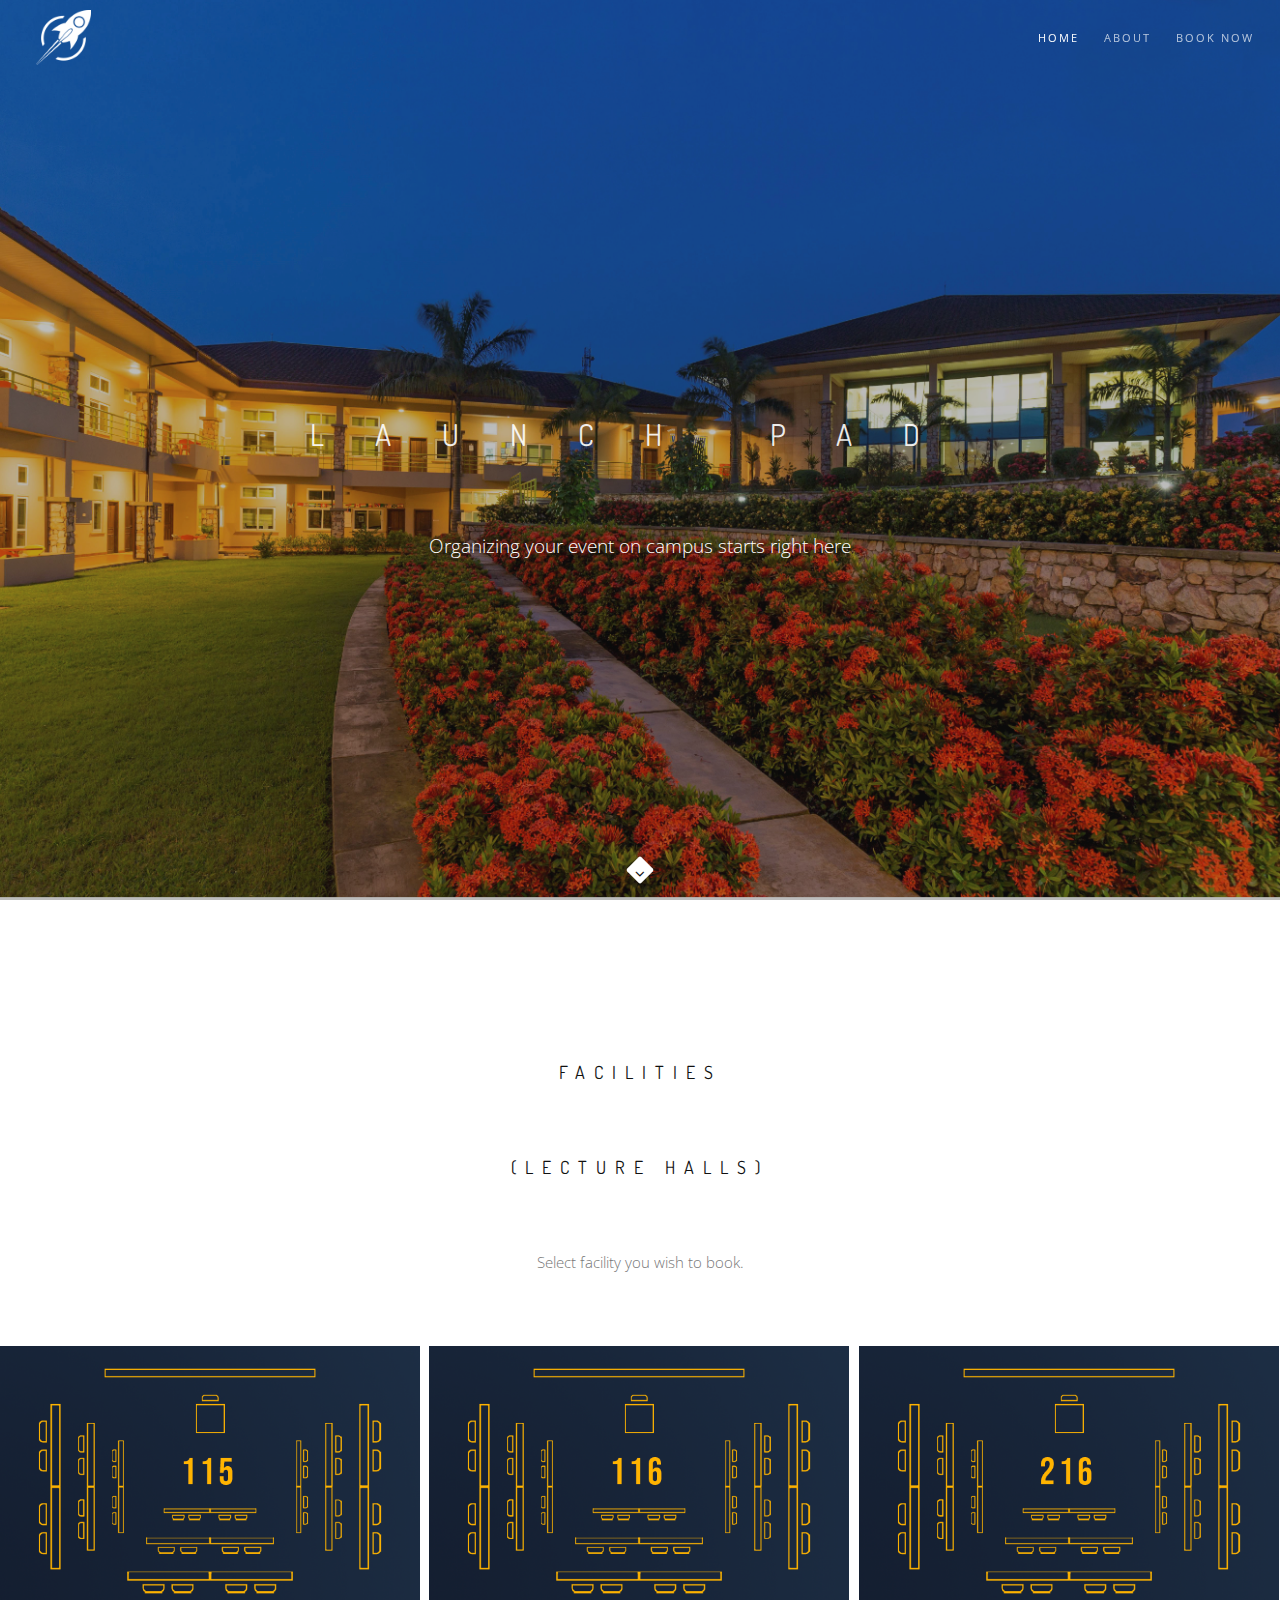
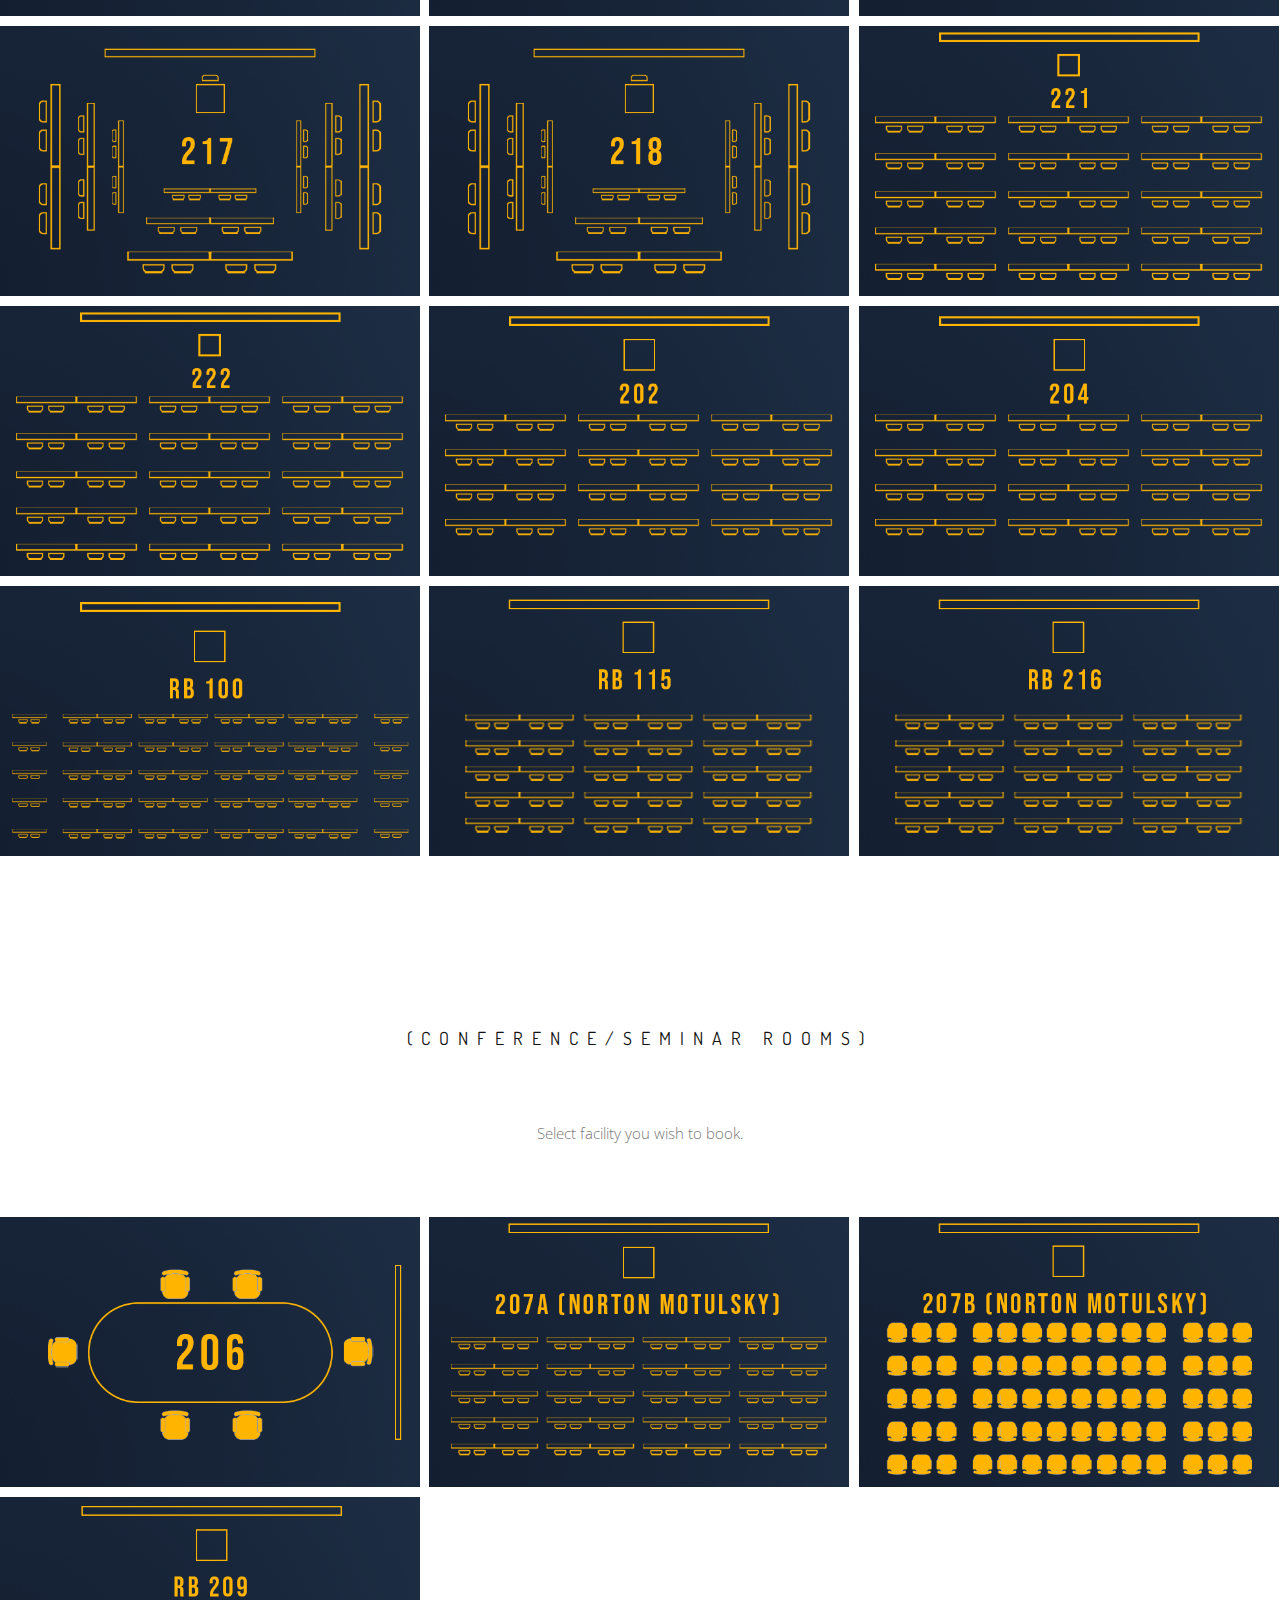
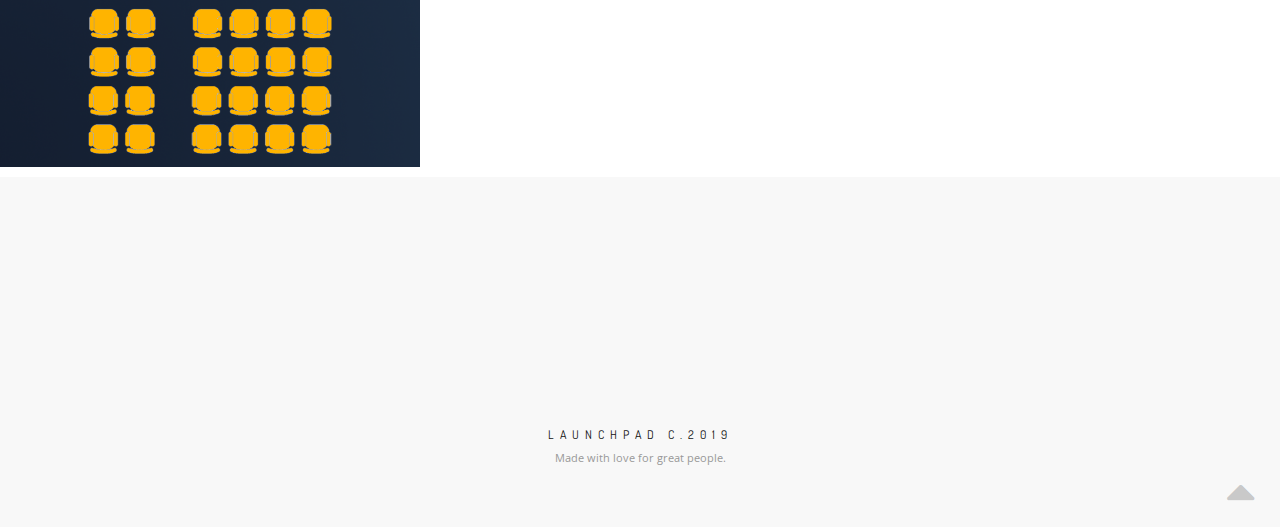
<file: index.html>
<!DOCTYPE html>
<html>
    <head>
        <title>Ashesi Facilities(LaunchPad)</title>
        <meta name="description" content="">
        <meta name="keywords" content="">
        <meta charset="utf-8">
        <meta name="10101" content="10101">
        <!--[if IE]><meta http-equiv='X-UA-Compatible' content='IE=edge,chrome=1'><![endif]-->
        <meta name="viewport" content="width=device-width, initial-scale=1.0, maximum-scale=1.0" />
        
        <!-- Favicons -->
        <link rel="apple-touch-icon" sizes="180x180" href="images/apple-touch-icon.png">
		<link rel="icon" type="image/png" sizes="32x32" href="images/favicon-32x32.png">
		<link rel="icon" type="image/png" sizes="16x16" href="images/favicon-16x16.png">
		<link rel="manifest" href="images/site.webmanifest">
		<link rel="mask-icon" href="images/safari-pinned-tab.svg" color="#5bbad5">
		<link rel="shortcut icon" href="images/favicon.ico">
		<meta name="msapplication-TileColor" content="#da532c">
		<meta name="msapplication-config" content="images/browserconfig.xml">
		<meta name="theme-color" content="#ffffff">
        
        <!-- CSS -->
        <link rel="stylesheet" href="css/bootstrap.min.css">
        <link rel="stylesheet" href="css/style.css">
        <link rel="stylesheet" href="css/style-responsive.css">
        <link rel="stylesheet" href="css/animate.min.css">
        <link rel="stylesheet" href="css/vertical-rhythm.min.css">
        <link rel="stylesheet" href="css/owl.carousel.css">
        <link rel="stylesheet" href="css/magnific-popup.css">        

        
    </head>
    <body class="appear-animate">
        
        <!-- Page Loader -->        
        <div class="page-loader">
            <div class="loader">Loading...</div>
        </div>
        <!-- End Page Loader -->
        
        <!-- Page Wrap -->
        <div class="page" id="top">

            
            <!-- Home Section -->
            <section class="home-section bg-dark-alfa-30 parallax-2" data-background="Courtyard.PNG" id="home">
                <div class="js-height-full">
                    
                    <!-- Hero Content -->
                    <div class="home-content">
                      <div class="home-text">
                            
                            <h1 class="hs-line-1 font-alt mb-80 mb-xs-30 mt-70 mt-sm-0">
                                LAUNCH PAD
                            </h1>
                            
                            <div class="hs-line-6">
                               Organizing your event on campus starts right here
                            </div>
                            
                        </div>
                    </div>
                    <!-- End Hero Content -->
                    
                    <!-- Scroll Down -->
                    <div class="local-scroll">
                        <a href="#about" class="scroll-down"><i class="fa fa-angle-down scroll-down-icon"></i></a>
                    </div>
                    <!-- End Scroll Down -->
                    
                </div>
            </section>
            <!-- End Home Section -->
            
            <!-- Navigation panel -->
            <nav class="main-nav dark transparent stick-fixed">
                <div class="full-wrapper relative clearfix">
                    <!-- Logo ( * your text or image into link tag *) -->
                    <div class="nav-logo-wrap local-scroll">
                        <a href="#top" class="logo">
                            <img src="images/logo-white.png" alt="launchpad Ashesi" />
                        </a>
                    </div>
                    <div class="mobile-nav">
                        <i class="fa fa-bars"></i>
                    </div>
                    <!-- Main Menu -->
                    <div class="inner-nav desktop-nav">
                        <ul class="clearlist scroll-nav local-scroll">
                            <li class="active"><a href="#home">Home</a></li>
                            <li><a href="#about">About</a></li>
                            <li><a href="#facilities">Book Now</a></li>                          
                        </ul>
                    </div>
                </div>
            </nav>
            <!-- End Navigation panel -->
            
            
            
            
            <!-- Portfolio Section -->
            <section class="page-section pb-0" id="facilities">
                <div class="relative">
                    
                    <h2 class="section-title font-alt mb-70 mb-sm-40">
                        Facilities
                    </h2>
                    
                    <h2 class="section-title font-alt mb-70 mb-sm-40">
                        (LECTURE HALLS)
                    </h2>
                    <div class="container">
                        <div class="row">
                            <div class="col-md-8 col-md-offset-2">
                                
                                <div class="section-text align-center mb-70 mb-xs-40">
                                    Select facility you wish to book.
                                </div>
                                
                            </div>
                        </div>
                    </div>
                    
                    <!-- First Facilities Grid -->
                    <ul class="works-grid work-grid-3 work-grid-gut clearfix font-alt hover-white hide-titles" id="work-grid">
                        
                        <!-- 115 -->
                        <li class="work-item mix photography">
                            <a href="booking.php" class="work-ext-link">
                                <div class="work-img">
                                    <img src="images/Facilities/Lecture_Halls/115.png" alt="115" />
                                </div>

                            </a>
                        </li>
                        <!-- End Item -->
                        
                        <!-- 116 -->
                        <li class="work-item mix photography">
                            <a href="booking.php" class="work-ext-link">
                                <div class="work-img">
                                    <img src="images/Facilities/Lecture_Halls/116.png" alt="116" />
                                </div>

                            </a>
                        </li>
                        <!-- End Item -->
                       
                        
                        <!-- 216 -->
                        <li class="work-item mix photography">
                            <a href="booking.php" class="work-ext-link">
                                <div class="work-img">
                                    <img src="images/Facilities/Lecture_Halls/216.png" alt="216" />
                                </div>

                            </a>
                        </li>
                        <!-- End Item -->
                        
                        <!-- 217 -->
                        <li class="work-item mix photography">
                            <a href="booking.php" class="work-ext-link">
                                <div class="work-img">
                                    <img src="images/Facilities/Lecture_Halls/217.png" alt="217" />
                                </div>

                            </a>
                        </li>
                        <!-- End Item -->
                        
                      
                        <!-- 218 -->
                        <li class="work-item mix photography">
                            <a href="booking.php" class="work-ext-link">
                                <div class="work-img">
                                    <img src="images/Facilities/Lecture_Halls/218.png" alt="218" />
                                </div>

                            </a>
                        </li>
                        <!-- End Item -->
       
     					<!-- 221 -->
      					<li class="work-item mix photography">
                            <a href="booking.php" class="work-ext-link">
                                <div class="work-img">
                                    <img src="images/Facilities/Lecture_Halls/221.png" alt="221" />
                                </div>

                            </a>
                        </li>
                        <!-- End Item -->
                                              
                            
                          
                          <!-- 222-->                     
                         <li class="work-item mix photography">
                            <a href="booking.php" class="work-ext-link">
                                <div class="work-img">
                                    <img src="images/Facilities/Lecture_Halls/222.png" alt="222" />
                                </div>

                            </a>
                        </li>
                        <!-- End Item -->
                                               
                                               
                                                                         
                          <!-- 202-->                     
                         <li class="work-item mix photography">
                            <a href="booking.php" class="work-ext-link">
                                <div class="work-img">
                                   
                                    <img src="images/Facilities/Lecture_Halls/202.png" alt="202" />
                                </div>

                            </a>
                        </li>
                        <!-- End Item -->
                                               
                                               
                         <!-- 204-->                     
                         <li class="work-item mix photography">
                            <a href="booking.php" class="work-ext-link">
                                <div class="work-img">
                                   
                                    <img src="images/Facilities/Lecture_Halls/204.png" alt="204" />
                                </div>

                            </a>
                        </li>
                        <!-- End Item -->
                                               
                        <!-- rb100-->                     
                         <li class="work-item mix photography">
                            <a href="booking.php" class="work-ext-link">
                                <div class="work-img">
                                   
                                    <img src="images/Facilities/Lecture_Halls/rb100.png" alt="rb100" />
                                </div>

                            </a>
                        </li>
                        <!-- End Item -->
                                               
                                               
                         <!-- rb115-->                     
                         <li class="work-item mix photography">
                            <a href="booking.php" class="work-ext-link">
                                <div class="work-img">
                                   
                                    <img src="images/Facilities/Lecture_Halls/rb115.png" alt="rb115" />
                                </div>

                            </a>
                        </li>
                        <!-- End Item -->
                                               
                                               
                                               
                         <!-- rb216-->                     
                         <li class="work-item mix photography">
                            <a href="booking.php" class="work-ext-link">
                                <div class="work-img">
                                   
                                    <img src="images/Facilities/Lecture_Halls/rb216.png" alt="rb216" />
                                </div>

                            </a>
                        </li>
                        <!-- End Item -->
                                                
                    </ul>
                    <!-- End Facilities Grid -->
                    
                </div>
            </section>
            <!-- End First Facilities Section -->
            
         
                     <!-- Portfolio Section -->
            <section class="page-section pb-0" id="facilities">
                <div class="relative">
                                  
                    <h2 class="section-title font-alt mb-70 mb-sm-40">
                        (CONFERENCE/SEMINAR ROOMS)
                    </h2>
                    <div class="container">
                        <div class="row">
                            <div class="col-md-8 col-md-offset-2">
                                
                                <div class="section-text align-center mb-70 mb-xs-40">
                                    Select facility you wish to book.
                                </div>
                                
                            </div>
                        </div>
                    </div>
                    
                    <!-- Second Facilities Grid -->
                    <ul class="works-grid work-grid-3 work-grid-gut clearfix font-alt hover-white hide-titles" id="work-grid">
                        
                        <!-- 206 -->
                        <li class="work-item mix photography">
                            <a href="booking.php" class="work-ext-link">
                                <div class="work-img">
                                    <img src="images/Facilities/Seminar/206.png" alt="206" />
                                </div>

                            </a>
                        </li>
                        <!-- End Item -->
                        
                        <!-- 207A -->
                        <li class="work-item mix photography">
                            <a href="booking.php" class="work-ext-link">
                                <div class="work-img">
                                    <img src="images/Facilities/Seminar/207A.png" alt="207A" />
                                </div>

                            </a>
                        </li>
                        <!-- End Item -->
                       
                        
                        <!-- 207B -->
                        <li class="work-item mix photography">
                            <a href="booking.php" class="work-ext-link">
                                <div class="work-img">
                                    <img src="images/Facilities/Seminar/207b.png" alt="207b" />
                                </div>

                            </a>
                        </li>
                        <!-- End Item -->
                        
                        <!-- 209 -->
                        <li class="work-item mix photography">
                            <a href="booking.php" class="work-ext-link">
                                <div class="work-img">
                                    <img src="images/Facilities/Seminar/209.png" alt="209" />
                                </div>

                            </a>
                        </li>
                        <!-- End Item -->
                                                
                    </ul>
                    <!-- End Facilities Grid -->
                    
                </div>
            </section>
            <!-- End First Facilities Section -->
           


            
            <!-- Fo0ter -->
            <footer class="page-section bg-gray-lighter footer pb-60">
                <div class="container">
                    
                    <!-- Footer Logo -->
                    <div class="local-scroll mb-30 wow fadeInUp" data-wow-duration="1.5s">
                        <a href="#top"><img src="images/new logo.png" width="78" height="36" alt="" /></a>
                    </div>
                    <!-- End Footer Logo -->
                    
                    <!-- Social Links -->
                    
                    <!-- End Social Links -->  
                    
                    <!-- Footer Text -->
                    <div class="footer-text">
                        
                        <!-- Copyright -->
                        <div class="footer-copy font-alt">
                             LAUNCHPAD c.2019
                        </div>
                        <!-- End Copyright -->
                        
                        <div class="footer-made">
                            Made with love for great people.
                        </div>
                        
                    </div>
                    <!-- End Footer Text --> 
                    
                 </div>
                 
                 
                 <!-- Top Link -->
                 <div class="local-scroll">
                     <a href="#top" class="link-to-top"><i class="fa fa-caret-up"></i></a>
                 </div>
                 <!-- End Top Link -->
                 
            </footer>
            <!-- End Foter -->
        
        
        </div>
        <!-- End Page Wrap -->
        
        
        <!-- JS -->
        <script type="text/javascript" src="js/jquery-1.11.2.min.js"></script>
        <script type="text/javascript" src="js/jquery.easing.1.3.js"></script>
        <script type="text/javascript" src="js/bootstrap.min.js"></script>        
        <script type="text/javascript" src="js/SmoothScroll.js"></script>
        <script type="text/javascript" src="js/jquery.scrollTo.min.js"></script>
        <script type="text/javascript" src="js/jquery.localScroll.min.js"></script>
        <script type="text/javascript" src="js/jquery.viewport.mini.js"></script>
        <script type="text/javascript" src="js/jquery.countTo.js"></script>
        <script type="text/javascript" src="js/jquery.appear.js"></script>
        <script type="text/javascript" src="js/jquery.sticky.js"></script>
        <script type="text/javascript" src="js/jquery.parallax-1.1.3.js"></script>
        <script type="text/javascript" src="js/jquery.fitvids.js"></script>
        <script type="text/javascript" src="js/owl.carousel.min.js"></script>
        <script type="text/javascript" src="js/isotope.pkgd.min.js"></script>
        <script type="text/javascript" src="js/imagesloaded.pkgd.min.js"></script>
        <script type="text/javascript" src="js/jquery.magnific-popup.min.js"></script>
        <script type="text/javascript" src="http://maps.google.com/maps/api/js?sensor=false&amp;language=en"></script>
        <script type="text/javascript" src="js/gmap3.min.js"></script>
        <script type="text/javascript" src="js/wow.min.js"></script>
        <script type="text/javascript" src="js/masonry.pkgd.min.js"></script>
        <script type="text/javascript" src="js/jquery.simple-text-rotator.min.js"></script>
        <script type="text/javascript" src="js/all.js"></script>
        <script type="text/javascript" src="js/contact-form.js"></script>
        <script type="text/javascript" src="js/jquery.ajaxchimp.min.js"></script>       
        <!--[if lt IE 10]><script type="text/javascript" src="js/placeholder.js"></script><![endif]-->
        
    </body>
</html>
</file>
<file: css/style-responsive.css>
@charset "utf-8";
/*------------------------------------------------------------------
[Responsive Stylesheet]

Project:    Rhythm
Version:    2.6
Last change:   18.04.2016
Primary use:    MultiPurpose Template  
-------------------------------------------------------------------*/


/*------------------------------------------------------------------
[Table of contents]

1. Small desktop
2. Tablet landskape
3. Tablet Portrait
4. Phone
5. Small Phone
6. Max Height 768
-------------------------------------------------------------------*/


/* ==============================
   Small desktop
   ============================== */

@media only screen and (max-width: 1366px) {
	
    	
    .inner-nav ul li {
        margin-left: 25px;
    }
	
}  

@media only screen and (max-width: 1200px) {
	
    .hs-wrap {
        max-width: 540px;
    }
    .hs-line-1 {
        letter-spacing: 40px;
    }
	.hs-line-2{
		font-size: 68px;
	}
    .hs-line-12{
        font-size: 70px;
        letter-spacing: 0.3em;
    }
    .hs-line-13 {
        font-size: 78px;
        letter-spacing: 0.195em;
    }
    
    .alt-service-grid {
        margin-top: -40px;
    } 
    .alt-service-item {
        margin-top: 40px;
        padding-left: 48px;
    }
    .alt-services-title{
        font-size: 14px;
        margin-bottom: 5px;
    }
    .alt-services-image{
        margin-top: 10px;
    }
    
    .work-grid-5 .work-item{
        width: 25%;
    }
    
    .mod-breadcrumbs-mini{
        text-align: right;
    }
    
}
@media only screen and (max-width: 1199px) {
    
    .tpl-alt-tabs{
        font-size: 13px;
        letter-spacing: 0.2em;
    }
    .tpl-alt-tabs > li{
        width: 170px;
    }
    
    .split-section-wrapper {
        padding: 0 50px;
    }
    
}

/* ==============================
   Tablet landskape
   ============================== */

@media only screen and (max-width: 1024px) {
	
	.hs-wrap {
        max-width: 480px;
		padding-top: 37px;
		padding-bottom: 43px;
    }
    
    .hs-line-1 {
        letter-spacing: 30px;
    }
	.hs-line-2{
		font-size: 60px;
	}

    .hs-line-9 {
        font-size: 71px;
    } 
    .hs-line-10 {
        padding: 10px 14px;
        letter-spacing: 1px;
    }
    .hs-line-10 > span {
        margin: 0 1px;
    }
    
    .benefit-item {
        width: 300px;
        padding: 15px 32px;
    }

    .page-section{
        padding: 120px 0;
        
    }
    .page-section, .home-section, .small-section{
        background-attachment: scroll;
    }
	
    .owl-pagination {
        bottom: 25px;
    }
    .section-bot-image {
        margin: 120px 0 -120px;
    }
	
    
    .lp-item {
        width: 50%;
    }
    .lp-item:nth-child(4n + 5){ 
        clear: none; 
    }
    .lp-item:nth-child(2n + 3) {        
        clear:left;
    }
    .lp-title, .lp-author{
        font-size: 13px;
    }

}
  
@media only screen and (max-width: 992px) {
    
    .hs-line-1 {
        letter-spacing: 23px;
    }
    .hs-line-13 {
        letter-spacing: 0.17em;
    }
    
    .mod-breadcrumbs:not(.align-center):not(.mod-breadcrumbs-mini){
        text-align: left !important;
    }
    
    .tpl-alt-tabs > li{
        width: 200px;
    }
  	
	.split-section-headings,
	.split-section-headings.left,
	.split-section-headings.right,
	.split-section-content,
	.split-section-content.left,
	.split-section-content.right{
		float: none !important;
		width: auto;
	}
	
	.split-section-headings .section-title{
		font-size: 35px;
		letter-spacing: 5px;
	}
	
    .banner-text {
        text-align: center;
    } 
    
    .banner-image {
        margin: 40px 0;
    }

	.team-item-name{
		font-size: 13px;
	}
	
    .features-icon {
        font-size: 64px;
    } 
	.features-title {
        font-size: 20px;
    }
	.features-descr{
		font-size: 14px;
	}
	
	.work-item,
	.work-grid-3 .work-item,
    .container .work-grid-3 .work-item,
    .work-grid-5 .work-item{
        width: 50%;
    }
     
    
    .blog-item-date {
        border:none;
    }
	
    
    .countdown > li{
        margin: 0 20px;
    }
    .countdown-number{
        width: 74px;
        height: 74px;
        font-size: 24px;
        line-height: 64px;
    }
    .countdown-number > b{
        bottom: 18px;
    }   
	
}
  
  
/* ==============================
   Tablet Portrait
   ============================== */
  
@media only screen and (max-width: 768px) {

	.hs-wrap {
        max-width: 400px;
    }
	.hs-line-2{
		font-size: 50px;
	}
    
    .hs-line-7 {
        font-size: 50px;
    }
	
	.page-section {
        padding: 80px 0;
    }	
    .small-section {
        padding: 50px 0;
    }
    .small-title{
        font-size: 18px;
    }
	
	.owl-pagination {
        bottom: 17px;
    }
	
	.section-bot-image {
        margin: 70px 0 -70px;
    }
    
	
    .tpl-minimal-tabs > li {
        padding: 0 5px;
    }
	
		
	.benefit-item{
		width: 264px;
	}
	
	.count-descr{
		margin-bottom: 30px;
	}	
    
	.alt-service-grid{
	margin-top: -30px;
    }
    .alt-service-item {
        margin-top: 30px;
    }

	.works-filter a{
		padding-left: 10px;
		padding-right: 10px;
		margin: 4px;
	}
	
    .blog-item {
        margin-bottom: 50px;
    }
	.blog-item-date{
		top: 0;
		left: -100px;
	}
	.blog-item-title{
		font-size: 20px;
	}
    .blog-item-title .small{
        font-size: 15px;
    }
	.blog-item-body{
		font-size: 14px;
	}
    .blog-media{
        margin-bottom: 15px;
    }
    .blog-item-body .small{
		font-size: 13px;
	}

    
    #map-canvas{
        height: 300px;
    }
    
    .fm-logo-wrap{
        top: 17px;
        left: 17px;
    }
    .fm-button{
        top: 17px;
        right: 17px;
    }

}

@media only screen and (max-width: 767px) {
	
	.hs-wrap {
        max-width: 320px;
		padding-top: 27px;
		padding-bottom: 33px;
    }
    .hs-line-1 {
        font-size: 24px;
    }
	.hs-line-2{
		font-size: 36px;
	}	
	.hs-line-3 {
        font-size: 13px;
    }
	.hs-image{
		display: none;
	}
    
    .hs-wrap-1{
        max-width: 240px;
    }	
    .hs-line-5{
        font-size: 44px;
        letter-spacing: 0.28em;
    }
    .hs-line-6{
        font-size: 16px;
    }
    .hs-line-7{
        font-size: 32px;
    }
	
    .hs-line-9{
        font-size: 48px;
    } 
    .hs-line-10 {
        padding: 5px 8px;
        font-size: 11px;
        letter-spacing: 1px;
    }
    .hs-line-10 > span {
        margin: 0;
    }
    
    .hs-line-11{
        font-size: 24px;
    }
    
    .hs-line-12{
        font-size: 44px;
    }
    .hs-line-13{
        font-size: 60px;
        letter-spacing: 0.1em;
    }
    .hs-line-14{
        font-size: 24px;
        letter-spacing: 0.3em;
    }
    .hs-line-15{
        font-size: 32px;
    }
    
    .team-item{
        max-width: 370px;
        margin-left: auto;
        margin-right: auto;
    }
    
    .alt-features-grid {
        margin-top: -30px;
    } 
    .alt-features-item {
        margin-top: 30px;
    }

	.benefit-item{
		width: 230px;
		padding: 0;
	}
	
	.benefit-item:hover:after{
		display: none;
	}
	
	.wide-heading {
        font-size: 32px;
		letter-spacing: 2px;
    }
	
	.works-filter a{
		padding-left: 10px;
		padding-right: 10px;
		margin: 4px;
		width: 46%;
		font-size: 11px;
	}	
	
	.blog-item-date{
		width: auto;
		position: relative;
		top: auto;
		left: auto;
		padding: 0;
		text-align: left;
	}
	.date-num{
		display: inline !important;
		margin: 0 5px 10px 0;
	}
    .sidebar {
        margin-top: 50px;
    } 
    
    blockquote p {
        font-size: 20px;
    }
    
    blockquote footer {
        margin-top: 0;
        font-size: 12px;
    }   

    .banner-content {
        text-align: center;
    } 
    .banner-image {
        text-align: center;
    }
    
    
    .cf-left-col,
    .cf-right-col{
        width: auto;
        margin-right: 0;
        float: none;
    }
	
    .section-more,
    .section-more.left,
    .section-more.right{
        float: none !important;
        display: block;
    }
    
    .big-icon{
        width: 60px;
        height: 60px;
        line-height: 56px;
        font-size: 24px;
        margin-bottom: 0;
    }
    
    .blog-slide-info{
        padding: 10px;
    }
    .blog-slide-title{
        font-size: 12px;
    }
    .blog-slide-data{
        display: none;
    }
    
    .top-bar{
        min-height: 0;
    }
    .top-links{
        float: none !important;
        padding: 5px 0;
        text-align: center;
    }
    .top-links li,
    .top-links li:last-child{
        float: none;
        border:none;
        display: inline-block;
    }
    .top-links li a{
        display: inline-block;
        min-width: 0;
        height: auto;
        line-height: 1;
        padding: 0 5px;
    }
    .top-links li a:hover,
    .top-bar.dark .top-links li a:hover{
        background: none;
    }
    
    .side-panel{
        padding-bottom: 20px;
    }
    .sp-logo-wrap{
        max-width: 100px;
        margin: 0 auto;
    }
    .sp-logo-wrap .logo{
        padding: 20px 0 0 0;
    }
    .sp-menu-links a{
        padding-top: 10px;
        padding-bottom: 10px;
    }
    .sp-social-links{
        width: auto;
        position: static;
        padding-bottom: 10px;
    }
    
    .countdown > li{
        margin: 0 10px 20px;
    }
    .countdown-number{
        width: 44px;
        height: 44px;
        font-size: 20px;
        line-height: 44px;
    }
    .countdown-number > b{
        bottom: -20px;
        font-size: 9px;
        color: rgba(255,255,255, .85);
    } 
    .text-mobile {
        font-size: 110%;
        line-height: 1.2;
    }
}


/* ==============================
   Phone
   ============================== */
  
@media only screen and (max-width: 480px) {
    
    .btn-mod.btn-large {
        padding: 8px 15px;
        font-size: 13px;
    }
    .form input[type="text"].input-lg,
    .form input[type="email"].input-lg,
    .form input[type="number"].input-lg,
    .form input[type="url"].input-lg,
    .form input[type="search"].input-lg,
    .form input[type="tel"].input-lg,
    .form input[type="password"].input-lg,
    .form input[type="date"].input-lg,
    .form input[type="color"].input-lg,
    .form select.input-lg{
        height: 38px;
    }
	.hs-line-1 {
        font-size: 20px;
        letter-spacing: 18px;
    }
	.hs-line-2{
		font-size: 28px;
	}
    .hs-line-6 {
        font-size: 15px;
    }
    .hs-line-7 {
        font-size: 28px;
    }
    .hs-line-8 {
        font-size: 12px;
    } 
    .hs-line-9 {
        font-size: 42px;
    } 
    .hs-line-11 {
        font-size: 20px;
        letter-spacing: 0.2em;
    } 
    .hs-line-12 {
        font-size: 32px;
    }
    .hs-line-13 {
        font-size: 30px;
        letter-spacing: 0.1em;
    }
    
    .hs-line-15{
        font-size: 24px;
    }
   
   .scroll-down {
        bottom: 10px;
		height: 34px;
		line-height: 34px;
    }
    .scroll-down-icon {
        width: 22px;
        margin-left: -11px;
    }	
	.scroll-down span{
		display: none;
	}
	
	.nav-bar-compact{
		top: 0;
		left: 0;
	}
	
	
	.page-section {
        padding: 60px 0;
    }
    .small-section {
        padding: 30px 0;
    }
	
	.owl-pagination {
        bottom: 10px;
    }	
    
    .owl-prev, .owl-next {
    	display: none;
    }
    .owl-page {
        padding-left: 8px;
        padding-right: 8px;
    }
	
	.section-bot-image {
        margin: 50px 0 -50px;
    }
	
    .section-title,
	.split-section-headings .section-title,
	.wide-heading {
        font-size: 24px;
		letter-spacing: 2px;
    }	
    .section-heading,
	.sub-heading{
        font-size: 15px;
    } 
	.section-text {
        font-size: 15px;
        line-height: 1.7;
    }
	
	.tpl-minimal-tabs > li {
        padding: 0;
    }
    .tpl-minimal-tabs > li > a {
        padding: 6px 10px 5px;
    }
    .tpl-alt-tabs{
        font-size: 12px;
        letter-spacing: 0.1em;
    }
    .tpl-alt-tabs > li{
        width: 120px;
    }
    .alt-tabs-icon{
        font-size: 32px;
    }
	
    .work-container {
        padding: 30px 0;
    }
	.margin-bot{
        margin-bottom: 30px;
    }
	
	.section-text, 
	.text{
		line-height: 1.7;
	}
		
	.count-number{
		font-size: 32px;
	}
	.count-title{
		font-size: 12px;
	}

	
    .works-filter a{
		width: 100%;
        margin-left: 0;
        margin-right: 0;
	}	
	
	.work-item,
    .work-grid-2 .work-item,
	.work-grid-3 .work-item,
    .container .work-grid-3 .work-item,
    .work-grid-5 .work-item {
        width: 100%;
    }	
    
	.work-full-text{
		margin-top: 30px;
	}
	.work-full-title{
		font-size: 20px;
	}
	
	.blog-container {
        margin-top: 30px;
        margin-bottom: 30px;
    }
    
    .blog-item-title{
        font-size: 16px;
    }

	.blog-item-q p{
		font-size: 16px;
	}
	.comment-avatar{
		width: 30px;
		margin-top: 7px;
	}
    
    .comment-item{
        font-size: 13px;
    }
	
	.separ-space{
		display: block;
		height: 10px;
	}
    
    
    .bot-menu-item{
        font-size: 16px;
    }
    
    #map-canvas {
        height: 300px;
    }
    
   .fixed-height-small{
        min-height: 300px;
    }
    .fixed-height-medium{
        min-height: 350px;
    }
    .fixed-height-large{
        min-height: 400px;
    }
    
    .tpl-tabs > li{
        display: block;
        float: none;
        width: 100%;
    }
    .tpl-tabs > li.active a{
        background: #f5f5f5 !important;
    }
    
    .fm-menu-links a{
        font-size: 14px;
    }
}


/* ==============================
   Small Phone
   ============================== */
  
@media only screen and (max-width: 319px) {
	
  	.nav-social-links{
  		display: none;
  	}
}


/* ==============================
   Max Height 768
   ============================== */

@media only screen and (max-height: 767px) {

    .sp-social-links {
        padding-bottom: 10px;
        position: static;
        width: auto;
    }
}


/* ==============================
   IOS Background Fix
   ============================== */
  
.mobile .page-section, .mobile .home-section, .mobile .small-section{
    background-attachment: scroll;
}
</file>
<file: css/style.css>
@charset "utf-8";

@import "font-awesome.min.css";
@import "et-line.css";
@import url(http://fonts.googleapis.com/css?family=Open+Sans:400italic,700italic,400,300,700);
@import url(http://fonts.googleapis.com/css?family=Dosis:300,400,700);


/* ==============================
   Common styles
   ============================== */
  
.align-center{ text-align:center !important; }
.align-left{ text-align:left !important;}
.align-right{ text-align:right !important; }
.left{float:left !important;}
.right{float:right !important;}
.relative{position:relative;}
.hidden{display:none;}
.inline-block{display:inline-block;}
.white{ color: #fff !important; }
.black{ color: #111 !important; }
.color{ color: #e41919 !important; }
.glass{ opacity: .5; };
.image-fullwidth img{
    width: 100%;
}





#page-container {
  position: relative;
  min-height: 100vh;
}

#content-wrap {
  padding-bottom: 2.5rem;    /* Footer height */
}

#footer {
  position: absolute;
  bottom: 0;
  width: 100%;
          /* Footer height */
}
.stick-fixed{
	position: fixed !important;
	top: 0;
	left: 0;
}
.round{
    -webkit-border-radius: 2px !important;
    -moz-border-radius: 2px !important;
    border-radius: 2px !important;
}

::-moz-selection{ color: #fff; background:#000; }
::-webkit-selection{ color: #fff;	background:#000; }
::selection{ color: #fff;	background:#000; }

.animate, .animate *{
	-webkit-transition: all 0.27s cubic-bezier(0.000, 0.000, 0.580, 1.000);  
    -moz-transition: all 0.27s cubic-bezier(0.000, 0.000, 0.580, 1.000); 
    -o-transition: all 0.27s cubic-bezier(0.000, 0.000, 0.580, 1.000);
    -ms-transition: all 0.27s cubic-bezier(0.000, 0.000, 0.580, 1.000); 
    transition: all 0.27s cubic-bezier(0.000, 0.000, 0.580, 1.000);
}
.no-animate, .no-animate *{
	-webkit-transition: 0 none !important;  
    -moz-transition: 0 none !important;  
	 -ms-transition: 0 none !important;
    -o-transition: 0 none !important;    
    transition:0 none !important;  
}

.shadow{
    -webkit-box-shadow: 0px 3px 50px rgba(0, 0, 0, .15);
    -moz-box-shadow: 0px 3px 50px rgba(0, 0, 0, .15);
    box-shadow: 0px 3px 50px rgba(0, 0, 0, .15);
}
.white-shadow{
    -webkit-box-shadow: 0px 0px 200px rgba(255, 255, 255, .2);
    -moz-box-shadow: 0px 0px 200px rgba(255, 255, 255, .2);
    box-shadow: 0px 0px 200px rgba(255, 255, 255, .2);
}

.clearlist, .clearlist li {
    list-style: none;
    padding: 0;
    margin: 0;
    background: none;
}

.full-wrapper {
    margin: 0 2%;
}
.container-fluid{
    max-width: 1170px;
    margin: 0 auto;
    padding: 0 20px;
    
    -webkit-box-sizing: border-box;
    -moz-box-sizing: border-box;
    box-sizing: border-box;
}

html{
	overflow-y: scroll;
    -ms-overflow-style: scrollbar;
}
html, body{
	height: 100%;
	-webkit-font-smoothing: antialiased;
}
.page{
	overflow: hidden;
}

.body-masked{
	display: none;
	width: 100%;
	height: 100%;
	position: fixed;
	top: 0;
	left: 0;
	background: #fff url(../images/loader.gif) no-repeat center center;
	z-index: 100000;	
}

.mask-delay{
	-webkit-animation-delay: 0.75s;
	-moz-animation-delay: 0.75s;
	animation-delay: 0.75s;
}
.mask-speed{
	-webkit-animation-duration: 0.25s !important;
	-moz-animation-duration: 0.25s !important;
	animation-duration: 0.25s !important;
} 
iframe{
    border: none;
}
a, b, div, ul, li{
	-webkit-tap-highlight-color: rgba(0,0,0,0); 
	-webkit-tap-highlight-color: transparent; 
	-moz-outline-: none;
}
a:focus,
a:active{
	-moz-outline: none;
	outline: none;
}
img:not([draggable]), embed, object, video{
    max-width: 100%;
    height: auto;
}



/* ==============================
   Page loader
   ============================== */


.page-loader{
 	display:block;
	width: 100%;
	height: 100%;
	position: fixed;
	top: 0;
	left: 0;
	background: #fefefe;
	z-index: 100000;	
}

.loader{
  width: 50px;
  height: 50px;
  position: absolute;
  top: 50%;
  left: 50%;
  margin: -25px 0 0 -25px;
  font-size: 10px;
  text-indent: -12345px;
  border-top: 1px solid rgba(0,0,0, 0.08);
  border-right: 1px solid rgba(0,0,0, 0.08);
  border-bottom: 1px solid rgba(0,0,0, 0.08);
  border-left: 1px solid rgba(0,0,0, 0.5);
  
  -webkit-border-radius: 50%;
  -moz-border-radius: 50%;
  border-radius: 50%;
  
   -webkit-animation: spinner 700ms infinite linear;
   -moz-animation: spinner 700ms infinite linear;
   -ms-animation: spinner 700ms infinite linear;
   -o-animation: spinner 700ms infinite linear;
   animation: spinner 700ms infinite linear;
  
  z-index: 100001;
}

@-webkit-keyframes spinner {
  0% {
    -webkit-transform: rotate(0deg);
    -moz-transform: rotate(0deg);
    -ms-transform: rotate(0deg);
    -o-transform: rotate(0deg);
    transform: rotate(0deg);
  }

  100% {
    -webkit-transform: rotate(360deg);
    -moz-transform: rotate(360deg);
    -ms-transform: rotate(360deg);
    -o-transform: rotate(360deg);
    transform: rotate(360deg);
  }
}

@-moz-keyframes spinner {
  0% {
    -webkit-transform: rotate(0deg);
    -moz-transform: rotate(0deg);
    -ms-transform: rotate(0deg);
    -o-transform: rotate(0deg);
    transform: rotate(0deg);
  }

  100% {
    -webkit-transform: rotate(360deg);
    -moz-transform: rotate(360deg);
    -ms-transform: rotate(360deg);
    -o-transform: rotate(360deg);
    transform: rotate(360deg);
  }
}

@-o-keyframes spinner {
  0% {
    -webkit-transform: rotate(0deg);
    -moz-transform: rotate(0deg);
    -ms-transform: rotate(0deg);
    -o-transform: rotate(0deg);
    transform: rotate(0deg);
  }

  100% {
    -webkit-transform: rotate(360deg);
    -moz-transform: rotate(360deg);
    -ms-transform: rotate(360deg);
    -o-transform: rotate(360deg);
    transform: rotate(360deg);
  }
}

@keyframes spinner {
  0% {
    -webkit-transform: rotate(0deg);
    -moz-transform: rotate(0deg);
    -ms-transform: rotate(0deg);
    -o-transform: rotate(0deg);
    transform: rotate(0deg);
  }

  100% {
    -webkit-transform: rotate(360deg);
    -moz-transform: rotate(360deg);
    -ms-transform: rotate(360deg);
    -o-transform: rotate(360deg);
    transform: rotate(360deg);
  }
}



/* ==============================
   Typography
   ============================== */

body{
	color: #111;
	font-size: 14px;
	font-family: "Open Sans", arial, sans-serif;
	line-height: 1.6;	
	-webkit-font-smoothing: antialiased;
}

a{
	color: #111;
	text-decoration: underline;
}
a:hover{
	color: #888;
	text-decoration: underline;
}

h1,h2,h3,h4,h5,h6{
    margin-bottom: 1.3em;
	line-height: 1.4;
	font-weight: 400;
   
}
h1{
	font-size: 32px;
}
h2{
	font-size: 28px;
}
h6{
    font-weight: 700;
}
p{
	margin: 0 0 2em 0;
}
ul, ol{
    margin: 0 0 1.5em 0;
}
blockquote{
	margin: 3em 0 3em 0;
    padding: 0;
	border: none;
	background: none;
    font-style: normal;
	line-height: 1.7;
	color: #777;
}
blockquote p{
	margin-bottom: 1em;
	font-size: 24px;
    font-weight: 300;
	font-style: normal;
	line-height: 1.6;
}
blockquote footer{    
	font-size: 11px;
    font-weight: 400;
    text-transform: uppercase;
    letter-spacing: 2px;
}
dl dt{
	margin-bottom: 5px;
}
dl dd{
	margin-bottom: 15px;
}
pre{
	background-color: #f9f9f9;
	border-color: #ddd;

}
hr{
	background-color: rgba(255,255,255, .08);
}
hr.white{
    border-color: rgba(255,255,255, .35);
    background: rgba(255,255,255, .35);
}
hr.black{
    border-color:rgba(0,0,0, .85);
    background: rgba(0,0,0, .85);
}
.uppercase{
	text-transform: uppercase;
	letter-spacing: 1px;
}
.font-alt{
    font-family: Dosis, arial, sans-serif;
    text-transform: uppercase;
    letter-spacing: 0.2em;
}
.serif{
	font-family: "Times New Roman", Times, serif;
	font-style: italic;
    font-weight: normal;
}
.normal{
	font-weight: normal;
}
.strong{
    font-weight: 700 !important;
}
.lead{
    margin: 1em 0 2em 0;
    font-size: 140%;
    line-height: 1.6;
}
.text{		
	font-size: 16px;
	font-weight: 300;
	color: #5f5f5f;
	line-height: 1.8;
}
.text h1,
.text h2,
.text h3,
.text h4,
.text h5,
.text h6{
	color: #111;
}

.dropcap{
    float: left;
    font-size: 3em;
    line-height: 1;
    padding: 2px 8px 2px 0;    
}


.big-icon{
	display: block;
	width: 90px;
	height: 90px;
	margin: 0 auto 20px;
	border: 3px solid #fff;
	text-align: center;
	line-height: 88px;
	font-size: 32px;
	color: rgba(255,255,255, .97);
	
	-webkit-border-radius: 50%;
	-moz-border-radius: 50%;
	border-radius: 50%;
	
	-webkit-transition: all 0.27s cubic-bezier(0.000, 0.000, 0.580, 1.000);  
    -moz-transition: all 0.27s cubic-bezier(0.000, 0.000, 0.580, 1.000); 
    -o-transition: all 0.27s cubic-bezier(0.000, 0.000, 0.580, 1.000);
    -ms-transition: all 0.27s cubic-bezier(0.000, 0.000, 0.580, 1.000); 
    transition: all 0.27s cubic-bezier(0.000, 0.000, 0.580, 1.000);
}
.big-icon .fa-play{
	position: relative;
	left: 4px;
}
.big-icon.big-icon-rs{
    border: none;
    width: auto;
    height: auto;
    font-size: 96px;
}

.big-icon-link{
	display: inline-block;
	text-decoration: none;
}
.big-icon-link:hover{
    border-color: transparent !important;
}
.big-icon-link:hover .big-icon{
	border-color: #fff;
	color: #fff;
	
	-webkit-transition: 0 none !important;  
    -moz-transition: 0 none !important;  
	 -ms-transition: 0 none !important;
    -o-transition: 0 none !important;    
    transition:0 none !important;  
}
.big-icon-link:active .big-icon{
	-webkit-transform: scale(0.99);
	-moz-transform: scale(0.99);
	-o-transform: scale(0.99);
	-ms-transform: scale(0.99);
	transform: scale(0.99);
}

.wide-heading{
	display: block;
	margin-bottom: 10px;
	font-size: 48px;
	font-weight: 400;
	letter-spacing: 0.4em;	
	text-align: center;
	text-transform: uppercase;
	opacity: .9;
	
	-webkit-transition: all 0.27s cubic-bezier(0.000, 0.000, 0.580, 1.000);  
    -moz-transition: all 0.27s cubic-bezier(0.000, 0.000, 0.580, 1.000); 
    -o-transition: all 0.27s cubic-bezier(0.000, 0.000, 0.580, 1.000);
    -ms-transition: all 0.27s cubic-bezier(0.000, 0.000, 0.580, 1.000); 
    transition: all 0.27s cubic-bezier(0.000, 0.000, 0.580, 1.000);
}

.big-icon-link:hover,
.big-icon-link:hover .wide-heading{
	color: #fff;
	text-decoration: none;
}
.sub-heading{
	font-size: 16px;
	font-style: italic;
	text-align: center;
	line-height: 1.3;
	color: rgba(255,255,255, .75);
}

.big-icon.black{
    color: #000;
    border-color: rgba(0,0,0, .75);
}
.big-icon-link:hover .big-icon.black{
    color: #000;
    border-color: #000;
}
.wide-heading.black{
    color: rgba(0,0,0, .87);
}
.big-icon-link.black:hover,
.big-icon-link:hover .wide-heading.black{
	color: #000;
	text-decoration: none;
}
.sub-heading.black{
	color: rgba(0,0,0, .75);
}



/* ==============================
   Buttons
   ============================== */
  
.btn-mod,
a.btn-mod{
    -webkit-box-sizing: border-box;
	-moz-box-sizing: border-box;
	box-sizing: border-box;
	padding: 4px 13px;
  	color: #fff;
  	background: rgba(34,34,34, .9);
	border: 2px solid transparent;
	font-size: 11px;
	font-weight: 400;
	text-transform: uppercase;
	text-decoration: none;
	letter-spacing: 2px;
    
	-webkit-border-radius: 0;
	-moz-border-radius: 0;
	border-radius: 0;
    
    -webkit-box-shadow: none;
    -moz-box-shadow: none;
    box-shadow: none;
	
	-webkit-transition: all 0.2s cubic-bezier(0.000, 0.000, 0.580, 1.000);  
    -moz-transition: all 0.2s cubic-bezier(0.000, 0.000, 0.580, 1.000); 
    -o-transition: all 0.2s cubic-bezier(0.000, 0.000, 0.580, 1.000);
    -ms-transition: all 0.2s cubic-bezier(0.000, 0.000, 0.580, 1.000); 
    transition: all 0.2s cubic-bezier(0.000, 0.000, 0.580, 1.000);
}
.btn-mod:hover,
.btn-mod:focus,
a.btn-mod:hover,
a.btn-mod:focus{
	font-weight: 400;
	color: rgba(255,255,255, .85);
  	background: rgba(0,0,0, .7);
	text-decoration: none;
    outline: none;
    border-color: transparent;    
    -webkit-box-shadow: none;
    box-shadow: none;
}
.btn-mod:active{
	cursor: pointer !important;
    outline: none !important;
}

.btn-mod.btn-small{
    height: auto;
  	padding: 6px 17px;
	font-size: 11px;
    letter-spacing: 1px;
} 
.btn-mod.btn-medium{
    height: auto;
  	padding: 8px 37px;
	font-size: 12px;
} 
.btn-mod.btn-large{
    height: auto;
  	padding: 12px 45px;
	font-size: 13px;
} 

.btn-mod.btn-glass{
  	color: rgba(255,255,255, .75);
  	background: rgba(0,0,0, .40);
}
.btn-mod.btn-glass:hover,
.btn-mod.btn-glass:focus{
  	color: rgba(255,255,255, 1);
  	background: rgba(0,0,0, 1);
}

.btn-mod.btn-border{
  	color: #151515;
	border: 2px solid #151515;
  	background: transparent;
}
.btn-mod.btn-border:hover,
.btn-mod.btn-border:focus{
  	color: #fff;
	border-color: transparent;
  	background: #000;
}

.btn-mod.btn-border-c{
  	color: #e41919;
	border: 2px solid #e41919;
  	background: transparent;
}
.btn-mod.btn-border-c:hover,
.btn-mod.btn-border-c:focus{
  	color: #fff;
	border-color: transparent;
  	background: #e41919;
}

.btn-mod.btn-border-w{
  	color: #fff;
	border: 2px solid rgba(255,255,255, .75);
  	background: transparent;
}
.btn-mod.btn-border-w:hover,
.btn-mod.btn-border-w:focus{
  	color: #111;
	border-color: transparent;
  	background: #fff;
}

.btn-mod.btn-w{
  	color: #111;
  	background: rgba(255,255,255, .8);
}
.btn-mod.btn-w:hover,
.btn-mod.btn-w:focus{
  	color: #111;
  	background: #fff;
}

.btn-mod.btn-w-color{
  	color: #e41919;
  	background: #fff;
}
.btn-mod.btn-w-color:hover,
.btn-mod.btn-w-color:focus{
	color: #151515;
  	background: #fff;
}

.btn-mod.btn-gray{
  	color: #777;
  	background: #e5e5e5;
}
.btn-mod.btn-gray:hover,
.btn-mod.btn-gray:focus{
  	color: #444;
  	background: #d5d5d5;
}

.btn-mod.btn-color{
  	color: #fff;
  	background: #e41919;
}
.btn-mod.btn-color:hover,
.btn-mod.btn-color:focus{
  	color: #fff;
  	background: #e41919;
    opacity: .85;
}

.btn-mod.btn-circle{
	-webkit-border-radius: 30px;
	-moz-border-radius: 30px;
	border-radius: 30px;
}
.btn-mod.btn-round{
	-webkit-border-radius: 2px;
	-moz-border-radius: 2px;
	border-radius: 2px;
}
.btn-icon{
	position: relative;
    border: none;
    overflow: hidden;
}
.btn-icon.btn-small{
	overflow: hidden;
}
.btn-icon > span{
	width: 100%;
	height: 50px;
	line-height: 50px;
	margin-top: -25px;
	position: absolute;
	top: 50%;
	left: 0;
	color: #777;
	font-size: 48px;
	opacity: .2;
	
	-webkit-transition: all 0.2s cubic-bezier(0.000, 0.000, 0.580, 1.000);  
    -moz-transition: all 0.2s cubic-bezier(0.000, 0.000, 0.580, 1.000); 
    -o-transition: all 0.2s cubic-bezier(0.000, 0.000, 0.580, 1.000);
    -ms-transition: all 0.2s cubic-bezier(0.000, 0.000, 0.580, 1.000); 
    transition: all 0.2s cubic-bezier(0.000, 0.000, 0.580, 1.000);
}
.btn-icon:hover > span{
	opacity: 0;
    
    -webkit-transform: scale(2);
    -moz-transform: scale(2);
    -o-transform: scale(2);
    -ms-transform: scale(2);
    transform: scale(2);
}
.btn-icon > span.white{
    color: #fff;
}
.btn-icon > span.black{
    color: #000;
}
.btn-full{
	width: 100%;
}


/* ==============================
   Forms fields
   ============================== */

.form input[type="text"],
.form input[type="email"],
.form input[type="number"],
.form input[type="url"],
.form input[type="search"],
.form input[type="tel"],
.form input[type="password"],
.form input[type="date"],
.form input[type="color"],
.form select{
    display: inline-block;
	height: 27px;
    vertical-align: middle;
	font-size: 11px;
	font-weight: 400;
	text-transform: uppercase;
	letter-spacing: 1px;
	color: #777;
	border: 1px solid rgba(0,0,0, .1);
    padding-left: 7px;
    padding-right: 7px;
    
    -webkit-border-radius: 0;
    -moz-border-radius: 0;
    border-radius: 0;
	
	-webkit-box-shadow: none;
	-moz-box-shadow: none;
	box-shadow: none;
    
    -moz-box-sizing: border-box;
	-webkit-box-sizing: border-box;
	box-sizing: border-box;
    
    -webkit-transition: all 0.2s cubic-bezier(0.000, 0.000, 0.580, 1.000);  
    -moz-transition: all 0.2s cubic-bezier(0.000, 0.000, 0.580, 1.000); 
    -o-transition: all 0.2s cubic-bezier(0.000, 0.000, 0.580, 1.000);
    -ms-transition: all 0.2s cubic-bezier(0.000, 0.000, 0.580, 1.000); 
    transition: all 0.2s cubic-bezier(0.000, 0.000, 0.580, 1.000);
}
.form select{
    font-size: 12px;
}
.form select[multiple]{
    height: auto;
}
.form input[type="text"]:hover,
.form input[type="email"]:hover,
.form input[type="number"]:hover,
.form input[type="url"]:hover,
.form input[type="search"]:hover,
.form input[type="tel"]:hover,
.form input[type="password"]:hover,
.form input[type="date"]:hover,
.form input[type="color"]:hover,
.form select:hover{
	border-color: rgba(0,0,0, .2);
}
.form input[type="text"]:focus,
.form input[type="email"]:focus,
.form input[type="number"]:focus,
.form input[type="url"]:focus,
.form input[type="search"]:focus,
.form input[type="tel"]:focus,
.form input[type="password"]:focus,
.form input[type="date"]:focus,
.form input[type="color"]:focus,
.form select:focus{
	color: #111;
	border-color: rgba(0,0,0, .7);
    
	-webkit-box-shadow: 0 0 3px rgba(0,0,0, .3);
	-moz-box-shadow: 0 0 3px rgba(0,0,0, .3);
	box-shadow: 0 0 3px rgba(0,0,0, .3);
    outline: none;
}
.form input[type="text"].input-lg,
.form input[type="email"].input-lg,
.form input[type="number"].input-lg,
.form input[type="url"].input-lg,
.form input[type="search"].input-lg,
.form input[type="tel"].input-lg,
.form input[type="password"].input-lg,
.form input[type="date"].input-lg,
.form input[type="color"].input-lg,
.form select.input-lg{
	height: 46px;
    padding-left: 15px;
    padding-right: 15px;
    font-size: 13px;
}
.form input[type="text"].input-md,
.form input[type="email"].input-md,
.form input[type="number"].input-md,
.form input[type="url"].input-md,
.form input[type="search"].input-md,
.form input[type="tel"].input-md,
.form input[type="password"].input-md,
.form input[type="date"].input-md,
.form input[type="color"].input-md,
.form select.input-md{
	height: 37px;
    padding-left: 13px;
    padding-right: 13px;
    font-size: 12px;
}
.form input[type="text"].input-sm,
.form input[type="email"].input-sm,
.form input[type="number"].input-sm,
.form input[type="url"].input-sm,
.form input[type="search"].input-sm,
.form input[type="tel"].input-sm,
.form input[type="password"].input-sm,
.form input[type="date"].input-sm,
.form input[type="color"].input-sm,
.form select.input-sm{
	height: 31px;
    padding-left: 10px;
    padding-right: 10px;
}
.form textarea{
	font-size: 12px;
	font-weight: 400;
	text-transform: uppercase !important;
	letter-spacing: 1px;
	color: #777;
	border-color: rgba(0,0,0, .1);
    outline: none;
	
	-webkit-box-shadow: none;
	-moz-box-shadow: none;
	box-shadow: none;
    
    -webkit-border-radius: 0;
    -moz-border-radius: 0;
    border-radius: 0;
}
.form textarea:hover{
	border-color: rgba(0,0,0, .2);
}
.form textarea:focus{
	color: #111;
	border-color: rgba(0,0,0, .7);
	-webkit-box-shadow: 0 0 3px rgba(21,21,21, .3);
	-moz-box-shadow: 0 0 3px rgba(21,21,21, .3);
	box-shadow: 0 0 3px rgba(21,21,21, .3);
}

.form .form-group{
	margin-bottom: 10px;
}

.form input.error{
    border-color: #e41919;
}
.form div.error{
    margin-top: 20px;
    padding: 13px 20px;
    text-align: center;
    background: rgba(228,25,25, .75);
    color: #fff;
}
.form div.success{
    margin-top: 20px;
    padding: 13px 20px;
    text-align: center;
    background: rgba(50,178,95, .75);
    color: #fff;
}

.form-tip{
    font-size: 11px;
    color: #aaa;
}
.form-tip .fa{
    font-size: 12px;
}


/* ==============================
   Home sections
   ============================== */
  
/*
 * Header common styles
 */

.home-section{
	width: 100%;
	display: block;	
	position: relative;
    overflow: hidden;
	background-repeat: no-repeat;
    background-attachment: fixed;
	background-position: center center;
	-webkit-background-size: cover;
	-moz-background-size: cover;
	-o-background-size: cover;
	background-size: cover;
}

.home-content{
	display: table;
	width: 100%;
	height: 100%;
	text-align: center;
}


/* Home content */

.home-content{
	position: relative;
}
.home-text{
	display: table-cell;
	height: 100%;
	vertical-align: middle;
}

/* Scroll down icon */

@-webkit-keyframes scroll-down-anim {
	0%{ bottom: 2px; }
	50%{ bottom: 7px; }
	100%{ bottom: 2px; }
}
@-moz-keyframes scroll-down-anim {
	0%{ bottom: 2px; }
	50%{ bottom: 7px; }
	100%{ bottom: 2px; }
}
@-o-keyframes scroll-down-anim {
	0%{ bottom: 2px; }
	50%{ bottom: 7px; }
	100%{ bottom: 2px; }
}
@keyframes scroll-down-anim {
	0%{ bottom: 2px; }
	50%{ bottom: 7px; }
	100%{ bottom: 2px; }
}

.scroll-down{
	width: 40px;
	height: 40px;
	margin-left: -20px;
	position: absolute;
	bottom: 20px;
	left: 50%;
    text-align: center;
    text-decoration: none;
    
    -webkit-transition: all 500ms cubic-bezier(0.250, 0.460, 0.450, 0.940); 
    -moz-transition: all 500ms cubic-bezier(0.250, 0.460, 0.450, 0.940); 
    -o-transition: all 500ms cubic-bezier(0.250, 0.460, 0.450, 0.940); 
    transition: all 500ms cubic-bezier(0.250, 0.460, 0.450, 0.940); 

}

.scroll-down:before{
    display: block;
    content: "";
	width: 20px;
	height: 20px;
    margin: 0 0 0 -10px;
	position: absolute;
	bottom: 0;
	left: 50%;
    background: #fff;
    
    -webkit-border-radius: 2px;
    -moz-border-radius: 2px;
    border-radius: 2px;
    
    -webkit-transform: rotate(45deg);
    -moz-transform: rotate(45deg);
    -o-transform: rotate(45deg);
    -ms-transform: rotate(45deg);
    transform: rotate(45deg);
    
    -webkit-transition: all 500ms cubic-bezier(0.250, 0.460, 0.450, 0.940); 
    -moz-transition: all 500ms cubic-bezier(0.250, 0.460, 0.450, 0.940); 
    -o-transition: all 500ms cubic-bezier(0.250, 0.460, 0.450, 0.940); 
    transition: all 500ms cubic-bezier(0.250, 0.460, 0.450, 0.940);
    
    z-index: 1;
}

.scroll-down:hover:before{
    opacity: .6;
}


.scroll-down-icon{
    display: block;
    width: 10px;
    height: 10px;
    margin-left: -5px;
    position: absolute;
    left: 50%;
    bottom: 4px;
	color: #111;
    font-size: 15px;

	-webkit-animation: scroll-down-anim 1s infinite;
    -moz-animation: scroll-down-anim 1s infinite;
    -o-animation: scroll-down-anim 1s infinite;
    animation: scroll-down-anim 1s infinite; 
    
   
   z-index: 2;
}


/*
 * HTML5 BG VIdeo
 */

.bg-video-wrapper{
    position: absolute;
    width: 100%;
    height: 100%;
    top: 0px;
    left: 0px;
    z-index: 0;
} 
.bg-video-overlay{
    position: absolute;
    width: 100%;
    height: 100%;
    top: 0px;
    left: 0px;
}
.bg-video-wrapper video{
    max-width: inherit;
    height: inherit;
    z-index: 0;
} 



/* 
 * Headings styles
 */


.hs-wrap{
	max-width: 570px;
	margin: 0 auto;
	padding: 47px 30px 53px;
	position: relative;
	text-align: center;    
    
	-moz-box-sizing: border-box;
	-webkit-box-sizing: border-box;
	box-sizing: border-box;
	
	border: 1px solid rgba(255,255,255, .5);
}

.hs-wrap-1{
	max-width: 350px;
	margin: 0 auto;
	position: relative;
    text-align: center;
	
	-moz-box-sizing: border-box;
	-webkit-box-sizing: border-box;
	box-sizing: border-box;
}

.hs-line-1{
    margin-top: 0;
	position: relative;
    text-transform: uppercase;
	font-size: 30px;
    font-weight: 400;
	letter-spacing: 51px;
	color: #fff;
    opacity: .9;
}
.hs-line-2{
    margin-top: 0;
	position: relative;
	font-size: 72px;
	font-weight: 400;
	text-transform: uppercase;
	letter-spacing: 0.085em;
	line-height: 1.3;
	color: rgba(255,255,255, .85);
}
.hs-line-3{
    margin-top: 0;
	position: relative;
	font-size: 13px;
	font-weight: 700;
	text-transform: uppercase;
	letter-spacing: 2px;
	color: rgba(255,255,255, .7);
}

.hs-line-4{
    margin-top: 0;
    position: relative;
	font-size: 14px;
	font-weight: 400;
	text-transform: uppercase;
	letter-spacing: 3px;
	color: rgba(255,255,255, .85);
}
.hs-line-5{
    margin-top: 0;
    position: relative;
	font-size: 62px;
	font-weight: 400;
    line-height: 1.2;
	text-transform: uppercase;
	letter-spacing: 0.32em;
	opacity: .85;
}
.hs-line-6{
    margin-top: 0;
    position: relative;
	font-size: 19px;
	font-weight: 300;
    line-height: 1.2;
	opacity: 80;
  
}
.hs-line-6.no-transp{
    opacity: 1;
}
.hs-line-7{
    margin-top: 0;
    position: relative;
	font-size: 64px;
	font-weight: 800;
    text-transform: uppercase;
    letter-spacing: 2px;
    line-height: 1.2;
}
.hs-line-8{
    margin-top: 0;
    position: relative;
	font-size: 16px;
	font-weight: 400;
    letter-spacing: 0.3em;
    line-height: 1.2;
    opacity: .75;
}
.hs-line-8.no-transp{
    opacity: 1;
}

.hs-line-9{
    margin-top: 0;
    position: relative;
	font-size: 96px;
	font-weight: 800;
    text-transform: uppercase;
    letter-spacing: 2px;
    line-height: 1.2;
}
.hs-line-10{
    margin-top: 0;
    display: inline-block;
    position: relative;
    padding: 15px 24px;
    background: rgba(0,0,0, .75);
	font-size: 12px;
	font-weight: 400;
	text-transform: uppercase;
	letter-spacing: 2px;
	color: rgba(255,255,255, .85);
}
.hs-line-10 > span{
    margin: 0 10px;
}
.hs-line-10.highlight{
    background: #e41919;
    opacity: .65;
}
.hs-line-10.transparent{
    background: none;
    color: #aaa;
    padding: 0;
}
.hs-line-11{
    margin-top: 0;
    position: relative;
	font-size: 30px;
    font-weight: 400;
	text-transform: uppercase;
	letter-spacing: 0.5em;
    line-height: 1.8;
    opacity: .9;
}
.hs-line-12{
    margin-top: 0;
    position: relative;
	font-size: 80px;
	font-weight: 400;
    line-height: 1.2;
	text-transform: uppercase;
	letter-spacing: 0.4em;
}
.hs-line-13{
    margin-top: 0;
    position: relative;
	font-size: 96px;
	font-weight: 400;
    line-height: 1;
	text-transform: uppercase;
	letter-spacing: 0.3em;
}
.hs-line-14{
    margin-top: 0;
    position: relative;
	font-size: 48px;
	font-weight: 400;
    line-height: 1.4;
	text-transform: uppercase;
	letter-spacing: 0.7em;
}
.hs-line-15{
    margin-top: 0;
    position: relative;
    font-size: 36px;
    font-weight: 400;
    text-transform: uppercase;
    letter-spacing: 0.2em;
    line-height: 1.3;
}
.no-transp{
    opacity: 1 !important;
}

.fullwidth-galley-content{
    position: absolute;
    top: 0;
    left: 0;
    width: 100%;
    z-index: 25;
}

/* ==============================
   Top bar
   ============================== */
  
.top-bar{
    min-height: 40px;
    background: #fbfbfb;
    border-bottom: 1px solid rgba(0,0,0, .05);
    font-size: 11px;
    letter-spacing: 1px;
}

/*
 * Top links
 */

.top-links{
    list-style: none;
    margin: 0;
    padding: 0;
    text-transform: uppercase;
}
.top-links li{
    float: left;
    border-left: 1px solid rgba(0,0,0, .05);
}
.top-links li:last-child{
    border-right: 1px solid rgba(0,0,0, .05);
}
.top-links li .fa{
    font-size: 14px;
    position: relative;
    top: 1px;
}
.top-links li .tooltip{
    text-transform: none;
    letter-spacing: normal;
    z-index: 2003;
    
}
.top-links li a{
    display: block;
    min-width: 40px;
    height: 40px;
    line-height: 40px;
    padding: 0 10px;
    text-decoration: none;
    text-align: center;
    color: #999;
    
    -webkit-box-sizing: border-box;
	-moz-box-sizing: border-box;
	box-sizing: border-box;
    
    -webkit-transition: all 0.1s cubic-bezier(0.000, 0.000, 0.580, 1.000);  
    -moz-transition: all 0.1s cubic-bezier(0.000, 0.000, 0.580, 1.000); 
    -o-transition: all 0.1s cubic-bezier(0.000, 0.000, 0.580, 1.000);
    -ms-transition: all 0.1s cubic-bezier(0.000, 0.000, 0.580, 1.000); 
    transition: all 0.1s cubic-bezier(0.000, 0.000, 0.580, 1.000);
}
.top-links li a:hover{
    color: #555;
    background-color: rgba(0,0,0, .02);
}

/*
 * Top bar dark
 */

.top-bar.dark{
    background-color: #333;
    border-bottom: none;
}
.top-bar.dark .top-links li,
.top-bar.dark .top-links li:last-child{
    border-color: rgba(255,255,255, .07);
}
.top-bar.dark .top-links li a{
    color: #aaa;
}
.top-bar.dark .top-links li a:hover{
    color: #ccc;
    background-color: rgba(255,255,255, .05);
}


/* ==============================
   Classic menu bar
   ============================== */


/* Logo (in navigation panel)*/

.nav-logo-wrap{
	float: left;
	margin-right: 20px;
}
.nav-logo-wrap .logo{
	display: table-cell;
	vertical-align: middle;
	max-width: 118px;
    height: 75px;
    
    -webkit-transition: all 0.27s cubic-bezier(0.000, 0.000, 0.580, 1.000);  
    -moz-transition: all 0.27s cubic-bezier(0.000, 0.000, 0.580, 1.000); 
    -o-transition: all 0.27s cubic-bezier(0.000, 0.000, 0.580, 1.000);
    -ms-transition: all 0.27s cubic-bezier(0.000, 0.000, 0.580, 1.000); 
    transition: all 0.27s cubic-bezier(0.000, 0.000, 0.580, 1.000);
}
.nav-logo-wrap .logo img{
	max-height: 100%;
}
.nav-logo-wrap .logo:before,
.nav-logo-wrap .logo:after{
	display: none;
}
.logo,
a.logo:hover{
    font-family: Dosis, arial, sans-serif;
	font-size: 18px;
	font-weight: 400 !important;
	text-transform: uppercase;
    letter-spacing: 0.2em;
	text-decoration: none;
	color: rgba(0,0,0, .9);
}

/*
 * Desktop nav
 */

.main-nav{
	width: 100%;
	height: 75px !important;
	position: relative;
	top: 0;
	left: 0;
	text-align: left;
	background: rgba(255,255,255, .97);
	
	-webkit-box-shadow: 0 1px 0 rgba(0,0,0,.05);
	-moz-box-shadow: 0 1px 0 rgba(0,0,0,.05);
	box-shadow:  0 1px 0 rgba(0,0,0,.05);
	
	z-index: 1030;
    
    -webkit-transition: height 0.27s cubic-bezier(0.000, 0.000, 0.580, 1.000);  
    -moz-transition: height 0.27s cubic-bezier(0.000, 0.000, 0.580, 1.000); 
    -o-transition: height 0.27s cubic-bezier(0.000, 0.000, 0.580, 1.000);
    -ms-transition: height 0.27s cubic-bezier(0.000, 0.000, 0.580, 1.000); 
    transition: height 0.27s cubic-bezier(0.000, 0.000, 0.580, 1.000);
}


.small-height{
    height: 55px !important;
}
.small-height .inner-nav ul li a{
	height: 55px !important;
	line-height: 55px !important;
}
.inner-nav{
	display: inline-block;
	position: relative;
	float: right;
}
.inner-nav ul{
	float: right;
	margin: auto;
	font-size: 11px;
	font-weight: 400;
	letter-spacing: 1px;
	text-transform: uppercase;
	text-align: center;
	line-height: 1.3;
}
.inner-nav ul li {
    float: left;
    margin-left: 30px;
    position: relative;
}
.inner-nav ul li a{
	color: #777;
    letter-spacing: 2px;
	display: inline-block;
	-moz-box-sizing: border-box;
    -webkit-box-sizing: border-box;
	box-sizing: border-box;
	text-decoration: none;
	
	-webkit-transition: all 0.27s cubic-bezier(0.000, 0.000, 0.580, 1.000);  
    -moz-transition: all 0.27s cubic-bezier(0.000, 0.000, 0.580, 1.000); 
    -o-transition: all 0.27s cubic-bezier(0.000, 0.000, 0.580, 1.000);
    -ms-transition: all 0.27s cubic-bezier(0.000, 0.000, 0.580, 1.000); 
    transition: all 0.27s cubic-bezier(0.000, 0.000, 0.580, 1.000);
}
.inner-nav ul > li:first-child > a{

}  
.inner-nav ul li a:hover,
.inner-nav ul li a.active{
	color: #000;
	text-decoration: none;
}



/* Menu sub */

.mn-sub{
	display: none;
	width: 200px;
	position: absolute;
	top: 100%;
	left: 0;
	padding: 0;
	background: rgba(30,30,30, .97);
}
.mn-sub li{
	display: block;
	width: 100%;
	margin: 0 !important;
}
.inner-nav ul li .mn-sub li a{
	display: block;
	width: 100%;
	height: auto !important;
    line-height: 1.3 !important;
	position: relative;
	-moz-box-sizing: border-box;
	box-sizing: border-box;
	margin: 0;
	padding: 11px 15px;
    font-size: 13px;
	text-align: left;
    text-transform: none;    
	border-left: none;
	border-right: none;
    letter-spacing: 0;
	color: #b0b0b0 !important;
	cursor: pointer;
}

.mobile-on .mn-has-multi > li:last-child > a{
    border-bottom: 1px solid rgba(255,255,255, .065) !important;
}

.mn-sub li a:hover,
.inner-nav ul li .mn-sub li a:hover,
.mn-sub li a.active{
	background: rgba(255,255,255, .09);
	color: #f5f5f5 !important;
}

.mn-sub li ul{
    left: 100%;
	right: auto;
	top: 0;
    border-left: 1px solid rgba(255,255,255, .07);
}
.inner-nav > ul > li:last-child .mn-sub,
.inner-nav li .mn-sub.to-left{
	left: auto;
	right: 0;
}
.inner-nav li:last-child .mn-sub li ul,
.inner-nav li .mn-sub li ul.to-left{
	left: auto;
	right: 100%;
	top: 0;
    border-left: none;
    border-right: 1px solid rgba(255,255,255, .07);
}
.mobile-on .inner-nav li:last-child .mn-sub li ul{
	left: auto;
	right: auto;
	top: 0;
}

.mn-wrap{
    padding: 8px;
}

/* Menu sub multi */

.mn-has-multi{
    width: auto !important;
    padding: 15px;
    text-align: left;
    white-space: nowrap;
}
.mn-sub-multi{
    width: 190px !important;
    overflow: hidden;
    white-space: normal;
    float: none !important;
    display: inline-block !important;
    vertical-align: top;
}
.mn-sub-multi > ul{
    width: auto;
    margin: 0;
    padding: 0;
    float: none;
}
.mn-group-title{
    font-weight: 700;
    text-transform: uppercase;
    color: #fff !important;
}
.mn-group-title:hover{
    background: none !important;
}

.mobile-on .mn-sub-multi > ul{
    left: auto;
    right: auto;
    border: none;
}
.mobile-on .mn-sub-multi{
    display: block;
    width: 100% !important;
}


.mobile-on .mn-sub-multi > ul > li:last-child > a{
    border: none !important;
}
.mobile-on .mn-sub > li:last-child > a{
    border: none !important;
}
.mobile-on .mn-sub-multi:last-child > ul{
    border-bottom: none !important;
}

/*
 * Mobile nav
 */

.mobile-on .desktop-nav{
	display: none;
	width: 100%;
	position: absolute;
	top: 100%;
	left: 0;
	padding: 0 15px;
    
	z-index: 100;	
}
.mobile-on .full-wrapper .desktop-nav{
    padding: 0;
}


.mobile-on .desktop-nav ul{
	width: 100%;
    float: none;
	background: rgba(18,18,18, .97);
    position: relative;
    overflow-x: hidden;
}
.mobile-on .desktop-nav > ul{
    overflow-y: auto;
}
.mobile-on .desktop-nav ul li{
	display: block;
	float: none !important;
    overflow: hidden;
}
.mobile-on .desktop-nav ul li ul{
	padding: 0;
    border-bottom: 1px solid rgba(255,255,255, .1);
}
.mobile-on .desktop-nav ul li a{
	display: block;
	width: 100%;
	height: 38px !important;
	line-height: 38px !important;
	position: relative;
    -webkit-box-sizing: border-box;
	-moz-box-sizing: border-box;
	box-sizing: border-box;
	padding: 0 10px;
	text-align: left;
	border-left: none;
	border-right: none;
	border-bottom: 1px solid rgba(255,255,255, .065);
	color: #999;
    letter-spacing: 1px;
	cursor: pointer;
}
.mobile-on .desktop-nav ul li a:hover,
.mobile-on .desktop-nav ul li a.active{
	background: rgba(255,255,255, .03);
	color: #ddd;
}

/* Menu sub */

.mobile-on .mn-has-sub > .fa{
	display: block;
	width: 18px;
	height: 18px;
	font-size: 14px;
	line-height: 16px;
	position: absolute;
	top: 50%;
	right: 10px;
	margin-top: -8px;
	text-align: center;
	border: 1px solid rgba(255,255,255, .1);
	
	-webkit-border-radius: 50%;
	-moz-border-radius: 50%;
	border-radius: 50%;
}
.mobile-on .js-opened > .mn-has-sub > .fa{
    border-color: rgba(255,255,255, .4);
    line-height: 14px;
}
.mobile-on .inner-nav li{
	margin: 0 !important;
}
.mobile-on .mn-sub{
	display: none;
	opacity: 0;
	position: relative;
    left: 0 !important;
    right: 0;
    top: 0;
    bottom: 0;
    border-left: none !important;
    border-right: none !important;
    border-top: none ;
	z-index: 10;
}
.mobile-on .mn-sub li{
	padding-left: 10px;
}


.inner-nav li.js-opened .mn-sub{
	opacity: 1;
}


.mobile-nav{
	display: none;
	float: right;
	vertical-align: middle;
	font-size: 11px;
	font-weight: 400;
	text-transform: uppercase;
	border-left: 1px solid rgba(0,0,0, .05);
	border-right: 1px solid rgba(0,0,0, .05);
	cursor: pointer;
	
	-webkit-user-select: none;  
	-moz-user-select: none;     
	-ms-user-select: none;     
	-o-user-select: none;
	user-select: none;
	
	-webkit-transition: all 0.27s cubic-bezier(0.000, 0.000, 0.580, 1.000);  
    -moz-transition: all 0.27s cubic-bezier(0.000, 0.000, 0.580, 1.000); 
    -o-transition: all 0.27s cubic-bezier(0.000, 0.000, 0.580, 1.000);
    -ms-transition: all 0.27s cubic-bezier(0.000, 0.000, 0.580, 1.000); 
    transition: all 0.27s cubic-bezier(0.000, 0.000, 0.580, 1.000);
	
	-webkit-transition-property: background, color;
    -moz-transition-property: background, color;
    -o-transition-property: background, color;
    transition-property:  background, color;
}
.mobile-nav:hover,
.mobile-nav.active{
	background: #fff;
	color: #777;
}
.mobile-nav:active{
	-webkit-box-shadow: 0 0 35px rgba(0,0,0,.05) inset;
	-moz-box-shadow: 0 0 35px rgba(0,0,0,.05) inset;
	box-shadow: 0 0 35px rgba(0,0,0,.05) inset;
}
.no-js .mobile-nav{
	width: 55px;
	height: 55px;
}
.mobile-on .mobile-nav{
	display: table;
}
.mobile-nav .fa{
	height: 100%;
	display: table-cell;
	vertical-align: middle;
	text-align: center;
	font-size: 21px;
}

/* Menu sub multi */

.mobile-on .mn-has-multi{
    width: auto;
    padding: 0;
    text-align: left;
    white-space: normal;
    
}
.mobile-on .mn-sub{
    width: 100%;
    float: none;
    position: relative;
    overflow-x: hidden;
}

/*
 * Dark panel style
 */

.main-nav.dark{
	background-color: rgba(10,10,10, .95);
    
	-webkit-box-shadow: none;
	-moz-box-shadow: none;
	box-shadow:  none;
}
.main-nav.dark .inner-nav ul > li > a{
	color: rgba(255,255,255, .7);
}
.main-nav.dark .inner-nav ul > li > a:hover,
.main-nav.dark .inner-nav ul > li > a.active{
	color: #fff;
}

.main-nav.dark .mobile-nav{
	background-color: transparent;
	border-color: transparent;
	color: rgba(255,255,255, .9);
}
.main-nav.dark .mobile-nav:hover,
.main-nav.dark .mobile-nav.active{
	color: #fff;
}

.main-nav.mobile-on.dark .inner-nav{
	border-top: 1px solid rgba(100,100,100, .4);
}

.main-nav.dark .logo,
.main-nav.dark a.logo:hover{
	font-size: 18px;
	font-weight: 800;
	text-transform: uppercase;
	text-decoration: none;
	color: rgba(255,255,255, .9);
}

.main-nav.dark .mn-sub{    
    -webkit-box-shadow: none;
	-moz-box-shadow: none;
	box-shadow:  none;
}

.main-nav.dark .mn-soc-link{
    border: 1px solid rgba(255,255,255, .2);
}
.main-nav.dark .mn-soc-link:hover{
    border: 1px solid rgba(255,255,255, .3);
}

/*
 * Transparent panel style
 */

.main-nav.transparent{
    background: transparent !important;
}
.main-nav.js-transparent{
    -webkit-transition: all 0.27s cubic-bezier(0.000, 0.000, 0.580, 1.000);  
    -moz-transition: all 0.27s cubic-bezier(0.000, 0.000, 0.580, 1.000); 
    -o-transition: all 0.27s cubic-bezier(0.000, 0.000, 0.580, 1.000);
    -ms-transition: all 0.27s cubic-bezier(0.000, 0.000, 0.580, 1.000); 
    transition: all 0.27s cubic-bezier(0.000, 0.000, 0.580, 1.000);
}


/* 
 * Centered menu 
 */

.mn-centered{
    text-align: center;
}
.mn-centered .inner-nav{
    float: none;
}
.mn-centered .inner-nav > ul{
    float: none;
    display: inline-block;
    margin-left: auto;
    margin-right: auto;
}
.mn-centered .inner-nav > ul > li:first-child{
    margin-left: 0;
}
.mn-centered .mobile-nav{
    float: none;
    margin-left: auto;
    margin-right: auto;
}

/* 
 * Aligned left menu 
 */

.mn-align-left{

}
.mn-align-left .inner-nav{
    float: none;
    width: 100%;
}
.mn-align-left .inner-nav > ul{
    float: none;
    margin-left: auto;
    margin-right: auto;
}
.mn-align-left .inner-nav > ul > li:first-child{
    margin-left: 0;
}
.mn-align-left .mobile-nav{
    float: none;
    margin-left: auto;
    margin-right: auto;
}

/*
 * Menu social links
 */

.mn-soc-link{
    width: 34px;
    height: 34px;
    line-height: 33px;
    text-align: center;
    font-size: 12px;
    
    display: inline-block;
    border: 1px solid rgba(0,0,0, .1);
    
    -webkit-border-radius: 50%;
    -moz-border-radius: 50%;
    border-radius: 50%;
    
    -webkit-transition: all 0.27s cubic-bezier(0.000, 0.000, 0.580, 1.000);  
    -moz-transition: all 0.27s cubic-bezier(0.000, 0.000, 0.580, 1.000); 
    -o-transition: all 0.27s cubic-bezier(0.000, 0.000, 0.580, 1.000);
    -ms-transition: all 0.27s cubic-bezier(0.000, 0.000, 0.580, 1.000); 
    transition: all 0.27s cubic-bezier(0.000, 0.000, 0.580, 1.000);
}
.mn-soc-link:hover{
    border: 1px solid rgba(0,0,0, .25);
}
.main-nav .tooltip{
    font-size: 12x;
    text-transform: none;
    letter-spacing: 0;
}


/* ==============================
   Fullscreen menu
   ============================== */
 
 .fm-logo-wrap{
    position: absolute;
    top: 30px;
    left: 30px;
    height: 54px;
    z-index: 1030;
}
.fm-logo-wrap .logo{
    display: block;
    max-width: 200px;
    position: relative;
    top: 50%;  
    
    -webkit-transform: translateY(-50%);
    -moz-transform: translateY(-50%);
	-o-transform: translateY(-50%);
	-ms-transform: translateY(-50%);
    transform: translateY(-50%);
    
    -webkit-transition: all 0.27s cubic-bezier(0.000, 0.000, 0.580, 1.000);  
    -moz-transition: all 0.27s cubic-bezier(0.000, 0.000, 0.580, 1.000); 
    -o-transition: all 0.27s cubic-bezier(0.000, 0.000, 0.580, 1.000);
    -ms-transition: all 0.27s cubic-bezier(0.000, 0.000, 0.580, 1.000); 
    transition: all 0.27s cubic-bezier(0.000, 0.000, 0.580, 1.000);
} 
  
.fm-button{
    display: block;
    position: fixed;
    top: 30px;
    right: 30px;
    width: 54px;
    height: 54px;
    background: #111;
    opacity: .85;
    text-indent: -12345px;
    z-index: 1030;
    
    -webkit-border-radius: 50%;
    -moz-border-radius: 50%;
    border-radius: 50%;
    
    -webkit-transition: opacity 0.27s cubic-bezier(0.000, 0.000, 0.580, 1.000);  
    -moz-transition: opacity 0.27s cubic-bezier(0.000, 0.000, 0.580, 1.000); 
    -o-transition: opacity 0.27s cubic-bezier(0.000, 0.000, 0.580, 1.000);
    -ms-transition: opacity 0.27s cubic-bezier(0.000, 0.000, 0.580, 1.000); 
    transition: opacity 0.27s cubic-bezier(0.000, 0.000, 0.580, 1.000);
}
.fm-button:hover{
    opacity: 1;
}
.fm-button span{
    display: block;
    width: 22px;
    height: 2px;
    background: #fff;
    position: absolute;
    top: 50%;
    left: 50%;
    margin: -1px 0 0 -11px;
    
    -webkit-transition: all 0.07s cubic-bezier(0.000, 0.000, 0.580, 1.000);  
    -moz-transition: all 0.07s cubic-bezier(0.000, 0.000, 0.580, 1.000); 
    -o-transition: all 0.07s cubic-bezier(0.000, 0.000, 0.580, 1.000);
    -ms-transition: all 0.07s cubic-bezier(0.000, 0.000, 0.580, 1.000); 
    transition: all 0.07s cubic-bezier(0.000, 0.000, 0.580, 1.000);
}
.fm-button span:before,
.fm-button span:after{
    content: "";
    display: block;
    width: 100%;
    height: 2px;
    background: #fff;
    position: absolute;
    top: -6px;
    left: 0;

    -webkit-transition: top 0.07s cubic-bezier(0.000, 0.000, 0.580, 1.000), bottom 0.07s cubic-bezier(0.000, 0.000, 0.580, 1.000), -webkit-transform 0.2s cubic-bezier(0.000, 0.000, 0.580, 1.000) 0.07s;
    -moz-transition: top 0.07s cubic-bezier(0.000, 0.000, 0.580, 1.000), bottom 0.07s cubic-bezier(0.000, 0.000, 0.580, 1.000), -moz-transform 0.2s cubic-bezier(0.000, 0.000, 0.580, 1.000) 0.07s;
    -o-transition: top 0.07s cubic-bezier(0.000, 0.000, 0.580, 1.000), bottom 0.07s cubic-bezier(0.000, 0.000, 0.580, 1.000), -o-transform 0.2s cubic-bezier(0.000, 0.000, 0.580, 1.000) 0.07s;
    -ms-transition: top 0.07s cubic-bezier(0.000, 0.000, 0.580, 1.000), bottom 0.07s cubic-bezier(0.000, 0.000, 0.580, 1.000), -ms-transform 0.2s cubic-bezier(0.000, 0.000, 0.580, 1.000) 0.07s;
    transition: top 0.07s cubic-bezier(0.000, 0.000, 0.580, 1.000), bottom 0.07s cubic-bezier(0.000, 0.000, 0.580, 1.000), transform 0.2s cubic-bezier(0.000, 0.000, 0.580, 1.000) 0.07s;
}
.fm-button span:after{
    top: auto;
    bottom: -6px;
}

/* Active menu button */

.fm-button.active{
    background: #222;
    z-index: 2001;
}
.fm-button.active span{
    background: transparent;
}
.fm-button.active span:before{ 
    top: 0;   
    -webkit-transform: rotate(45deg);
    -moz-transform: rotate(45deg);
	-o-transform: rotate(45deg);
	-ms-transform: rotate(45deg);
    transform: rotate(45deg);
}
.fm-button.active span:after{    
    bottom: 0;
    -webkit-transform: rotate(-45deg);
    -moz-transform: rotate(-45deg); 
	-o-transform: rotate(-45deg);
	-ms-transform: rotate(-45deg);
    transform: rotate(-45deg);
}

/* Menu wrapper */

.fm-wrapper{
    display: none;
    width: 100%;
    height: 100%;
    position: fixed;
    top: 0;
    left: 0;
    padding: 50px 30px;
    overflow-x: hidden;
    overflow-y: auto;
    background: rgba(10,10,10, .97);
    z-index: 2000;
    
    -moz-box-sizing: border-box;
	-webkit-box-sizing: border-box;
	box-sizing: border-box;
}
.fm-wrapper-sub{
    display: table;
    width: 100%;
    height: 100%;
    opacity: 0;
    
    -webkit-transform: translateY(30px);
    -moz-transform: translateY(30px);
	-o-transform: translateY(30px);
	-ms-transform: translateY(30px);
    transform: translateY(30px);
    
    -webkit-transition: all 0.1s cubic-bezier(0.000, 0.000, 0.580, 1.000);  
    -moz-transition: all 0.1s cubic-bezier(0.000, 0.000, 0.580, 1.000); 
    -o-transition: all 0.1s cubic-bezier(0.000, 0.000, 0.580, 1.000);
    -ms-transition: all 0.1s cubic-bezier(0.000, 0.000, 0.580, 1.000); 
    transition: all 0.1s cubic-bezier(0.000, 0.000, 0.580, 1.000);
}
.fm-wrapper-sub.js-active{
    opacity: 1;
    -webkit-transform: translateY(0);
    -moz-transform: translateY(0);
	-o-transform: translateY(0);
	-ms-transform: translateY(0);
    transform: translateY(0);
}

.fm-wrapper-sub-sub{
    display: table-cell;
    text-align: center;
    vertical-align: middle;
}
.fm-menu-links,
.fm-menu-links ul{
	margin: 0;
	padding: 10px 0;
	line-height: 1.3;
    text-align: center;
}
.fm-menu-links ul.fm-sub{
	padding: 0;
}
.fm-menu-links a{
	display: block;
	position: relative;
	margin: 0;
	padding: 15px 20px;
	color: #999;
	font-size: 17px;
    letter-spacing: 2px;
	font-weight: 400;
	text-transform: uppercase;
	text-decoration: none;
	cursor: pointer;
    
    -webkit-tap-highlight-color: rgba(255,255,255, .1); 
	
	-webkit-transition: all 0.27s cubic-bezier(0.000, 0.000, 0.580, 1.000);  
    -moz-transition: all 0.27s cubic-bezier(0.000, 0.000, 0.580, 1.000); 
    -o-transition: all 0.27s cubic-bezier(0.000, 0.000, 0.580, 1.000);
    -ms-transition: all 0.27s cubic-bezier(0.000, 0.000, 0.580, 1.000); 
    transition: all 0.27s cubic-bezier(0.000, 0.000, 0.580, 1.000);
	
	z-index: 11;
}
.no-touch .fm-menu-links a:hover,
.fm-menu-links a:active,
.fm-menu-links li.js-opened > a{
	color: #d5d5d5;
	text-decoration: none;
}
.fm-menu-links li{
	margin: 0;
	padding: 0;
	position: relative;
	overflow: hidden;
}

.fm-menu-links li > a:active,
.fm-menu-links li.active > a,
.fm-menu-links li a.active{
    color: #f5f5f5;
}
.fm-menu-links li.js-opened:before{
	display: none;
}
.no-touch .fm-menu-links li.js-opened > a:hover,
.fm-menu-links li.js-opened > a:active{
	color: #fff;
}

.fm-has-sub{
	
}
.fm-has-sub .fa{
	font-size: 14px;
}
.js-opened > .fm-has-sub > .fa{
    color: #fff;
}
.fm-sub{
	display: none;
	opacity: 0;
	position: relative;
}
.fm-sub > li > a{
	padding-left: 20px;
    padding-right: 20px;
	padding-top: 5px;
	padding-bottom: 5px;
	font-size: 13px;
    font-weight: 400;
}

.fm-menu-links li.js-opened .fm-sub{
	opacity: 1;
}
.fm-search{
    width: 320px;
}
.fm-search input.search-field{
    background: transparent;
    color: #555;
    text-align: center;
    border: none;
    border-bottom: 1px solid rgba(255,255,255, .2);
}
.fm-search input.search-field:hover{
    border: none;
    border-bottom: 1px solid rgba(255,255,255, .4);
}
.fm-search input.search-field:focus{
    color: #999;
    border-color: rgba(255,255,255, .7);
}
.fm-search .search-button:hover{
    color: #fff;
}


/* Social links */

.fm-social-links{
	padding: 10px;
	font-size: 14px;
    text-align: center;
}
.fm-social-links > a{
	display: inline-block;
    margin: 0 2px;
	width: 34px;
	height: 34px;
	line-height: 34px;
    border: 1px solid rgba(255,255,255, .15);
	text-align: center;	
	text-decoration: none;
	color: #555;
    
    -webkir-border-radius: 50%; 
    -moz-border-radius: 50%; 
    border-radius: 50%; 
    
    -webkit-transition: all 0.27s cubic-bezier(0.000, 0.000, 0.580, 1.000);  
    -moz-transition: all 0.27s cubic-bezier(0.000, 0.000, 0.580, 1.000); 
    -o-transition: all 0.27s cubic-bezier(0.000, 0.000, 0.580, 1.000);
    -ms-transition: all 0.27s cubic-bezier(0.000, 0.000, 0.580, 1.000); 
    transition: all 0.27s cubic-bezier(0.000, 0.000, 0.580, 1.000);
}
.fm-social-links > a:hover{
    border-color: rgba(255,255,255, .3);
	color: #999;
}


/* ==============================
   Sections styles
   ============================== */

/*
 * Common
 */

.page-section,
.small-section{
	width: 100%;
	display: block;	
	position: relative;
    overflow: hidden;
    background-attachment: fixed;
	background-repeat: no-repeat;
	background-position: center center;
    
	-webkit-background-size: cover;
	-moz-background-size: cover;
	-o-background-size: cover;
	background-size: cover;
    
    -webkit-box-sizing: border-box;
	-moz-box-sizing: border-box;
	box-sizing: border-box;
    
	padding: 140px 0;
}
.small-section{
	padding: 70px 0;
}
.small-title{
    padding: 0;
    margin: 0 0 30px 0;
    text-transform: uppercase;
    font-size: 18px;
    font-weight: 300;
    letter-spacing: 0.3em;
}
.section-icon{
    margin-bottom: 7px;
    text-align: center;
    font-size: 32px;
}
.small-title .serif{
    text-transform: none;
    font-weight: 400;
}
.small-title.white{
    color: #fff;
}
.bg-scroll{
	background-attachment: scroll !important;
}
.bg-pattern{
	background-repeat: repeat;
	background-size: auto;
}
.bg-pattern-over:before,
.bg-pattern-over .YTPOverlay:after{
    content: " ";
	width: 100%;
	height: 100%;
	position: absolute;
	top: 0;
	left: 0;
    background-repeat: repeat;
	background-size: auto;
	background-image: url(../images/pattern-bg-2.png);
}
.bg-gray{
	background-color: #f4f4f4;
}
.bg-gray-lighter{
	background-color: #f8f8f8;
}
.bg-dark,
.bg-dark-lighter,
.bg-dark-alfa-30,
.bg-dark-alfa-50,
.bg-dark-alfa-70,
.bg-dark-alfa-90,
.bg-dark-alfa,
.bg-color,
.bg-color-lighter,
.bg-color-alfa-30,
.bg-color-alfa-50,
.bg-color-alfa-70,
.bg-color-alfa-90,
.bg-color-alfa{
	color: #fff;
}
.bg-dark a,
.bg-dark-lighter a,
.bg-dark-alfa-30 a,
.bg-dark-alfa-50 a,
.bg-dark-alfa-70 a,
.bg-dark-alfa-90 a,
.bg-dark-alfa a,
.bg-color a,
.bg-colorlighter a,
.bg-color-alfa-30 a,
.bg-color-alfa-50 a,
.bg-color-alfa-70 a,
.bg-color-alfa-90 a,
.bg-color-alfa a{
	color: rgba(255,255,255, .8);
    padding-bottom: 3px;
    
    -webkit-transition: all 0.27s cubic-bezier(0.000, 0.000, 0.580, 1.000);  
    -moz-transition: all 0.27s cubic-bezier(0.000, 0.000, 0.580, 1.000); 
    -o-transition: all 0.27s cubic-bezier(0.000, 0.000, 0.580, 1.000);
    -ms-transition: all 0.27s cubic-bezier(0.000, 0.000, 0.580, 1.000); 
    transition: all 0.27s cubic-bezier(0.000, 0.000, 0.580, 1.000);
}

.bg-dark a:hover,
.bg-dark-lighter a:hover,
.bg-dark-alfa-30 a:hover,
.bg-dark-alfa-50 a:hover,
.bg-dark-alfa-70 a:hover,
.bg-dark-alfa-90 a:hover,
.bg-dark-alfa a:hover,
.bg-color a:hover,
.bg-color-lighter a:hover,
.bg-color-alfa-30 a:hover,
.bg-color-alfa-50 a:hover,
.bg-color-alfa-70 a:hover,
.bg-color-alfa-90 a:hover,
.bg-color-alfa a:hover{
	color: rgba(255,255,255, 1);
    text-decoration: none;
}

.bg-color .text,
.bg-color-lighter .text,
.bg-color-alfa-30 .text,
.bg-color-alfa-50 .text,
.bg-color-alfa-70 .text,
.bg-color-alfa-90 .text,
.bg-color-alfa .text,
.bg-color .section-text,
.bg-color-lighter .section-text,
.bg-color-alfa-30 .section-text,
.bg-color-alfa-50 .section-text,
.bg-color-alfa-70 .section-text,
.bg-color-alfa-90 .section-text,
.bg-color-alfa .section-text{
	color: rgba(255,255,255, .75);
}

.bg-color .white,
.bg-color-lighter .whitet,
.bg-color-alfa-30 .white,
.bg-color-alfa-50 .white,
.bg-color-alfa-70 .white,
.bg-color-alfa-90 .white,
.bg-color-alfa .white{
	color: #fff;
}


.bg-dark{
	background-color: #111;
}
.bg-dark-lighter{
	background-color: #252525;
}
.bg-dark-alfa:before,
.bg-dark-alfa .YTPOverlay:before{
	content: " ";
	width: 100%;
	height: 100%;
	position: absolute;
	top: 0;
	left: 0;
	background: rgba(17,17,17, .97);
}
.bg-dark-alfa-30:before,
.bg-dark-alfa-30 .YTPOverlay:before{
	content: " ";
	width: 100%;
	height: 100%;
	position: absolute;
	top: 0;
	left: 0;
	background: rgba(34,34,34, .3);
}
.bg-dark-alfa-50:before,
.bg-dark-alfa-50 .YTPOverlay:before{
	content: " ";
	width: 100%;
	height: 100%;
	position: absolute;
	top: 0;
	left: 0;
	background: rgba(34,34,34, .5);
}
.bg-dark-alfa-70:before,
.bg-dark-alfa-70 .YTPOverlay:before{
	content: " ";
	width: 100%;
	height: 100%;
	position: absolute;
	top: 0;
	left: 0;
	background: rgba(17,17,17, .7);
}
.bg-dark-alfa-90:before,
.bg-dark-alfa-90 .YTPOverlay:before{
	content: " ";
	width: 100%;
	height: 100%;
	position: absolute;
	top: 0;
	left: 0;
	background: rgba(3,3,3, .9);
}
.bg-light-alfa:before{
	content: " ";
	width: 100%;
	height: 100%;
	position: absolute;
	top: 0;
	left: 0;
	background: rgba(252,252,252, .97);
}
.bg-light-alfa-30:before,
.bg-light-alfa-30 .YTPOverlay:before{
	content: " ";
	width: 100%;
	height: 100%;
	position: absolute;
	top: 0;
	left: 0;
	background: rgba(252,252,252, .30);
}
.bg-light-alfa-50:before,
.bg-light-alfa-50 .YTPOverlay:before{
	content: " ";
	width: 100%;
	height: 100%;
	position: absolute;
	top: 0;
	left: 0;
	background: rgba(252,252,252, .50);
}
.bg-light-alfa-70:before,
.bg-light-alfa-70 .YTPOverlay:before{
	content: " ";
	width: 100%;
	height: 100%;
	position: absolute;
	top: 0;
	left: 0;
	background: rgba(252,252,252, .7);
}
.bg-light-alfa-90:before,
.bg-light-alfa-90 .YTPOverlay:before{
	content: " ";
	width: 100%;
	height: 100%;
	position: absolute;
	top: 0;
	left: 0;
	background: rgba(252,252,252, .9);
}
.bg-color{
    background-color: #e41919;
}
.bg-color-alfa:before,
.bg-color-alfa .YTPOverlay:before{
	content: " ";
	width: 100%;
	height: 100%;
	position: absolute;
	top: 0;
	left: 0;
	background: #e41919;
    opacity: .97;
}
.bg-color-alfa-30:before,
.bg-color-alfa-30 .YTPOverlay:before{
	content: " ";
	width: 100%;
	height: 100%;
	position: absolute;
	top: 0;
	left: 0;
	background: #e41919;
    opacity: .3;
}
.bg-color-alfa-50:before,
.bg-color-alfa-50 .YTPOverlay:before{
	content: " ";
	width: 100%;
	height: 100%;
	position: absolute;
	top: 0;
	left: 0;
	background: #e41919;
    opacity: .5;
}
.bg-color-alfa-70:before,
.bg-color-alfa-70 .YTPOverlay:before{
	content: " ";
	width: 100%;
	height: 100%;
	position: absolute;
	top: 0;
	left: 0;
	background: #e41919;
    opacity: .7;
}
.bg-color-alfa-90:before,
.bg-color-alfa-90 .YTPOverlay:before{
	content: " ";
	width: 100%;
	height: 100%;
	position: absolute;
	top: 0;
	left: 0;
	background: #e41919;
    opacity: .9;
}

.bg-orange{ background-color: #f47631 !important; }
.bg-yellow{  background-color: #ffce02 !important; }
.bg-cyan{ background-color: #27c5c3 !important; }
.bg-green{ background-color: #58bf44 !important; }
.bg-blue{ background-color: #43a5de !important; }
.bg-purple{ background-color: #375acc !important; }
.bg-red{ background-color: #e13939 !important; }

.section-title {
    margin-bottom: 15px;
    font-size: 18px;
    font-weight: 400;
    text-transform: uppercase;
    text-align: center;
    letter-spacing: 0.5em;
    line-height: 1.4;
}
.section-more{
    margin-top: 7px;
    color: #999;
    font-size: 11px;
    font-weight: 400;
    letter-spacing: 0.4em;
    text-decoration: none;
    
    -webkit-transition: all 0.27s cubic-bezier(0.000, 0.000, 0.580, 1.000);  
    -moz-transition: all 0.27s cubic-bezier(0.000, 0.000, 0.580, 1.000); 
    -o-transition: all 0.27s cubic-bezier(0.000, 0.000, 0.580, 1.000);
    -ms-transition: all 0.27s cubic-bezier(0.000, 0.000, 0.580, 1.000); 
    transition: all 0.27s cubic-bezier(0.000, 0.000, 0.580, 1.000);
}
.section-more:hover{
    text-decoration: none;
    color: #000;
 
}
.section-more .fa{
    font-size: 12px;
}

.section-heading {
    margin-bottom: 15px;
    font-size: 24px;
    font-weight: 400;
    text-transform: uppercase;
    text-align: center;
    letter-spacing: 0.5em;
    line-height: 1.3;
}
.section-line{
	width: 55px;
	height: 1px;
	margin: 30px auto;
	background: #111;
}
.section-text{
	font-size: 15px;
	font-weight: 300;
	color: #777;
	line-height: 1.7;
}
.section-text blockquote{
    margin-top: -5px;
}
.section-bot-image{
	margin: 140px 0 -140px;
	text-align: center;
    -webkit-backface-visibility: hidden;
    -webkit-transform: translateZ(0); 
}

/* Breadcrumbs */

.mod-breadcrumbs{
    margin-top: -5px;
    font-size: 11px;
    font-weight: 400;
    letter-spacing: 0.4em;
    text-decoration: none;
    text-transform: uppercase;
    
    -webkit-transition: all 0.27s cubic-bezier(0.000, 0.000, 0.580, 1.000);  
    -moz-transition: all 0.27s cubic-bezier(0.000, 0.000, 0.580, 1.000); 
    -o-transition: all 0.27s cubic-bezier(0.000, 0.000, 0.580, 1.000);
    -ms-transition: all 0.27s cubic-bezier(0.000, 0.000, 0.580, 1.000); 
    transition: all 0.27s cubic-bezier(0.000, 0.000, 0.580, 1.000);
}
.mod-breadcrumbs span{
    opacity: .65;
}
.mod-breadcrumbs a{
    text-decoration: none;

}
.mod-breadcrumbs a:hover{
    text-decoration: none; 
}
.mod-breadcrumbs .fa{
    font-size: 12px;
}
.mod-breadcrumbs-mini{
    text-align: left;
}

.home-bot-image{
	width: 100%;
    position: absolute;
    bottom:0;
    left: 0;
	text-align: center;
}

.fixed-height-large,
.fixed-height-medium,
.fixed-height-small{
    -webkit-box-sizing: border-box;
	-moz-box-sizing: border-box;
	box-sizing: border-box;
}

.fixed-height-large{
    min-height: 800px;
}
.fixed-height-medium{
    min-height: 700px;
}
.fixed-height-small{
    min-height: 600px;
}


/*
 * Split section
 */

.split-section{
    width: 100%;
    display: block;    
    position: relative;
    overflow: hidden;
    background-attachment: fixed;
    background-repeat: no-repeat;
    background-position: center center;
    -webkit-background-size: cover;
    -moz-background-size: cover;
    -o-background-size: cover;
    background-size: cover;
}
.split-section-headings{    
    width: 50%;
    position: relative;
    overflow: hidden;
    text-align: center;
    
    -webkit-background-size: cover;
    -moz-background-size: cover;
    -o-background-size: cover;
    background-size: cover;
}
.ssh-table{
    width: 100%;
    min-height: 500px;
    display: table;
}
.ssh-cell{
    display: table-cell;    
    padding-left: 10px;
    padding-right: 10px;
    vertical-align: middle;
    
    -webkit-background-size: cover;
    -moz-background-size: cover;
    -o-background-size: cover;
    background-size: cover;
}

.split-section-content{
    width: 50%;
    position: relative;
    overflow: hidden;
    
    -webkit-background-size: cover;
    -moz-background-size: cover;
    -o-background-size: cover;
    background-size: cover;
}
.split-section-wrapper{
    padding: 0 80px;
}


/* ==============================
   Alternative services
   ============================== */

.alt-service-grid{
	margin-top: -60px;
}
.alt-services-image{
    text-align: center;   
}
.alt-services-image > img{
    display: block;
    width: 100%;
}
.alt-service-item{
	margin: 60px 0 0 0;
	position: relative;
	padding-left: 55px;
	padding-top: 3px;
	font-size: 13px;
    font-weight: 300;
	color: #999;
    
    -webkit-transform: perspective(500px) rotateX(0deg) rotateY(0deg) rotateZ(0deg);
    -moz-transform: perspective(500px) rotateX(0deg) rotateY(0deg) rotateZ(0deg);
    -o-transform: perspective(500px) rotateX(0deg) rotateY(0deg) rotateZ(0deg);
    -ms-transform: perspective(500px) rotateX(0deg) rotateY(0deg) rotateZ(0deg);
    transform: perspective(500px) rotateX(0deg) rotateY(0deg) rotateZ(0deg);
    
    -webkit-transition: all 0.3s cubic-bezier(0.000, 0.000, 0.580, 1.000);  
    -moz-transition: all 0.3s cubic-bezier(0.000, 0.000, 0.580, 1.000); 
    -o-transition: all 0.3s cubic-bezier(0.000, 0.000, 0.580, 1.000);
    -ms-transition: all 0.3s cubic-bezier(0.000, 0.000, 0.580, 1.000); 
    transition: all 0.3s cubic-bezier(0.000, 0.000, 0.580, 1.000);
}
.alt-service-icon{
	width: 40px;
	height: 40px;
	position: absolute;
	top: 0;
	left: 0;
	line-height: 40px;
	text-align: center;
	font-size: 28px;
	color: #111;
    
    -webkit-transition: all 0.17s cubic-bezier(0.000, 0.000, 0.580, 1.000);  
    -moz-transition: all 0.17s cubic-bezier(0.000, 0.000, 0.580, 1.000); 
    -o-transition: all 0.17s cubic-bezier(0.000, 0.000, 0.580, 1.000);
    -ms-transition: all 0.17s cubic-bezier(0.000, 0.000, 0.580, 1.000); 
    transition: all 0.17s cubic-bezier(0.000, 0.000, 0.580, 1.000);
}
.alt-services-title{
	margin: 0 0 10px 0;
	padding: 0;
	font-size: 15px;
	font-weight: 400;
	color: #111;
}



/* ==============================
   Team
   ============================== */

.team-grid{
	
}
.team-item{
	
}
.team-item-image{
	position: relative;
	overflow: hidden;
}
.team-item-image img{
    width: 100%;
}
.team-item-image:after{
	content: " ";
	display: block;
	width: 100%;
	height: 100%;
	position: absolute;
	top: 0;
	left: 0;
	background: transparent;
	
	z-index: 1;
	
	-webkit-transition: all 0.27s cubic-bezier(0.000, 0.000, 0.580, 1.000);  
    -moz-transition: all 0.27s cubic-bezier(0.000, 0.000, 0.580, 1.000); 
    -o-transition: all 0.27s cubic-bezier(0.000, 0.000, 0.580, 1.000);
    -ms-transition: all 0.27s cubic-bezier(0.000, 0.000, 0.580, 1.000); 
    transition: all 0.27s cubic-bezier(0.000, 0.000, 0.580, 1.000);
}

.team-item-detail{
	opacity: 0;
	width: 100%;
	position: absolute;
	top: 50%;
	left: 0;
	padding: 20px 23px 55px;
	font-size: 14px;
    font-weight: 300;
	color: #777;
	text-align: center;
	z-index: 2;
	
	-webkit-transform: translateY(-50%);
    -moz-transform: translateY(-50%);
    transform: translateY(-50%);
	
	-webkit-background-size: cover;
	-moz-background-size: cover;
	-o-background-size: cover;
	background-size: cover;
	
	-webkit-transition: all 0.27s cubic-bezier(0.000, 0.000, 0.580, 1.000);  
    -moz-transition: all 0.27s cubic-bezier(0.000, 0.000, 0.580, 1.000); 
    -o-transition: all 0.27s cubic-bezier(0.000, 0.000, 0.580, 1.000);
    -ms-transition: all 0.27s cubic-bezier(0.000, 0.000, 0.580, 1.000); 
    transition: all 0.27s cubic-bezier(0.000, 0.000, 0.580, 1.000);
}

.team-item-descr{
    color: #777;
    text-align:center;
    -webkit-transition: all 0.27s cubic-bezier(0.000, 0.000, 0.580, 1.000);  
    -moz-transition: all 0.27s cubic-bezier(0.000, 0.000, 0.580, 1.000); 
    -o-transition: all 0.27s cubic-bezier(0.000, 0.000, 0.580, 1.000);
    -ms-transition: all 0.27s cubic-bezier(0.000, 0.000, 0.580, 1.000); 
    transition: all 0.27s cubic-bezier(0.000, 0.000, 0.580, 1.000);
}

.team-item-name {
    margin-top: 23px;
    font-size: 15px;
    text-transform: uppercase;
    letter-spacing: 0.4em;
}
.team-item-role{
	margin-top: 4px;
	font-size: 12px;
	text-transform: uppercase;
    letter-spacing: 0.4em;
    color: #aaa;
}
.team-social-links{
	font-size: 14px;
	cursor: pointer;
}
.team-social-links a{
	display: inline-block;
	padding: 3px 7px;
	color: rgba(0,0,0, .4);
	
	-webkit-transition: all 0.27s cubic-bezier(0.000, 0.000, 0.580, 1.000);  
    -moz-transition: all 0.27s cubic-bezier(0.000, 0.000, 0.580, 1.000); 
    -o-transition: all 0.27s cubic-bezier(0.000, 0.000, 0.580, 1.000);
    -ms-transition: all 0.27s cubic-bezier(0.000, 0.000, 0.580, 1.000); 
    transition: all 0.27s cubic-bezier(0.000, 0.000, 0.580, 1.000);
}



/* Hover state */
.no-mobile .team-item:hover .team-item-image:after{
	background: rgba(255,255,255, .93);
}
.no-mobile .team-item:hover .team-item-detail{
	opacity: 1;
}
.no-mobile .team-item:hover .team-item-descr{	
	color: #111;
}
.no-mobile .team-social-links a:hover{
	color: rgba(0,0,0, .75);
}

/* Mobile touch */
.team-item.js-active .team-item-image:after{
	background: rgba(255,255,255, .93);
}
.team-item.js-active .team-item-detail{
	opacity: 1;
}
.team-item.js-active .team-item-descr{	
	color: #111;
}
.team-item.js-active .team-social-links a:hover{
	color: rgba(0,0,0, .75);
}


/* ==============================
   Features
   ============================== */

.features-item{
	padding: 15px;
	text-align: center;
	
	-webkit-background-size: cover;
	-moz-background-size: cover;
	-o-background-size: cover;
	background-size: cover;
}
.features-icon{
	font-size: 48px;
	line-height: 1.3;
	color: rgba(255,255,255, .9);
}
.features-title{
	margin-bottom: 3px;
	font-size: 18px;
	font-weight: 400;
	text-transform: uppercase;
	color: rgba(255,255,255, .9);
}

.features-descr{
	font-size: 15px;
    font-weight: 300;
	color: rgba(255,255,255, .75);
}

.features-icon.black{
	color: rgba(0,0,0, .9);
}
.features-title.black{
	color: rgba(0,0,0, .9);
}
.features-descr.black{
	color: rgba(0,0,0, .75);
}



/* ==============================
   Alt features
   ============================== */

.alt-features-grid{
    margin-top: -70px;
}
.alt-features-item{
    margin-top: 70px;
}
.alt-features-icon{
    padding-top: 10px;
    font-size: 48px;
    line-height: 1.3;
    color: #111;
}
.alt-features-icon img{
    width: 100%;
}
.alt-features-title{
    margin-bottom: 21px;
    font-size: 14px;
    font-weight: 400;
    text-transform: uppercase;
    letter-spacing: 0.4em;
}
.alt-features-descr {
    color: #777;
    font-size: 14px;
    font-weight: 300;
    line-height: 1.86
}


/* ==============================
   Benefits
   ============================== */

.benefits-grid{
	margin: 0 0 -40px -20px;
	text-align: center;
	vertical-align: top;
}
.benefit-item{
	display: inline-block;
	width: 264px;
	margin: 0 0 40px 20px;
	padding: 15px;
	position: relative;
	overflow: hidden;
	-webkit-box-sizing: border-box;
	-moz-box-sizing: border-box;
	box-sizing: border-box;
	vertical-align: top;
	cursor: default;
}
.benefit-number{
	width: 100%;
	position: absolute;
	top: 0;
	left: -50px;
	font-size: 120px;
	font-weight: 700;
	text-align: center;
	line-height: 1;
	color: rgba(0,0,0, .025);
	
	-webkit-transition: all 0.27s cubic-bezier(0.000, 0.000, 0.580, 1.000);  
    -moz-transition: all 0.27s cubic-bezier(0.000, 0.000, 0.580, 1.000); 
    -o-transition: all 0.27s cubic-bezier(0.000, 0.000, 0.580, 1.000);
    -ms-transition: all 0.27s cubic-bezier(0.000, 0.000, 0.580, 1.000); 
    transition: all 0.27s cubic-bezier(0.000, 0.000, 0.580, 1.000);
}
.benefit-icon{
	position: relative;
	margin-bottom: 6px;
	font-size: 32px;
}
.benefit-title{
	position: relative;
	margin: 0 0 17px 0;
	padding: 0;
	font-size: 14px;
	text-transform: uppercase;
}
.benefits-descr{
	position: relative;
	font-size: 13px;
    font-weight: 300;
	color: #777;
}

.benefit-item:after{
	content: " ";
	display: block;
	width: 100%;
	height: 100%;
	position: absolute;
	bottom: 0;
	left: 0;
	background: rgba(0,0,0, .015);	
	opacity: 0;	
	
    -webkit-transition: all 0.37s cubic-bezier(0.000, 0.000, 0.580, 1.000);  
    -moz-transition: all 0.27s cubic-bezier(0.000, 0.000, 0.580, 1.000); 
    -o-transition: all 0.27s cubic-bezier(0.000, 0.000, 0.580, 1.000);
    -ms-transition: all 0.27s cubic-bezier(0.000, 0.000, 0.580, 1.000); 
    transition: all 0.27s cubic-bezier(0.000, 0.000, 0.580, 1.000);
    
    -webkit-transform: scale(0.5);
    -moz-transform: scale(0.5);
    -o-transform: scale(0.5);
    -ms-transform: scale(0.5);
    transform: scale(0.5);
}
.benefit-item:hover:after{
	opacity: 1;	
	-webkit-transform: none;
	-moz-transform: none;
	-o-transform: none;
	-ms-transform: none;
	transform: none;
}
.benefit-item:hover .benefit-number{
	color: rgba(0,0,0, .035);
	-webkit-transform: scale(0.75);
	-moz-transform: scale(0.75);
	-o-transform: scale(0.75);
	-ms-transform: scale(0.75);
	transform: scale(0.75);
}

  

/* ==============================
   Counters
   ============================== */

.count-wrapper{
    padding: 40px 20px;
    border: 1px solid rgba(0,0,0, .09);
}
.count-number{
	font-size: 48px;
	font-weight: 300;
	line-height: 1.3;
	text-align: center;
}
.count-descr{
    color: #999;
	font-size: 11px;
	text-align:center;
}
.count-descr .fa{
    font-size: 14px;
}

.count-title{
	margin-top: -1px;
	font-size: 13px;
}
.count-separator{
	height: 30px;
	clear: both;
	float: none;
	overflow: hidden;
}



/* ==============================
   Portfolio
   ============================== */


/*
 * Works filter
 */

.works-filter{
	list-style: none;
	padding: 0;
	margin: 0 0 45px 0;
	font-size: 13px;
	text-transform: uppercase;
	text-align: center;
	letter-spacing: 0.4em;
	color: #555;
	cursor: default;
}
.works-filter a{
	display: inline-block;
	margin: 0 27px;
	color: #999;
	text-decoration: none;
	
	-webkit-transition: all 0.37s cubic-bezier(0.000, 0.000, 0.580, 1.000);  
    -moz-transition: all 0.27s cubic-bezier(0.000, 0.000, 0.580, 1.000); 
    -o-transition: all 0.27s cubic-bezier(0.000, 0.000, 0.580, 1.000);
    -ms-transition: all 0.27s cubic-bezier(0.000, 0.000, 0.580, 1.000); 
    transition: all 0.27s cubic-bezier(0.000, 0.000, 0.580, 1.000);
	
	cursor: pointer;
}
.works-filter a:hover{
	color: #111;
	text-decoration: none;
}
.works-filter a.active{
	color: #111;
	cursor: default;
}
.works-filter a.active:hover{
	color: #111;
}


/*
 * Works grid 
 */

.works-grid{
	list-style: none;
	margin: 0;
	padding: 0;
}
.work-item{
	width: 25%;
	float: left;
	margin: 0;
    
	-webkit-box-sizing: border-box;
	-moz-box-sizing: border-box;
	box-sizing: border-box;
}
.work-grid-2 .work-item{
	width: 50%;
}
.work-grid-3 .work-item{
	width: 33.333%;
}
.container .work-grid-3 .work-item{
	width: 33.2%;
}
.work-grid-5 .work-item{
	width: 20%;
}

.works-grid.work-grid-gut{
    margin: 0 0 0 -10px;
}
.works-grid.work-grid-gut .work-item{
    padding: 0 0 10px 10px;
}

.work-item > a{
	display: block;	
	padding: 0 0 84px 0;
	position: relative;
	-moz-box-sizing: border-box;
	box-sizing: border-box;
	text-decoration: none;
}
.work-item a,
.work-item a:hover{
	color: #111;
	border: none;
}
.work-img{
	position: relative;
	overflow: hidden;
}
.work-img img{
	width: 100%;
	display: block;
	overflow: hidden;
}
.work-intro{
	width: 100%;
	height: 84px;
	padding: 20px 20px 0 20px;
    
	-webkit-sizing: border-box;
	-moz-box-sizing: border-box;
	box-sizing: border-box;
    
	position: absolute;
	bottom: 0;
	left: 0;
	text-align: center;
	overflow: hidden;
	color: crimson;
}
.work-title{
	margin: 0 0 8px 0;
	padding: 0;
	font-size: 13px;
    font-weight: 400;
	text-transform: uppercase;
	letter-spacing: 0.2em;
	line-height: 1.2;
	color: crimson;
}
.work-descr{	
	font-size: 11px;
	text-align: center;
    text-transform: uppercase;
	color: crimson;
	line-height: 1.2;
}
.works-grid.hide-titles .work-item > a{
	overflow: hidden;	
	padding: 0;
}
.works-grid.hide-titles .work-item .work-intro{
	opacity: 0;
	bottom: -94px;
}
.works-grid.hide-titles .work-item:hover .work-intro{
	
}



/* Work item hover state */

.work-intro{
	-webkit-transition: all 0.27s cubic-bezier(0.300, 0.100, 0.580, 1.000);  
    -moz-transition: all 0.27s cubic-bezier(0.300, 0.100, 0.580, 1.000); 
    -o-transition: all 0.27s cubic-bezier(0.300, 0.100, 0.580, 1.000);
    -ms-transition: all 0.27s cubic-bezier(0.300, 0.100, 0.580, 1.000); 
    transition: all 0.27s cubic-bezier(0.300, 0.100, 0.580, 1.000);
}

.work-item:hover .work-intro{
	/*bottom: auto;*/
	/*top: 50%;*/
	color: #fff;
	
	-webkit-transform: translateY(-99px);
    -moz-transform: translateY(-99px);
    transform: translateY(-99px);	
	
	z-index: 3; 
}
.work-item:hover .work-title{
	color: #ccc;
}
.work-item:hover .work-descr{
	color:crimson;
}
.work-item .work-img:after{
	content: " ";
	display: block;
	width: 100%;
	height: 100%;
	position: absolute;
	top: 0;
	left: 0;
	background: rgba(250,250,250, 0);
	
	-webkit-transition: all 0.27s cubic-bezier(0.300, 0.100, 0.580, 1.000);  
    -moz-transition: all 0.27s cubic-bezier(0.300, 0.100, 0.580, 1.000); 
    -o-transition: all 0.27s cubic-bezier(0.300, 0.100, 0.580, 1.000);
    -ms-transition: all 0.27s cubic-bezier(0.300, 0.100, 0.580, 1.000); 
    transition: all 0.27s cubic-bezier(0.300, 0.100, 0.580, 1.000);
	
	
	
}
.work-item:hover .work-img:after{	
	background: rgba(20,20,20, .85);
}

.works-grid.hover-color .work-item:hover .work-intro,
.works-grid.hover-color .work-item:hover .work-title,
.works-grid.hover-color .work-item:hover .work-descr{
	color: #fff;
}
.works-grid.hover-color .work-item:hover .work-img:after{	
	background: #e41919;
	opacity: .73;
}
.works-grid.hover-white .work-item:hover .work-intro,
.works-grid.hover-white .work-item:hover .work-title,
.works-grid.hover-white .work-item:hover .work-descr{
	color: #fff;
}
.works-grid.hover-white .work-item:hover .work-img:after{
	color: 
 
}

.work-item .work-img > img{
	-webkit-transition: all 0.3s cubic-bezier(0.300, 0.100, 0.580, 1.000);  
    -moz-transition: all 0.3s cubic-bezier(0.300, 0.100, 0.580, 1.000); 
    -o-transition: all 0.3s cubic-bezier(0.300, 0.100, 0.580, 1.000);
    -ms-transition: all 0.3s cubic-bezier(0.300, 0.100, 0.580, 1.000); 
    transition: all 0.3s cubic-bezier(0.300, 0.100, 0.580, 1.000);
}

.work-item:hover .work-img > img{
	-webkit-transform: scale(1.05);
	-moz-transform: scale(1.05);
	-o-transform: scale(1.05);
	-ms-transform: scale(1.05);
	transform: scale(1.05);
}

/*
 * Works full view
 */

.work-full{
	display: none;
	width: 100%;
	height: 100%;
	background: #fff;
	z-index: 10000;
}
.work-full-load{
	padding-top: 60px;
}
.work-loader{
	position: fixed;
	left: 0;
	top: 0;
	width: 100%;
	height: 100%;
	background: #fff;
	z-index: 10001;
}
.work-loader:after{
	display: block;
	content: " ";
	width: 16px;
	height: 16px;
	position: absolute;
	left: 50%;
	top: 50%;
	margin: -8px 0 0 -8px;
	background: url(../images/loader.gif) no-repeat;
}

/* Work navigation */

.work-navigation{
	width: 100%;
	background: #fff;	
	font-size: 11px;
	text-transform: uppercase;
	letter-spacing: 2px;	
    
    z-index: 99;
}
.work-navigation .fa{
	font-size: 12px;
	vertical-align: middle;
}
.work-navigation .fa-times{
	font-size: 16px;
	margin-top: -2px;
}
.work-navigation a{
	display: block;
	float: left;
	width: 33.33333%;
	overflow: hidden;
	vertical-align: middle;
	text-decoration: none;
	white-space: nowrap;
	cursor: default;
}
.work-navigation a,
.work-navigation a:visited{ 
	color: #555; 
}
.work-navigation a:hover{ 
	color: #111; 
}
.work-navigation a span{
	display: inline-block;
	height: 60px;
	line-height: 59px;
	padding: 0 4%;
	background: #fff;
    cursor: pointer;
	
	-webkit-transition: all 0.3s ease-out;
	-moz-transition: all 0.3s ease-out;
	-o-transition: all 0.3s ease-out;
	-ms-transition: all 0.3s ease-out;
	transition: all 0.3s ease-out;
}
.work-navigation span:hover{
	background: #f7f7f7;
}
.work-back-link{
	margin: 20px 0 0;
	display: block;
	background: #fff;
	font-size: 11px;
	text-transform: uppercase;
	letter-spacing: 1px;
	color: #151515; 
}
.work-prev{
	text-align: left;
}
.work-all{
	text-align: center;
}
.work-next{
	text-align: right;
}
.work-container{
	padding: 50px 0;
}
.work-full-title{
	margin: 0 0 10px 0;
	padding: 0;
	font-size: 24px;
	font-weight: 700;
	text-transform: uppercase;
	text-align: center;
	letter-spacing: 1px;
}
.work-full-media{
	margin-top: 30px;
}

.work-full-media img{
	max-width: 100%;
	height: auto;
}
.work-full-text{
	text-align: left;
	font-size: 13px;
	color: #777;
}
.work-full-text h6{ 
	margin-top: 5px;
}
.work-detail{
    font-weight: 400;
}
.work-detail p:last-child{
	margin-bottom: 0;
}
.work-full-detail{
	font-size: 11px;
	color: #777;
	letter-spacing: 1px;
	text-transform: uppercase;
}
.work-full-detail p{ 
	padding: 4px 0;
    margin: 0;
    border-top: 1px solid rgba(0,0,0, .05);
}
.work-full-detail p:last-child{
    border-bottom: 1px solid rgba(0,0,0, .05);
}
.work-full-detail p strong{ 
	width: 100px;
    display: inline-block;
}
.work-full-action{
	margin-top: 30px;
	padding-top: 30px;
	border-top: 1px solid #eaeaea;
	text-align: center;
}



/* ==============================
   Banner section
   ============================== */

.banner-section{
    overflow: visible;
    border-bottom: 1px solid transparent;
}
.banner-heading{
	margin-top: 0;
	margin-bottom: 20px;
	font-size: 18px;
	font-weight: 300;
    letter-spacing: 0.3em;
	text-transform: uppercase;
	color: rgba(255,255,255, 0.9);
}

.banner-decription{
    margin-bottom: 35px;
	font-size: 15px;	
    font-weight: 300;
	color: rgba(255,255,255, .7);
}

.banner-image{
    margin: -40px 0 0 0;
	text-align: right;
}
.banner-image img{
    
}


/* ==============================
   Testimonial
   ============================== */

.testimonial{
    margin: 0;
    padding: 0;
    background: none;
    border: none;
    text-align: center;
    font-family: "Open Sans", arial, sans-serif;
	font-size: 18px;
	font-style: normal;
    font-weight: 300;
	letter-spacing: 0;
    opacity: .85;
}
.testimonial p{
    font-size: 18px;
}
.testimonial-author{

}

/*
 * Logotypes
 */

.logo-item{
    height: 80px;
    text-align: center;
    opacity: .75;
    
    -webkit-transition: all 0.27s cubic-bezier(0.300, 0.100, 0.580, 1.000);  
    -moz-transition: all 0.27s cubic-bezier(0.300, 0.100, 0.580, 1.000); 
    -o-transition: all 0.27s cubic-bezier(0.300, 0.100, 0.580, 1.000);
    -ms-transition: all 0.27s cubic-bezier(0.300, 0.100, 0.580, 1.000); 
    transition: all 0.27s cubic-bezier(0.300, 0.100, 0.580, 1.000);
    
}
.logo-item:hover{
    opacity: 1;
}
.logo-item img{
    position: relative;
    top: 50%;
    
    -webkit-transform: translateY(-50%);
    -moz-transform: translateY(-50%);
	-o-transform: translateY(-50%);
	-ms-transform: translateY(-50%);
    transform: translateY(-50%);
}



/* ==============================
   Post previews
   ============================== */

.post-grid{
    
}
.post-prev-img{
    margin-bottom: 23px;
    position: relative;
}
.post-prev-img a{
    -webkit-transition: all 0.2s cubic-bezier(0.300, 0.100, 0.580, 1.000);  
    -moz-transition: all 0.2s cubic-bezier(0.300, 0.100, 0.580, 1.000); 
    -o-transition: all 0.2s cubic-bezier(0.300, 0.100, 0.580, 1.000);
    -ms-transition: all 0.2s cubic-bezier(0.300, 0.100, 0.580, 1.000); 
    transition: all 0.2s cubic-bezier(0.300, 0.100, 0.580, 1.000);
}
.post-prev-img a:hover{
    opacity: .85;
}
.post-prev-img img{
    width: 100%;
}
.post-prev-title{
    margin-bottom: 6px;
    font-size: 15px;
    text-transform: uppercase;
    letter-spacing: 0.2em;
}
.post-prev-title a{
    color: #777;
    text-decoration: none;
    
    -webkit-transition: all 0.27s cubic-bezier(0.300, 0.100, 0.580, 1.000);  
    -moz-transition: all 0.27s cubic-bezier(0.300, 0.100, 0.580, 1.000); 
    -o-transition: all 0.27s cubic-bezier(0.300, 0.100, 0.580, 1.000);
    -ms-transition: all 0.27s cubic-bezier(0.300, 0.100, 0.580, 1.000); 
    transition: all 0.27s cubic-bezier(0.300, 0.100, 0.580, 1.000);
}
.post-prev-title a:hover{
    color: #111;
}
.post-prev-info,
.post-prev-info a{
    margin-bottom: 15px;
    font-size: 11px;
    text-decoration: none;
    color: #aaa;
    
    -webkit-transition: all 0.27s cubic-bezier(0.300, 0.100, 0.580, 1.000);  
    -moz-transition: all 0.27s cubic-bezier(0.300, 0.100, 0.580, 1.000); 
    -o-transition: all 0.27s cubic-bezier(0.300, 0.100, 0.580, 1.000);
    -ms-transition: all 0.27s cubic-bezier(0.300, 0.100, 0.580, 1.000); 
    transition: all 0.27s cubic-bezier(0.300, 0.100, 0.580, 1.000);
}
.post-prev-info a:hover{
    color: #111;
}
.post-prev-text{
    margin-bottom: 22px;
    color: #777;
    font-size: 15px;
    font-weight: 300;
    line-height: 1.75;
}



/* ==============================
   Newsletter
   ============================== */

.newsletter-label{
    margin-bottom: 15px;
    font-size: 16px;
    font-weight: 400;
    text-transform: uppercase;
    letter-spacing: 0.3em;
}
.form input.newsletter-field{
    max-width: 293px;
}
.form input.newsletter-field:hover{
    
}
.form input.newsletter-field:focus{
    
}

.form input.newsletter-field::-webkit-input-placeholder{
    color: #777;
}
.form input.newsletter-field:focus::-webkit-input-placeholder{
    color: #111;
}

.form input.newsletter-field:-moz-placeholder{
    color: #777;
}
.form input.newsletter-field:focus:-moz-placeholder{
    color: #111;
}

.form input.newsletter-field::-moz-placeholder{
    color: #777;
}
.form input.newsletter-field:focus::-moz-placeholder{
    color: #111;
}

.form input.newsletter-field:-ms-input-placeholder{
    color: #777;
}
.form input.newsletter-field:focus:-ms-input-placeholder{
    color: #111;
}


/* ==============================
   Contact section
   ============================== */

.contact-item{
    position: relative;
    padding-left: 44px;
    color: #444;
    
    -webkit-transition: all 0.27s cubic-bezier(0.300, 0.100, 0.580, 1.000);  
    -moz-transition: all 0.27s cubic-bezier(0.300, 0.100, 0.580, 1.000); 
    -o-transition: all 0.27s cubic-bezier(0.300, 0.100, 0.580, 1.000);
    -ms-transition: all 0.27s cubic-bezier(0.300, 0.100, 0.580, 1.000); 
    transition: all 0.27s cubic-bezier(0.300, 0.100, 0.580, 1.000);
}
.contact-item a{
    color: #444;
    text-decoration: none;    
}

.contact-item a:hover{
    color: #000;
    text-decoration: none;
}

.ci-icon{
    width: 23px;
    height: 23px;
    position: absolute;
    top: 10px;
    left: 3px;
    color: #fff;
    text-align: center;
    line-height: 23px;
}
.ci-icon:before{
    content: " ";
    width: 100%;
    height: 100%;
    display: block;
    position: absolute;
    top: 0;
    left: 0;
    background: #111;
    
    -webkit-border-radius: 2px;
    -moz-border-radius: 2px;
    border-radius: 2px;
    
    -webkit-transform: rotate(45deg);
    -moz-transform: rotate(45deg);
    -o-transform: rotate(45deg);
    -ms-transform: rotate(45deg);
    transform: rotate(45deg);
    
}
.ci-icon i,
.ci-icon span{
    position: relative;
}
.ci-title{
    margin-bottom: 1px;
    color: #777;    
    font-size: 12px;
    font-weight: 400;
    text-transform: uppercase;
    letter-spacing: 0.3em;
}
.ci-text{
    font-size: 15px;
    font-weight: 300;
}

/*
 * Contact form
 */

.cf-left-col{
    width: 49.4%;
    float: left;
    margin-right: 1.2%;
}
.cf-right-col{
    width: 49.4%;
    float: left;
}
.contact-form .form-group{
    margin-bottom: 10px;
}



/* ==============================
   Google maps 
   ============================== */

.google-map{
    position: relative;
	background: #111;
}
#map-canvas{    
	height: 410px;
    position: relative;
	background-color: #111 !important;
    z-index: 1;
}
.gm-style-cc{
	display: none !important;
}
.gm-style-iw div{
	color: #777;
}
.map-section{
    width: 100%;
    height: 100%;
    position: absolute;
    bottom: 0;
    left: 0;
    padding: 0 !important;
    background: rgba(17,17,17, .93);
    z-index: 2;
    cursor: pointer;
    
    -webkit-transition: all 0.27s cubic-bezier(0.300, 0.100, 0.580, 1.000);  
    -moz-transition: all 0.27s cubic-bezier(0.300, 0.100, 0.580, 1.000); 
    -o-transition: all 0.27s cubic-bezier(0.300, 0.100, 0.580, 1.000);
    -ms-transition: all 0.27s cubic-bezier(0.300, 0.100, 0.580, 1.000); 
    transition: all 0.27s cubic-bezier(0.300, 0.100, 0.580, 1.000);
}
.map-section:hover{
    background: rgba(17,17,17, .90);
}
.map-toggle{
    width: 200px;
    height: 100px;
    position: absolute;
    top: 50%;
    left: 50%;
    margin: -50px 0 0 -100px;
    color: #fff;
    text-align: center;
}
.mt-icon{
    width: 27px;
    height: 27px;
    line-height: 27px;
    margin: 6px auto 25px;
    position: relative;
    color: #111;
    
    -webkit-transition: all 0.27s cubic-bezier(0.300, 0.100, 0.580, 1.000);  
    -moz-transition: all 0.27s cubic-bezier(0.300, 0.100, 0.580, 1.000); 
    -o-transition: all 0.27s cubic-bezier(0.300, 0.100, 0.580, 1.000);
    -ms-transition: all 0.27s cubic-bezier(0.300, 0.100, 0.580, 1.000); 
    transition: all 0.27s cubic-bezier(0.300, 0.100, 0.580, 1.000);
}
.mt-icon:before{
    content: "";
    display: block;
    width: 100%;
    height: 100%;
    position: absolute;
    top: 0;
    left: 0;
    background: #fff;
    
    -webkit-border-radius: 2px;
    -moz-border-radius: 2px;
    border-radius: 2px;
    
    -webkit-transform: rotate(45deg);
    -moz-transform: rotate(45deg);
    -o-transform: rotate(45deg);
    -ms-transform: rotate(45deg);
    transform: rotate(45deg);
    
}
.mt-icon i,
.mt-icon span{
    position: relative;
}
.mt-text{
    margin-left: 12px;
    font-size: 16px;
    text-transform: uppercase;
    letter-spacing: 0.3em;
    color: rgba(255,255,255, .75);
}
.mt-close{
    display: none;
}

/* Map opened */

.map-section.js-active{
    height: 50px;
    background: rgba(17,17,17, .75);
}
.map-section.js-active:hover{
    background: rgba(17,17,17, .85);
}
.map-section.js-active .mt-icon{
    opacity: 0;
}
.map-section.js-active .mt-text{
    position: relative;
    top: -20px;
}


/* ==============================
   Footer
   ============================== */

.footer{
    text-align: center;
    font-size: 12px;   
}
.footer a{
    color: #888;
    text-decoration: none;
    
    -webkit-transition: all 0.27s cubic-bezier(0.300, 0.100, 0.580, 1.000);  
    -moz-transition: all 0.27s cubic-bezier(0.300, 0.100, 0.580, 1.000); 
    -o-transition: all 0.27s cubic-bezier(0.300, 0.100, 0.580, 1.000);
    -ms-transition: all 0.27s cubic-bezier(0.300, 0.100, 0.580, 1.000); 
    transition: all 0.27s cubic-bezier(0.300, 0.100, 0.580, 1.000);
}
.footer a:hover{
    color: #111;
     text-decoration: underline;
}
.footer-copy{
    margin-bottom: 5px;
    text-transform: uppercase;
    letter-spacing: 0.5em;
}
.footer-made{
    font-size: 11px;
    color: #999;
}


.footer-social-links{
    font-size: 14px;
}
.footer-social-links a{
    width: 25px;
    height: 25px;
    line-height: 25px !important;
    position: relative;
    margin: 0 6px;
    text-align: center;
    display: inline-block;
    color: #111;
    
    -webkit-transition: all 0.27s cubic-bezier(0.300, 0.100, 0.580, 1.000);  
    -moz-transition: all 0.27s cubic-bezier(0.300, 0.100, 0.580, 1.000); 
    -o-transition: all 0.27s cubic-bezier(0.300, 0.100, 0.580, 1.000);
    -ms-transition: all 0.27s cubic-bezier(0.300, 0.100, 0.580, 1.000); 
    transition: all 0.27s cubic-bezier(0.300, 0.100, 0.580, 1.000);
}
.footer-social-links a i,
.footer-social-links a span{
    position: relative;
    top: 0;
    left: 0; 
}
.footer-social-links a:before{
    content: "";
    display: inline-block;
    width: 100%;
    height: 100%;
    position: absolute;
    top: 0;
    left: 0;
    border: 1px solid #111;
    
    -webkit-border-radius: 2px;
    -moz-border-radius: 2px;
    border-radius: 2px;
    
    -webkit-transform: rotate(45deg);
    -moz-transform: rotate(45deg);
    -o-transform: rotate(45deg);
    -ms-transform: rotate(45deg);
    transform: rotate(45deg);
    
    -webkit-transition: all 0.27s cubic-bezier(0.300, 0.100, 0.580, 1.000);  
    -moz-transition: all 0.27s cubic-bezier(0.300, 0.100, 0.580, 1.000); 
    -o-transition: all 0.27s cubic-bezier(0.300, 0.100, 0.580, 1.000);
    -ms-transition: all 0.27s cubic-bezier(0.300, 0.100, 0.580, 1.000); 
    transition: all 0.27s cubic-bezier(0.300, 0.100, 0.580, 1.000);
    
}
.footer-social-links a:hover{
    color: #fff;
}
.footer-social-links a:hover:before{
    background: #111;
}

a.link-to-top{
    position: absolute;
    bottom: 20px;
    right: 20px;
    width: 40px;
    height: 40px;
    line-height: 40px;
    text-align: center;
    color: rgba(0,0,0, .2);
    font-size: 48px;
}


/* ==============================
   Blog
   ============================== */

.blog-item{
	margin-bottom: 80px;
	position: relative;
}

.blog-item-date{
	width: 100px;
	padding: 10px;
	position: absolute;
	top: 0px;
	left: -130px;
	font-size: 12px;
    font-weight: 300;
	letter-spacing: 1px;
	line-height: 1.2;
	text-transform: uppercase;
	text-align: center;
	color: #999;
    border-right: 1px solid #eee;
	
}
.date-num{
	display: block;
	margin-bottom: 3px;
	font-size: 18px;
    font-weight: 400;
    color: #555;
}
.blog-media{
	margin-bottom: 30px;
}
.blog-media img,
.blog-media .video,
.blog-media iframe{
    width: 100%;
}
.blog-item-title{
	margin: 0 0 .5em 0;
	padding: 0;
	font-size: 24px;
    font-weight: 400;
    text-transform: uppercase;

}
.blog-item-title a{
	color: #111;
	text-decoration: none;
}
.blog-item-title a:hover{
	color: #777;
	text-decoration: none;
}
.blog-item-data{
	margin-bottom: 30px;
	text-transform: uppercase;
	font-size: 11px;
    letter-spacing: 1px;
	color: #aaa;
}
.separator{
	margin: 0 5px;
}
.blog-item-data a{
	color: #aaa;
	text-decoration: none;
	-webkit-transition: all 0.27s cubic-bezier(0.000, 0.000, 0.580, 1.000);  
    -moz-transition: all 0.27s cubic-bezier(0.000, 0.000, 0.580, 1.000); 
    -o-transition: all 0.27s cubic-bezier(0.000, 0.000, 0.580, 1.000);
    -ms-transition: all 0.27s cubic-bezier(0.000, 0.000, 0.580, 1.000); 
    transition: all 0.27s cubic-bezier(0.000, 0.000, 0.580, 1.000);
}
.blog-item-data a:hover{
	color: #000;
	text-decoration: none;
}
.blog-post-data{
    margin-top: 10px;
	text-transform: uppercase;
	font-size: 11px;
    letter-spacing: 1px;
	color: #aaa;
}
.blog-item-body{
    font-size: 16px;
	font-weight: 300;
	color: #5f5f5f;
	line-height: 1.8;
}
.blog-item-body h1,
.blog-item-body h2,
.blog-item-body h3,
.blog-item-body h4,
.blog-item-body h5,
.blog-item-body h6{
	margin: 1.3em 0 0.5em 0;
}

.blog-item-more{
    border: 1px solid #eaeaea;
    padding: 5px 10px;
	font-size: 12px;
    font-weight: 400;
    text-transform: uppercase;
	color: #777;
    letter-spacing: 1px;
	
	-webkit-transition: all 0.27s cubic-bezier(0.000, 0.000, 0.580, 1.000);  
    -moz-transition: all 0.27s cubic-bezier(0.000, 0.000, 0.580, 1.000); 
    -o-transition: all 0.27s cubic-bezier(0.000, 0.000, 0.580, 1.000);
    -ms-transition: all 0.27s cubic-bezier(0.000, 0.000, 0.580, 1.000); 
    transition: all 0.27s cubic-bezier(0.000, 0.000, 0.580, 1.000);
}
.blog-item-more:hover{
	text-decoration: none;
    border-color: #111;
}
a.blog-item-more{
	color: #777;
	text-decoration: none;
}
a.blog-item-more:hover{
	color: #111;
}

.blog-item-q{
	background: none;
	border: none;
	padding: 0;
    margin: 1em 0;
}
.blog-item-q p{
	position: relative;
    background: #f8f8f8;
    padding: 17px 20px;
	font-size: 18px;
    font-weight: 300;
    font-style: normal;
    letter-spacing: 0;
}
.blog-item-q p a{
	color: #555;
	text-decoration: none;
	-webkit-transition: all 0.27s cubic-bezier(0.000, 0.000, 0.580, 1.000);  
    -moz-transition: all 0.27s cubic-bezier(0.000, 0.000, 0.580, 1.000); 
    -o-transition: all 0.27s cubic-bezier(0.000, 0.000, 0.580, 1.000);
    -ms-transition: all 0.27s cubic-bezier(0.000, 0.000, 0.580, 1.000); 
    transition: all 0.27s cubic-bezier(0.000, 0.000, 0.580, 1.000);
}
.blog-item-q:hover a,
.blog-item-q p a:hover{
	text-decoration: none;
	color: #777;
}
.blog-item-q p:before,
.blog-item-q p:after{
	-webkit-transition: all 0.27s cubic-bezier(0.000, 0.000, 0.580, 1.000);  
    -moz-transition: all 0.27s cubic-bezier(0.000, 0.000, 0.580, 1.000); 
    -o-transition: all 0.27s cubic-bezier(0.000, 0.000, 0.580, 1.000);
    -ms-transition: all 0.27s cubic-bezier(0.000, 0.000, 0.580, 1.000); 
    transition: all 0.27s cubic-bezier(0.000, 0.000, 0.580, 1.000);
}
.blog-item-q p:before{
	content: '"';
	position: absolute;
	top: 10px;
	left: 10px;
}
.blog-item-q p:after{
	content: '"';
}

.blog-item-q p:hover:before,
.blog-item-q p:hover:after{
	color: #777;
}
.blog-page-title{
	margin-bottom: 30px;
	padding-bottom: 10px;
	border-bottom: 1px solid #eee;
}


/*
 * Pagination
 */

.pagination{
	font-size: 13px;
    font-family: "Open Sans", arial, sans-serif;
}
.pagination a{
	display: inline-block;
	min-width: 30px;
	-moz-box-sizing: border-box;
	box-sizing: border-box;

	padding: 7px 14px;
	border: 1px solid #eaeaea;
	color: #999;
	font-size: 13px;
	font-weight: 400;
	text-transform: uppercase;
	text-align: center;
	text-decoration: none;
	
	-webkit-transition: all 0.27s cubic-bezier(0.000, 0.000, 0.580, 1.000);  
    -moz-transition: all 0.27s cubic-bezier(0.000, 0.000, 0.580, 1.000); 
    -o-transition: all 0.27s cubic-bezier(0.000, 0.000, 0.580, 1.000);
    -ms-transition: all 0.27s cubic-bezier(0.000, 0.000, 0.580, 1.000); 
    transition: all 0.27s cubic-bezier(0.000, 0.000, 0.580, 1.000);
}
.pagination .fa{
	margin-top: 1px;
	font-size: 16px;
}
.pagination a:hover{
    text-decoration: none;
    border-color: #bbb;
	color: #444;
}
.pagination a.active,
.pagination a.active:hover{
	border-color: #bbb;
	color: #444;
	cursor: default;
}
.pagination a.no-active,
.pagination a.no-active:hover{
	border-color: #efefef;
	color: #bbb;
	cursor: default;
}



/*
 * Comments
 */
.comment-list{

}
.comment-item{
	padding-top: 30px !important;
	border-top: 1px dotted #e9e9e9;
    font-size: 14px;
    overflow: hidden;
}
.comment-item:first-child{
	padding-top: 0;
	border-top: none;
}

.media-body{
    overflow: hidden;
}
.comment-avatar{
	width: 50px;
    margin-right: 10px;
	-webkit-border-radius: 50%;
	-moz-border-radius: 50%;
	border-radius: 50%;
}
.comment-item-data{
	margin: 0 0 5px;
	text-transform: uppercase;
	font-family: "Open Sans", Arial, Helvetica, sans-serif;
	font-size: 12px;
	color: #777;
}
.comment-item-data a{
	color: #777;
	text-decoration: none;
	-webkit-transition: all 0.27s cubic-bezier(0.000, 0.000, 0.580, 1.000);  
    -moz-transition: all 0.27s cubic-bezier(0.000, 0.000, 0.580, 1.000); 
    -o-transition: all 0.27s cubic-bezier(0.000, 0.000, 0.580, 1.000);
    -ms-transition: all 0.27s cubic-bezier(0.000, 0.000, 0.580, 1.000); 
    transition: all 0.27s cubic-bezier(0.000, 0.000, 0.580, 1.000);
}
.comment-item-data a:hover{
	color: #000;
	text-decoration: none;
}
.comment-author{
    display: inline-block;
    margin-right: 20px;
	font-size: 11px;
    font-weight: 700; 
}
.comment-author a{
    color: #999;
}




/*
 * Sidebar
 */

.sidebar{
	margin-top: 10px;
}
.widget{
	margin-bottom: 60px;
}
.widget .img-left{
    margin: 0 10px 10px 0;
}
.widget .img-right{
    margin: 0 0 10px 10px;
}
.widget-title{
	margin-bottom: 20px;
    padding-bottom: 5px;
	text-transform: uppercase;
	font-size: 14px;
    font-weight: 400;
    color: #777;
    border-bottom: 1px solid #ccc;
}
.widget-body{
	font-size: 13px;
	color: #777;
}
.widget-text{
	line-height: 1.7;
}


/* Search widget */

.search-wrap{
	position: relative;
}
.search-field{
	width: 100% !important;
	height: 40px !important;
	-moz-box-sizing: border-box;
	box-sizing: border-box;
}
.search-button{
	width: 42px;
	height: 40px;
	line-height: 38px;
	margin-top: -20px;
	position: absolute;
	top: 50%;
	right: 1px;	
	overflow: hidden;
	background: transparent;
	border: none;
	outline: none;
	color: #999;
    font-size: 14px;
}

.search-button:hover{
	color: #111;
}
.search-button:hover + .search-field{
	border-color: #ccc;
}


/* Widget menu */

.widget-menu{
	font-size: 13px;
}
.widget-menu li{
	padding: 5px 0;
	
}
.widget-menu li a{
	color: #555;
	text-decoration: none;
	padding-bottom: 2px;
	text-decoration: none;
	border-bottom: 1px solid transparent;
	
	-webkit-transition: all 0.17s cubic-bezier(0.000, 0.000, 0.580, 1.000);  
    -moz-transition: all 0.17s cubic-bezier(0.000, 0.000, 0.580, 1.000); 
    -o-transition: all 0.17s cubic-bezier(0.000, 0.000, 0.580, 1.000);
    -ms-transition: all 0.17s cubic-bezier(0.000, 0.000, 0.580, 1.000); 
    transition: all 0.17s cubic-bezier(0.000, 0.000, 0.580, 1.000);
}
.widget-menu li a:hover,
.widget-menu li a.active{
	color: #999;
}
.widget-menu li small{
	font-size: 11px;
	color: #aaa; 
}


/* Widget tags */

.tags{
	
}
.tags a{
	display: inline-block;
	margin: 0 2px 5px 0;
	padding: 5px 7px;
	border: 1px solid #e9e9e9;
	color: #777;
	font-size: 11px;
	font-weight: 400;
	text-transform: uppercase;
	text-decoration: none;
	letter-spacing: 1px;
	
	-webkit-transition: all 0.27s cubic-bezier(0.000, 0.000, 0.580, 1.000);  
    -moz-transition: all 0.27s cubic-bezier(0.000, 0.000, 0.580, 1.000); 
    -o-transition: all 0.27s cubic-bezier(0.000, 0.000, 0.580, 1.000);
    -ms-transition: all 0.27s cubic-bezier(0.000, 0.000, 0.580, 1.000); 
    transition: all 0.27s cubic-bezier(0.000, 0.000, 0.580, 1.000);
}
.tags a:hover{
	text-decoration: none;
	border-color: #333;
	color: #111;
}

/* Comments */
.widget-comments{
	color: #aaa;
}
.widget-comments li{
	padding: 12px 0;
	border-bottom: 1px dotted #eaeaea;
}
.widget-comments li a{
	color: #555;
	text-decoration: none;
	
	-webkit-transition: all 0.17s cubic-bezier(0.000, 0.000, 0.580, 1.000);  
    -moz-transition: all 0.17s cubic-bezier(0.000, 0.000, 0.580, 1.000); 
    -o-transition: all 0.17s cubic-bezier(0.000, 0.000, 0.580, 1.000);
    -ms-transition: all 0.17s cubic-bezier(0.000, 0.000, 0.580, 1.000); 
    transition: all 0.17s cubic-bezier(0.000, 0.000, 0.580, 1.000);
}
.widget-comments li a:hover{
	color: #999;
}


/* Posts */
.widget-posts{
	color: #aaa;
}
.widget-posts li{
    font-size: 12px;
	padding: 12px 0;
	border-bottom: 1px dotted #eaeaea;
}
.widget-posts li a{
    font-size: 13px;
    display: block;
	color: #555;
	text-decoration: none;
	
	-webkit-transition: all 0.17s cubic-bezier(0.000, 0.000, 0.580, 1.000);  
    -moz-transition: all 0.17s cubic-bezier(0.000, 0.000, 0.580, 1.000); 
    -o-transition: all 0.17s cubic-bezier(0.000, 0.000, 0.580, 1.000);
    -ms-transition: all 0.17s cubic-bezier(0.000, 0.000, 0.580, 1.000); 
    transition: all 0.17s cubic-bezier(0.000, 0.000, 0.580, 1.000);
}
.widget-posts li a:hover{
	color: #999;
}
.widget-posts-img{
    float: left;
    margin: 0 7px 0 0;
}
.widget-posts-descr{
    overflow: hidden;
}


/* ==============================
   Shop
   ============================== */
  
.shopping-cart-table{

}
.shopping-cart-table a{
    text-decoration: none;
}
table.shopping-cart-table tr th,
table.shopping-cart-table tr td{
    vertical-align: middle;
}


/* ==============================
   Pricing
   ============================== */

.pricing-item{
	margin: 0 0 30px;
	position: relative;
	text-align: center;
}
.pricing-item-inner{
	border: 1px solid #eaeaea;
	vertical-align: middle;
	
	-webkit-transition: all 0.27s cubic-bezier(0.000, 0.000, 0.580, 1.000);  
    -moz-transition: all 0.27s cubic-bezier(0.000, 0.000, 0.580, 1.000); 
    -o-transition: all 0.27s cubic-bezier(0.000, 0.000, 0.580, 1.000);
    -ms-transition: all 0.27s cubic-bezier(0.000, 0.000, 0.580, 1.000); 
    transition: all 0.27s cubic-bezier(0.000, 0.000, 0.580, 1.000);
}

.pricing-item-inner:hover{
	border-color: #aaa;
}
.main .pricing-item-inner{
	border-color: #aaa;
}

.pricing-wrap{
	position: relative;
    
    -webkit-box-sizing: border-box;
	-moz-box-sizing: border-box;
	box-sizing: border-box;
    
	padding: 30px 20px;
	text-align: center;
	overflow: hidden;
}

.pricing-icon{
    padding-top: 10px;
	padding-bottom: 5px;
	position: relative;
	font-size: 32px;
	z-index: 1;
}
.pricing-title{
	position: relative;
	margin-bottom: 40px;
	font-size: 15px;
	font-weight: 700;
	text-transform: uppercase;
	letter-spacing: 1px;
	z-index: 1;
}
.pr-list{
    margin: 0 -20px 30px;
    padding: 0;
	
    color: #777;
    font-size: 12px;
    font-weight: 400;
    text-transform: uppercase;	
    letter-spacing: 2px;
}
.pr-list li{
	padding: 12px 20px;
	list-style: none;
	border-bottom: 1px solid #f1f1f1;
}
.pr-list li:first-child{
	border-top: 1px solid #f1f1f1;
}
.pricing-num{
	font-size: 40px;
	font-weight: 300;
	line-height: 1;
	
}
.pricing-num sup{
    font-family: "Open Sans", Arial, Helvetica, sans-serif;
	font-size: 18px;
	font-weight: 400;
	position: relative;
	top: -20px;
	left: -3px;
	margin-left: -7px;
}
.pr-button{
    margin: 30px -20px 0;
    padding-top: 30px;
    border-top: 1px solid #f1f1f1;
}
.pr-per{
    color: #999;
    font-size: 12px;
}



/* ==============================
   Shortcodes
   ============================== */

.margin-block{
	margin-bottom: 30px;
}


/*
 * Owl Carousel
 */

.owl-carousel{
    overflow: hidden;
}
.owl-buttons{
	position: static;
}
.owl-prev,
.owl-next{
	opacity: 0;
	display: block;
	position: absolute;
	top: 50%;
	margin-top: -50px;
	width: 105px;
	height: 105px;
	line-height: 105px;
	font-size: 16px;
	text-align: center;
	color: #111;
    
    z-index: 6;
	
	-webkit-transition: all 0.27s cubic-bezier(0.000, 0.000, 0.580, 1.000);  
    -moz-transition: all 0.27s cubic-bezier(0.000, 0.000, 0.580, 1.000); 
    -o-transition: all 0.27s cubic-bezier(0.000, 0.000, 0.580, 1.000);
    -ms-transition: all 0.27s cubic-bezier(0.000, 0.000, 0.580, 1.000); 
    transition: all 0.27s cubic-bezier(0.000, 0.000, 0.580, 1.000);
}
.owl-prev{
	left: -50px;
}
.owl-next{
	right: -50px;
}
.owl-prev:before,
.owl-next:before{
    content: "";
    display: block;
    width: 66%;
    height: 66%;
    position: absolute;
    top: 17px;
    left: 0;
    
    background: #fff;
    
    -webkit-border-radius: 2px;
    -moz-border-radius: 2px;
    border-radius: 2px;
    
    -webkit-box-shadow: 1px 1px 0px rgba(0, 0, 0, .1);
    -moz-box-shadow: 1px 1px 0px rgba(0, 0, 0, .1);
    box-shadow: 1px 1px 0px rgba(0, 0, 0, .1);
    
    -webkit-transform: rotate(45deg);
    -moz-transform: rotate(45deg);
    -o-transform: rotate(45deg);
    -ms-transform: rotate(45deg);
    transform: rotate(45deg);
    
    -webkit-transition: all 0.27s cubic-bezier(0.000, 0.000, 0.580, 1.000);  
    -moz-transition: all 0.27s cubic-bezier(0.000, 0.000, 0.580, 1.000); 
    -o-transition: all 0.27s cubic-bezier(0.000, 0.000, 0.580, 1.000);
    -ms-transition: all 0.27s cubic-bezier(0.000, 0.000, 0.580, 1.000); 
    transition: all 0.27s cubic-bezier(0.000, 0.000, 0.580, 1.000);
}
.owl-next:before{
    left: auto;
    right: 0;
}
.owl-prev .fa,
.owl-next .fa{
    position: relative;
}
.owl-prev:hover,
.owl-next:hover{	
	-webkit-transition: 0 none !important;  
    -moz-transition: 0 none !important;  
	 -ms-transition: 0 none !important;
    -o-transition: 0 none !important;    
    transition:0 none !important;  
}
.owl-prev:hover:before,
.owl-next:hover:before{
    opacity: 0.87;
}
.owl-prev:active:before,
.owl-next:active:before{	
	opacity: 0.6;
}
.owl-carousel:hover .owl-prev{
	opacity: 1;
	left: -35px;
}
.owl-carousel:hover .owl-next{
	opacity: 1;
	right: -35px;
}
.owl-pagination{
	display: block;
	width: 100%;
	position: absolute;
	bottom: 30px;
	left: 0;
	text-align: center;
}
.owl-page{
	display: inline-block;
	padding: 6px 4px;
    position: relative;
}
.owl-page span{
	width: 6px;
	height: 6px;
	display: block;
	background: rgba(255,255,255, .7);
    position: relative;
    z-index: 1000 !important;
    
    -webkit-border-radius: 4px;
    -moz-border-radius: 4px;
    border-radius: 4px;
	
	-webkit-box-shadow: 1px 1px 0px rgba(0, 0, 0, .1);
	-moz-box-shadow: 1px 1px 0px rgba(0, 0, 0, .1);
	box-shadow: 1px 1px 0px rgba(0, 0, 0, .1);
	
	-webkit-transition: all 0.27s cubic-bezier(0.000, 0.000, 0.580, 1.000);  
    -moz-transition: all 0.27s cubic-bezier(0.000, 0.000, 0.580, 1.000); 
    -o-transition: all 0.27s cubic-bezier(0.000, 0.000, 0.580, 1.000);
    -ms-transition: all 0.27s cubic-bezier(0.000, 0.000, 0.580, 1.000); 
    transition: all 0.27s cubic-bezier(0.000, 0.000, 0.580, 1.000);
}
.owl-page:hover span{
	background: rgba(255,255,255, 1);
}
.owl-page.active span{    
	background: transparent;
    bordeR: 1px solid rgba(255,255,255, .8);
    
    -webkit-transform: scale(1.3333333);
    -moz-transform: scale(1.3333333);
    -o-transform: scale(1.3333333);
    -ms-transform: scale(1.3333333);
    transform: scale(1.3333333);
}

.item-carousel .owl-prev{
	left: -125px;
}
.item-carousel .owl-next{
	right: -125px;
}
section:hover .item-carousel.owl-carousel .owl-prev{
	opacity: 1;
	left: -80px;
}
section:hover .item-carousel.owl-carousel .owl-next{
	opacity: 1;
	right: -80px;
}

.item-carousel{
    margin-bottom: -50px;
    padding-bottom: 50px;
}
.item-carousel .owl-pagination{
	bottom: 0;
}

.work-full-slider .owl-pagination,
.content-slider .owl-pagination{
	bottom: 15px;
}

.single-carousel,
.small-item-carousel{
    margin-bottom: 35px;
}
.single-carousel .owl-pagination,
.small-item-carousel .owl-pagination{
    position: relative;
    left: 0;
    top: 35px;
    margin: 0;
}
.single-carousel.black .owl-page span,
.small-item-carousel.black .owl-page span{
    background: rgba(0,0,0, .15);
    
    -webkit-box-shadow: none;
	-moz-box-shadow: none;
	box-shadow: none;
}
.single-carousel.black .owl-page:hover span,
.small-item-carousel.black .owl-page:hover span{
    background: rgba(0,0,0, .4);
}
.single-carousel.black .owl-page.active span,
.small-item-carousel.black .owl-page.active span{
	background: rgba(0,0,0, .4);
}

.single-carousel.black .owl-prev,
.single-carousel.black .owl-next,
.small-item-carousel.black .owl-prev,
.small-item-carousel.black .owl-next{
    color: rgba(0,0,0, .2);
    text-shadow: none;
    
    -webkit-box-shadow: none;
	-moz-box-shadow: none;
	box-shadow: none;
}
.single-carousel.black .owl-prev:hover,
.single-carousel.black .owl-next:hover,
.small-item-carousel.black .owl-prev:hover,
.small-item-carousel.black .owl-next:hover{
    color: rgba(0,0,0, .35);
}
.single-carousel .owl-prev,
.small-item-carousel .owl-prev{
	left: -125px;
}
.single-carousel .owl-next,
.small-item-carousel .owl-next{
	right: -125px;
}
section:hover .single-carousel .owl-prev,
section:hover .small-item-carousel .owl-prev{
	opacity: 1;
	left: -80px;
}
section:hover .single-carousel .owl-next,
section:hover .small-item-carousel .owl-next{
	opacity: 1;
	right: -80px;
}

.black-arrows .owl-prev,
.black-arrows .owl-next{
    color: #fff;
}
.black-arrows .owl-prev:before,
.black-arrows .owl-next:before{
        background: rgba(0,0,0, 1);
}



/*
 * Tabs
 */

.tpl-tabs{
	border-color: #e5e5e5;
	font-size: 12px;
	font-weight: 400;
	text-transform: uppercase;
	letter-spacing: 1px;	
}
.tpl-tabs > li > a{
    text-decoration: none;
    color: #777;
    -webkit-border-radius: 0;
    -moz-border-radius: 0;
    border-radius: 0;
}
.tpl-tabs > li > a:hover{
	background-color: #f5f5f5;
}
.tpl-tabs li.active a{
	color: #000;
}
.tpl-tabs-cont{
	padding: 30px 0;
	color: #777;
    line-height: 1.8;
}

/*
 * Tabs minimal
 */

.tpl-minimal-tabs{
	display: inline-block;
	font-size: 12px;
	font-weight: 400;
	text-transform: uppercase;
	text-align: center;
	letter-spacing: 1px;	
	border: none;
}
.tpl-minimal-tabs > li{
	padding: 0 30px;
	background: none !important;
}
.tpl-minimal-tabs > li > a{
	padding: 6px 20px 5px;
	text-decoration: none;
	color: #000;
	background: none;
	border: 1px solid transparent;
	
	-webkit-border-radius: 20px;
	-moz-border-radius: 20px;
	border-radius: 20px;
}
.tpl-minimal-tabs > li > a:hover{
	background: none;
	border-color: #e9e9e9;
	color: #777;
}
.tpl-minimal-tabs li.active a,
.tpl-minimal-tabs li.active a:hover{
	border: 1px solid #222 !important;
	background: none !important;
	color: #000;
	cursor: default;
}
.tpl-minimal-tabs-cont{
}


/*
 * Tabs Alternative
 */

.tpl-alt-tabs{
	font-size: 14px;
	font-weight: 400;
	text-transform: uppercase;
	text-align: center;
	letter-spacing: 0.4em;	
	border: none;
}
.tpl-alt-tabs > li{
    width: 215px;
    display: inline-block;
    vertical-align: top;
    float: none;    
	padding: 0;    
	background: none !important;
    
}
.tpl-alt-tabs > li > a{
	text-decoration: none;
	color: #a3a3a3;
	background: none !important;
	border: none !important;
    
    -webkit-transition: all 500ms cubic-bezier(0.250, 0.460, 0.450, 0.940); 
    -moz-transition: all 500ms cubic-bezier(0.250, 0.460, 0.450, 0.940); 
    -o-transition: all 500ms cubic-bezier(0.250, 0.460, 0.450, 0.940); 
    transition: all 500ms cubic-bezier(0.250, 0.460, 0.450, 0.940); 
}
.tpl-alt-tabs > li > a:hover{
	background: none;
    color: #111;
}
.tpl-alt-tabs li.active a,
.tpl-alt-tabs li.active a:hover{
	cursor: default;
    color: #111;
}
.alt-tabs-icon{
    display: block;
    margin-bottom: 12px;
    font-size: 48px;
    letter-spacing: 0;
}
.tpl-minimal-tabs-cont{
}


/*
 * Alert messages
 */

.alert{
	margin: 0 auto 10px;
	padding: 14px 20px; 
    
    -webkit-box-sizing: border-box;
	-moz-box-sizing: border-box;
	box-sizing: border-box;
    
	border: 1px solid #ddd;
	font-size: 11px;
	letter-spacing: 1px;
	text-transform: uppercase;
	color: #777;
    
    -webkit-border-radius: 0;
    -moz-border-radius: 0;
    border-radius: 0;
	
}
.success{
	border-color: #a9e2c2;
	color: #36a367;
}
.info{
	border-color: #9ecdfc;
	color: #297ad3;
}
.notice{
	border-color: #f9ce75;
	color: #e9a00a;
}
.error{
	border-color: #ffbbbb;
	color: #e33131;
}


/*
 * Accordion
 */

.accordion > dt{
	margin-bottom: 10px;
	font-size: 12px;
	font-weight: 400;
	text-transform: uppercase;
	letter-spacing: 0.2em;
}
.accordion > dt > a{
	display: block;
	position: relative;
	color: #777;
	text-decoration: none;
	padding: 14px 20px;
	border: 1px solid #e5e5e5;
	
	
	-webkit-transition: all 0.27s cubic-bezier(0.000, 0.000, 0.580, 1.000);  
    -moz-transition: all 0.27s cubic-bezier(0.000, 0.000, 0.580, 1.000); 
    -o-transition: all 0.27s cubic-bezier(0.000, 0.000, 0.580, 1.000);
    -ms-transition: all 0.27s cubic-bezier(0.000, 0.000, 0.580, 1.000); 
    transition: all 0.27s cubic-bezier(0.000, 0.000, 0.580, 1.000);
}
.accordion > dt > a:hover{
	text-decoration: none;
	border-color: #ddd;
	background-color: #fcfcfc;	
	color: #444;
}
.accordion > dt > a.active{
	color: #000;
	border-color: #ddd;
	background-color: #fcfcfc;
	cursor: default;
}
.accordion > dt > a:after{
	content: "\f107";
	width: 15px;
	height: 15px;
	margin-top: -8px;
	position: absolute;
	top: 50%;
	right: 10px;
	font-family: 'FontAwesome';
	speak: none;
	font-style: normal;
	font-weight: normal;
	font-variant: normal;
	text-transform: none;
	font-size: 15px;
	line-height: 15px;
	text-align: center;
	color: #999;
	-webkit-font-smoothing: antialiased;
	-webkit-transition: all 0.27s cubic-bezier(0.000, 0.000, 0.580, 1.000);  
    -moz-transition: all 0.27s cubic-bezier(0.000, 0.000, 0.580, 1.000); 
    -o-transition: all 0.27s cubic-bezier(0.000, 0.000, 0.580, 1.000);
    -ms-transition: all 0.27s cubic-bezier(0.000, 0.000, 0.580, 1.000); 
    transition: all 0.27s cubic-bezier(0.000, 0.000, 0.580, 1.000);
}
.accordion > dt > a.active:after,
.accordion > dt > a.active:hover:after{
	content: "\f106";
	color: #111;
}
.accordion > dt > a:hover:after{
	color: #444;
}

.accordion > dd{
	margin-bottom: 10px;
	padding: 10px 20px 20px;
	font-size: 14px;
	line-height: 1.8;
	color: #777;
}


/*
 * Toggle
 */

.toggle > dt{
	margin-bottom: 10px;
	font-size: 13px;
	font-weight: 400;
	text-transform: uppercase;
	letter-spacing: 0.2em;
}
.toggle > dt > a{
	display: block;
	position: relative;
	color: #777;
	text-decoration: none;
	padding: 14px 20px;
	border: 1px solid #e5e5e5;
	
	-webkit-transition: all 0.27s cubic-bezier(0.000, 0.000, 0.580, 1.000);  
    -moz-transition: all 0.27s cubic-bezier(0.000, 0.000, 0.580, 1.000); 
    -o-transition: all 0.27s cubic-bezier(0.000, 0.000, 0.580, 1.000);
    -ms-transition: all 0.27s cubic-bezier(0.000, 0.000, 0.580, 1.000); 
    transition: all 0.27s cubic-bezier(0.000, 0.000, 0.580, 1.000);
}
.toggle > dt > a:hover{
	text-decoration: none;
	border-color: #ddd;
	background-color: #fcfcfc;	
	color: #444;
}
.toggle > dt > a.active{
	color: #000;
	border-color: #ddd;
	background-color: #fcfcfc;
}
.toggle > dt > a:after{
	content: "\f107";
	width: 15px;
	height: 15px;
	margin-top: -8px;
	position: absolute;
	top: 50%;
	right: 10px;
	font-family: 'FontAwesome';
	speak: none;
	font-style: normal;
	font-weight: normal;
	font-variant: normal;
	text-transform: none;
	font-size: 15px;
	line-height: 15px;
	text-align: center;
	color: #999;
	-webkit-font-smoothing: antialiased;
	-webkit-transition: all 0.27s cubic-bezier(0.000, 0.000, 0.580, 1.000);  
    -moz-transition: all 0.27s cubic-bezier(0.000, 0.000, 0.580, 1.000); 
    -o-transition: all 0.27s cubic-bezier(0.000, 0.000, 0.580, 1.000);
    -ms-transition: all 0.27s cubic-bezier(0.000, 0.000, 0.580, 1.000); 
    transition: all 0.27s cubic-bezier(0.000, 0.000, 0.580, 1.000);
}
.toggle > dt > a.active:after,
.toggle > dt > a.active:hover:after{
	content: "\f106";
	color: #111;
}
.toggle > dt > a:hover:after{
	color: #444;
}
.toggle > dd{
	margin-bottom: 10px;
	padding: 10px 20px 20px;
	font-size: 14px;
	line-height: 1.8;
	color: #777;
}


/*
 * Progress bars
 */

.tpl-progress{
    margin-top: 10px;
	margin-bottom: 50px;
	font-weight: 400;
	text-transform: uppercase;
	letter-spacing: 1px;
	overflow: visible;
	height: 2px;
	background: #f0f0f0;
	
	-webkit-border-radius: 0px;
	-moz-border-radius: 0px;
	border-radius: 0px;
	
	-webkit-box-shadow: none;
	-moz-box-shadow: none;
	box-shadow: none;
}
.tpl-progress .progress-bar{
	padding-top: 2px;
	position: relative;
	overflow: visible;
	background-color: #222;
	font-size: 11px;
	color: #000;
	text-align: left;
	-moz-box-sizing: border-box;
	-webkit-box-sizing: border-box;
	box-sizing: border-box;
}
.tpl-progress .progress-bar > span{
	display: inline-block;	
	min-width: 24px;
	height: 24px;
	padding: 0 3px;
	position: absolute;
	top: 0px;
	right: -5px;

	text-align: center;
	line-height: 23px;
	letter-spacing: 0;
	
	-webkit-border-radius: 15px;
	-moz-border-radius: 15px;
	border-radius: 15px;

}
.progress-color .progress-bar{
	background-color: #e41919;
	color: #e41919;
}
.progress-color .progress-bar > span{
	background-color: #e41919;
	color: #fff;
}

/* Alt bar */
.tpl-progress-alt{
    background: #f2f2f2;
    
    -webkit-border-radius: 0px;
	-moz-border-radius: 0px;
	border-radius: 0px;
    
    -webkit-box-shadow: none;
	-moz-box-shadow: none;
	box-shadow: none;
}
.tpl-progress-alt .progress-bar{
    padding-left: 5px;
    padding-right: 5px;
	position: relative;
	overflow: visible;
	background-color: #222;
	font-size: 11px;
    text-transform: uppercase;
    letter-spacing: 2px;
	color: #fff;
	text-align: left;
	-moz-box-sizing: border-box;
	-webkit-box-sizing: border-box;
	box-sizing: border-box;
}

.highlight pre{
    border-color: #eaeaea;
    background: #fcfcfc;
    color: #555;
    
    -webkit-border-radius: 0;
    -moz-border-radius: 0;
    border-radius: 0;
}

/*
 * Font icons examples
 */

.fa-examples{
    color: #555;
    margin-left: 1px;
}
.fa-examples > div{
    padding: 0;
    border: 1px solid #e5e5e5;
    margin: -1px 0 0 -1px;
    font-size: 13px;
}
.fa-examples > div:hover{
    background: #f0f0f0;
    color: #000;
}
.fa-examples > div > i{
    display: inline-block;
    margin-right: 5px;
    min-width: 40px;
    min-height: 40px;
    border-right: 1px solid #f1f1f1;
    line-height: 40px;
    text-align: center;
    font-size: 14px;
}
.fa-examples > div > .muted{
    margin-left: 5px;
    color: #999;
    font-size: 12px;
}
.fa-sm{
    width: 20px;
    font-size: 14px;
}

.et-examples{
    color: #555;
    margin-left: 1px;
    vertical-align: middle;
}
.et-examples .box1{
    display: block;
    width: 33%;
    float: left;
    padding: 0;
    border: 1px solid #e5e5e5;
    margin: -1px 0 0 -1px;
    font-size: 13px;
}
@media only screen and (max-width: 1024px) {
    .et-examples .box1{
        width: 50%;
    }
}
@media only screen and (max-width: 480px) {
    .et-examples .box1{
        width: 100%;
    }
}
.et-examples .box1:hover{
    background: #f8f8f8;
    color: #111;
}
.et-examples .box1 > span{
    display: inline-block;
    margin-right: 5px;
    min-width: 70px;
    min-height: 70px;
    border-right: 1px solid #f1f1f1;
    line-height:70px;
    text-align: center;
    font-size: 32px;
}

/* ==============================
   Intro page
   ============================== */

.intro-image{
    width:100%;
}
.intro-label{
    position: absolute;
    top:7px;
    right: 10px;
    font-size: 17px;
    text-transform: uppercase;
    letter-spacing: 0.1em;
}
.label-new{
    background: #f32929;
    color: white;
    padding: 2px 3px;
    font-size: 9px;
    font-weight: 700; 
    text-transform: uppercase;
    letter-spacing: 1px;
}
.label-for-button{
    position: absolute;
    top: -5px;
    right: -5px;
}
.intro-label-round{
    width: 50px;
    height: 50px;
    position: absolute;
    top:-5px;
    right: -5px;
    color: rgba(255,255,255, .85);
    font-size: 11px;
    font-weight: 700;
    text-transform: uppercase;
    text-align: center;
    letter-spacing: 1px;
    line-height: 50px;
    background: #f32929;
    
    -webkit-border-radius: 50%;
    -moz-border-radius: 50%;
    border-radius: 50%;
}


/* ==============================
   Special demos
   ============================== */

/*
 * Magazine
 */

.magazine-logo-text{
   margin-top: 0;
    position: relative;
	font-size: 25px;
    font-weight: 400;
	text-transform: uppercase;
	letter-spacing: 0.2em;
    line-height: 1.8;
}

.blog-posts-carousel-item{
    padding-bottom: 20px;
}
.blog-posts-carousel-item .post-prev-title,
.blog-posts-carousel-item .post-prev-info{
    padding: 0 10px;
}

.blog-post-prev-small{
	color: #aaa;
    font-size: 12px;
	padding: 12px 0;
    border-top: 1px dotted #eaeaea;
}

.blog-post-prev-small a{
    font-size: 13px;
    display: block;
	color: #555;
	text-decoration: none;
	
	-webkit-transition: all 0.17s cubic-bezier(0.000, 0.000, 0.580, 1.000);  
    -moz-transition: all 0.17s cubic-bezier(0.000, 0.000, 0.580, 1.000); 
    -o-transition: all 0.17s cubic-bezier(0.000, 0.000, 0.580, 1.000);
    -ms-transition: all 0.17s cubic-bezier(0.000, 0.000, 0.580, 1.000); 
    transition: all 0.17s cubic-bezier(0.000, 0.000, 0.580, 1.000);
}
.blog-post-prev-small a:hover{
	color: #999;
}

.blog-posts-carousel-alt li img{
    -webkit-transition: all 0.27s cubic-bezier(0.000, 0.000, 0.580, 1.000);  
    -moz-transition: all 0.27s cubic-bezier(0.000, 0.000, 0.580, 1.000); 
    -o-transition: all 0.27s cubic-bezier(0.000, 0.000, 0.580, 1.000);
    -ms-transition: all 0.27s cubic-bezier(0.000, 0.000, 0.580, 1.000); 
    transition: all 0.27s cubic-bezier(0.000, 0.000, 0.580, 1.000);
}
.blog-posts-carousel-alt li:hover img{
    -webkit-transform: scale(1.1);
    -moz-transform: scale(1.1);
    -o-transform: scale(1.1);
    -ms-transform: scale(1.1);
    transform: scale(1.1);
    
    -webkit-transition: all 5s cubic-bezier(0.000, 0.000, 0.580, 1.000);  
    -moz-transition: all 5s cubic-bezier(0.000, 0.000, 0.580, 1.000); 
    -o-transition: all 5s cubic-bezier(0.000, 0.000, 0.580, 1.000);
    -ms-transition: all 5s cubic-bezier(0.000, 0.000, 0.580, 1.000); 
    transition: all 5s cubic-bezier(0.000, 0.000, 0.580, 1.000);    
    
}
.blog-slide-info{
    width: 100%;
    padding: 30px 30px 30px 30px;
    position: absolute;
    bottom: 0;
    left: 0;
	text-transform: uppercase;
    text-align: center;
	font-size: 11px;
    letter-spacing: 1px;
	color: rgba(255,255,255, .75);
    
    -webkit-box-sizing: border-box;
    -moz-box-sizing: border-box;    
	box-sizing: border-box;
    
    background: -webkit-gradient(linear, left top, right top, from(rgba(0, 0, 0, 0)), to(rgba(0, 0, 0, .5)));
    background: -webkit-linear-gradient(top, rgba(0, 0, 0, 0), rgba(0, 0, 0, .3));
    background: -moz-linear-gradient(top, rgba(0, 0, 0, 0), rgba(0, 0, 0, .3));
    background: -o-linear-gradient(top, rgba(0, 0, 0, 0), rgba(0, 0, 0, .3));
    background: -ms-linear-gradient(top, rgba(0, 0, 0, 0), rgba(0, 0, 0, .3));
    background: linear-gradient(top, rgba(0, 0, 0, 0), rgba(0, 0, 0, .3));
    background-color: rgba(0, 0, 0, 0);
    
    background: rgba(0,0,0, .65);
}
.blog-slide-title{
    margin-bottom: 6px;
    font-size: 16px;
    text-transform: uppercase;
    letter-spacing: 0.2em;
}
.blog-slide-title a{
    display: block;
    color: rgba(255,255,255, .85);
    text-decoration: none;
    
    -webkit-transition: all 0.27s cubic-bezier(0.300, 0.100, 0.580, 1.000);  
    -moz-transition: all 0.27s cubic-bezier(0.300, 0.100, 0.580, 1.000); 
    -o-transition: all 0.27s cubic-bezier(0.300, 0.100, 0.580, 1.000);
    -ms-transition: all 0.27s cubic-bezier(0.300, 0.100, 0.580, 1.000); 
    transition: all 0.27s cubic-bezier(0.300, 0.100, 0.580, 1.000);
}
.blog-slide-title a:hover{
    color: rgba(255,255,255, 1);
}
.blog-slide-data{
	text-transform: uppercase;
	font-size: 11px;
    letter-spacing: 1px;
}
.blog-slide-data a{
	color: rgba(255,255,255, .65);
	text-decoration: none;
	-webkit-transition: all 0.27s cubic-bezier(0.000, 0.000, 0.580, 1.000);  
    -moz-transition: all 0.27s cubic-bezier(0.000, 0.000, 0.580, 1.000); 
    -o-transition: all 0.27s cubic-bezier(0.000, 0.000, 0.580, 1.000);
    -ms-transition: all 0.27s cubic-bezier(0.000, 0.000, 0.580, 1.000); 
    transition: all 0.27s cubic-bezier(0.000, 0.000, 0.580, 1.000);
}
.blog-slide-data a:hover{
	color: rgba(255,255,255, 1);
	text-decoration: none;
}

/*
 * Landing
 */

.play-video-link{
    text-decoration: none;
    text-transform: uppercase;
    font-size: 14px;
    color: #111;
}
.play-video-link:hover,
.play-video-link:focus{
    color: #777;
    text-decoration: none;
    -webkit-transition: all 0.27s cubic-bezier(0.000, 0.000, 0.580, 1.000);  
    -moz-transition: all 0.27s cubic-bezier(0.000, 0.000, 0.580, 1.000); 
    -o-transition: all 0.27s cubic-bezier(0.000, 0.000, 0.580, 1.000);
    -ms-transition: all 0.27s cubic-bezier(0.000, 0.000, 0.580, 1.000); 
    transition: all 0.27s cubic-bezier(0.000, 0.000, 0.580, 1.000);
}
.play-video-link .fa{
    vertical-align: middle;
}

.download-button{
    display: inline-block;
    position: relative;
    padding: 13px 20px 13px 55px;
    border: 2px solid #111;
    text-align: left;
    text-decoration: none;
    
    -webkit-transition: all 0.27s cubic-bezier(0.000, 0.000, 0.580, 1.000);  
    -moz-transition: all 0.27s cubic-bezier(0.000, 0.000, 0.580, 1.000); 
    -o-transition: all 0.27s cubic-bezier(0.000, 0.000, 0.580, 1.000);
    -ms-transition: all 0.27s cubic-bezier(0.000, 0.000, 0.580, 1.000); 
    transition: all 0.27s cubic-bezier(0.000, 0.000, 0.580, 1.000);
}
.download-button:hover,
.download-button:focus{
    text-decoration: none;
    color: #111;
    opacity: .6;
}
.db-icon{
    width: 40px;
    height: 40px;
    position: absolute;
    top: 10px;
    left: 10px;
    font-size: 28px;
    line-height: 40px;
    text-align: center;
}
.db-title{
    display: block;
    font-size: 12px;
    letter-spacing: 1px;
    font-weight: 700;
    text-transform: uppercase;
}
.db-descr{
    display: block;
    font-size: 11px;
    color: #777;
    font-weight: 400;
}

/*
 * Photography 1
 */

.fullwidth-slideshow{
    cursor: grab;
    cursor: -webkit-grab;
    cursor: -moz-grab;
}
.fullwidth-slideshow-pager-wrap{
    cursor: default;
    width: 100%;
    position: absolute;
    bottom: 0;
    left: 0;
    padding: 60px 0 20px 0;
    
    z-index: 25;
    
    background: -webkit-gradient(linear, left top, right top, from(rgba(0, 0, 0, 0)), to(rgba(0, 0, 0, .65)));
    background: -webkit-linear-gradient(top, rgba(0, 0, 0, 0), rgba(0, 0, 0, .65));
    background: -moz-linear-gradient(top, rgba(0, 0, 0, 0), rgba(0, 0, 0, .65));
    background: -o-linear-gradient(top, rgba(0, 0, 0, 0), rgba(0, 0, 0, .65));
    background: -ms-linear-gradient(top, rgba(0, 0, 0, 0), rgba(0, 0, 0, .65));
    background: linear-gradient(top, rgba(0, 0, 0, 0), rgba(0, 0, 0, .65));
    background-color: rgba(0, 0, 0, 0);
}
.fullwidth-slideshow-pager-wrap .owl-item{
    opacity: .7;
    -webkit-transition: all 0.07s cubic-bezier(0.000, 0.000, 0.580, 1.000);  
    -moz-transition: all 0.07s cubic-bezier(0.000, 0.000, 0.580, 1.000); 
    -o-transition: all 0.07s cubic-bezier(0.000, 0.000, 0.580, 1.000);
    -ms-transition: all 0.07s cubic-bezier(0.000, 0.000, 0.580, 1.000); 
    transition: all 0.07s cubic-bezier(0.000, 0.000, 0.580, 1.000);
}
.fullwidth-slideshow-pager-wrap .owl-item:hover{
    opacity: 1;
}
.fullwidth-slideshow-pager-wrap .owl-item.synced{
    opacity: 1;
}
.fsp-item{
    margin: 0 2px;
    cursor: pointer;
}
.fsp-item:active{
    -webkit-transform: scale(0.98);
    -moz-transform: scale(0.98);
    -o-transform: scale(0.98);
    -ms-transform: scale(0.98);
    transform: scale(0.98);
}
.fsp-item img{
    width: 100%;
    -webkit-border-radius: 2px;
    -moz-border-radius: 2px;
    -border-radius: 2px;
    
    -webkit-box-shadow: 0px 1px 5px rgba(0, 0, 0, .75);
    -moz-box-shadow: 0px 1px 5px rgba(0, 0, 0, .75);
    box-shadow: 0px 1px 5px rgba(0, 0, 0, .75);
}


/*
 * Photography 2
 */

.side-panel-is-left{
    margin-left: 270px;
}
.sp-overlay{
    display: none;
    width: 100%;
    height: 100%;
    position: fixed;
    top: 0;
    left: 0;
    background: rgba(10,10,10, .85);
    cursor:crosshair;
    
    z-index: 1030;
}
.side-panel{
    position: fixed;
    top: 0;
    left: 0;
    width: 270px;
    height: 100%;
    padding-bottom: 60px;
    overflow-y: auto;
    color: rgba(255,255,255, .65);
    background: #151515;
    text-align: center;
    
    z-index: 1031;
    
    -webkit-box-sizing: border-box;
    -moz-box-sizing: border-box;
    box-sizing: border-box;
}
.sp-close-button{
    display: none;
    position: absolute;
    top: 20px;
    right: 20px;
    width: 36px;
    height: 36px;
    border: 1px solid rgba(255,255,255, .5);
    opacity: .5;
    
    -webkit-border-radius: 50%;
    -moz-border-radius: 50%;
    border-radius: 50%;
   
    
    -webkit-transform: rotate(-45deg);
    -moz-transform: rotate(-45deg); 
	-o-transform: rotate(-45deg);
	-ms-transform: rotate(-45deg);
    transform: rotate(-45deg);
    
    -webkit-transition: all 0.17s cubic-bezier(0.000, 0.000, 0.580, 1.000);  
    -moz-transition: all 0.17s cubic-bezier(0.000, 0.000, 0.580, 1.000); 
    -o-transition: all 0.17s cubic-bezier(0.000, 0.000, 0.580, 1.000);
    -ms-transition: all 0.17s cubic-bezier(0.000, 0.000, 0.580, 1.000); 
    transition: all 0.17s cubic-bezier(0.000, 0.000, 0.580, 1.000);
}
.sp-close-button:hover{
    opacity: .75;
    
    -webkit-transform: rotate(45deg);
    -moz-transform: rotate(45deg); 
	-o-transform: rotate(45deg);
	-ms-transform: rotate(45deg);
    transform: rotate(45deg);
}
.sp-close-button:before{
    content: "";
    position: absolute;
    top: 50%;
    left: 50%;
    width:14px;
    height: 2px;
    margin: -1px 0 0 -7px;
    background: #fff;
}
.sp-close-button:after{
    content: "";
    position: absolute;
    top: 50%;
    left: 50%;
    width:2px;
    height: 14px;
    margin: -7px 0 0 -1px;
    background: #fff;
}

/* Responsive menu button */

.sp-button{
    display: none;
    position: fixed;
    top: 20px;
    left: 20px;
    width: 54px;
    height: 54px;
    background: #111;
    opacity: .85;
    text-indent: -12345px;
    z-index: 1030;
    
    -webkit-border-radius: 50%;
    -moz-border-radius: 50%;
    border-radius: 50%;
    
    -webkit-transition: opacity 0.27s cubic-bezier(0.000, 0.000, 0.580, 1.000);  
    -moz-transition: opacity 0.27s cubic-bezier(0.000, 0.000, 0.580, 1.000); 
    -o-transition: opacity 0.27s cubic-bezier(0.000, 0.000, 0.580, 1.000);
    -ms-transition: opacity 0.27s cubic-bezier(0.000, 0.000, 0.580, 1.000); 
    transition: opacity 0.27s cubic-bezier(0.000, 0.000, 0.580, 1.000);
}
.sp-button:hover{
    opacity: 1;
}
.sp-button span{
    display: block;
    width: 22px;
    height: 2px;
    background: #fff;
    position: absolute;
    top: 50%;
    left: 50%;
    margin: -1px 0 0 -11px;
    
    -webkit-transition: all 0.07s cubic-bezier(0.000, 0.000, 0.580, 1.000);  
    -moz-transition: all 0.07s cubic-bezier(0.000, 0.000, 0.580, 1.000); 
    -o-transition: all 0.07s cubic-bezier(0.000, 0.000, 0.580, 1.000);
    -ms-transition: all 0.07s cubic-bezier(0.000, 0.000, 0.580, 1.000); 
    transition: all 0.07s cubic-bezier(0.000, 0.000, 0.580, 1.000);
}
.sp-button span:before,
.sp-button span:after{
    content: "";
    display: block;
    width: 100%;
    height: 2px;
    background: #fff;
    position: absolute;
    top: -6px;
    left: 0;

    -webkit-transition: top 0.07s cubic-bezier(0.000, 0.000, 0.580, 1.000), bottom 0.07s cubic-bezier(0.000, 0.000, 0.580, 1.000), -webkit-transform 0.2s cubic-bezier(0.000, 0.000, 0.580, 1.000) 0.07s;
    -moz-transition: top 0.07s cubic-bezier(0.000, 0.000, 0.580, 1.000), bottom 0.07s cubic-bezier(0.000, 0.000, 0.580, 1.000), -moz-transform 0.2s cubic-bezier(0.000, 0.000, 0.580, 1.000) 0.07s;
    -o-transition: top 0.07s cubic-bezier(0.000, 0.000, 0.580, 1.000), bottom 0.07s cubic-bezier(0.000, 0.000, 0.580, 1.000), -o-transform 0.2s cubic-bezier(0.000, 0.000, 0.580, 1.000) 0.07s;
    -ms-transition: top 0.07s cubic-bezier(0.000, 0.000, 0.580, 1.000), bottom 0.07s cubic-bezier(0.000, 0.000, 0.580, 1.000), -ms-transform 0.2s cubic-bezier(0.000, 0.000, 0.580, 1.000) 0.07s;
    transition: top 0.07s cubic-bezier(0.000, 0.000, 0.580, 1.000), bottom 0.07s cubic-bezier(0.000, 0.000, 0.580, 1.000), transform 0.2s cubic-bezier(0.000, 0.000, 0.580, 1.000) 0.07s;
}
.sp-button span:after{
    top: auto;
    bottom: -6px;
}


/* Logo */
 .sp-logo-wrap{
}
.sp-logo-wrap .logo{
    display: block;
    padding: 30px;
    text-align: center;
    
    -webkit-transition: all 0.27s cubic-bezier(0.000, 0.000, 0.580, 1.000);  
    -moz-transition: all 0.27s cubic-bezier(0.000, 0.000, 0.580, 1.000); 
    -o-transition: all 0.27s cubic-bezier(0.000, 0.000, 0.580, 1.000);
    -ms-transition: all 0.27s cubic-bezier(0.000, 0.000, 0.580, 1.000); 
    transition: all 0.27s cubic-bezier(0.000, 0.000, 0.580, 1.000);
} 
.sp-logo-wrap .logo img{
    max-width: 100%;
}

/* Menu */

.sp-wrapper{
    
}
.sp-menu-links,
.sp-menu-links ul{
    margin: 0;
    padding: 10px 0;
    line-height: 1.3;
    text-align: center;
}
.sp-menu-links ul.sp-sub{
    padding: 0;
}
.sp-menu-links a{
    display: block;
    position: relative;
    margin: 0;
    padding: 15px 20px;
    color: #999;
    font-size: 14px;
    letter-spacing: 2px;
    font-weight: 400;
    text-transform: uppercase;
    text-decoration: none;
    cursor: pointer;
    
    -webkit-tap-highlight-color: rgba(255,255,255, .1); 
        
    -webkit-transition: all 0.27s cubic-bezier(0.000, 0.000, 0.580, 1.000);  
    -moz-transition: all 0.27s cubic-bezier(0.000, 0.000, 0.580, 1.000); 
    -o-transition: all 0.27s cubic-bezier(0.000, 0.000, 0.580, 1.000);
    -ms-transition: all 0.27s cubic-bezier(0.000, 0.000, 0.580, 1.000); 
    transition: all 0.27s cubic-bezier(0.000, 0.000, 0.580, 1.000);
    
    z-index: 11;
}
.no-touch .sp-menu-links a:hover,
.sp-menu-links a:active,
.sp-menu-links li.js-opened > a{
    color: #d5d5d5;
    text-decoration: none;
}
.no-touch .sp-menu-links a:hover{
    background-color: rgba(255,255,255, .05);
}
.sp-menu-links li{
    margin: 0;
    padding: 0;
    position: relative;
    overflow: hidden;
}

.sp-menu-links li > a:active,
.sp-menu-links li a.active{
    color: #f5f5f5;
}
.sp-menu-links li.js-opened:before{
    display: none;
}
.no-touch .sp-menu-links li.js-opened > a:hover,
.sp-menu-links li.js-opened > a:active{
    color: #fff;
}

.sp-has-sub{
    
}
.sp-has-sub .fa{
    font-size: 14px;
}
.js-opened > .sp-has-sub > .fa{
    color: #fff;
}
.sp-sub{
    display: none;
    opacity: 0;
    position: relative;
}
.sp-sub > li > a{
    padding-left: 20px;
    padding-right: 20px;
    padding-top: 5px;
    padding-bottom: 5px;
    font-size: 13px;
    font-weight: 400;
}

.sp-menu-links li.js-opened .sp-sub{
    opacity: 1;
}
.sp-search{
    width: 100%;
}
.sp-search input.search-field{
    background: transparent;
    color: #555;
    text-align: center;
    border: none;
    border-bottom: 1px solid rgba(255,255,255, .2);
}
.sp-search input.search-field:hover{
    border: none;
    border-bottom: 1px solid rgba(255,255,255, .4);
}
.sp-search input.search-field:focus{
    color: #999;
    border-color: rgba(255,255,255, .7);
}
.sp-search .search-button:hover{
    color: #fff;
}


/* Social links */

.sp-social-links{
    position: fixed;
    bottom: 0;
    left: 0;
    width: inherit;
    padding: 10px 10px 30px 10px;
    font-size: 14px;
    text-align: center;
    background: transparent;
    
    -webkit-box-sizing: border-box;
	-moz-box-sizing: border-box;
	box-sizing: border-box;
    
    z-index: 1032;
}
.sp-social-links > a{
    display: inline-block;
    margin: 0 2px;
    width: 34px;
    height: 34px;
    line-height: 34px;
    border: 1px solid rgba(255,255,255, .15);
    text-align: center;    
    text-decoration: none;
    color: #555;
    
    -webkir-border-radius: 50%; 
    -moz-border-radius: 50%; 
    border-radius: 50%; 
    
    -webkit-transition: all 0.27s cubic-bezier(0.000, 0.000, 0.580, 1.000);  
    -moz-transition: all 0.27s cubic-bezier(0.000, 0.000, 0.580, 1.000); 
    -o-transition: all 0.27s cubic-bezier(0.000, 0.000, 0.580, 1.000);
    -ms-transition: all 0.27s cubic-bezier(0.000, 0.000, 0.580, 1.000); 
    transition: all 0.27s cubic-bezier(0.000, 0.000, 0.580, 1.000);
}
.sp-social-links > a:hover{
    border-color: rgba(255,255,255, .3);
    color: #999;
}

/* White side panel */

.side-panel.white{
    color: rgba(0,0,0, .65) !important;
    background: #fafafa;
    border-right: 1px solid rgba(0,0,0, .07);
}
.side-panel.white .sp-close-button{
    border: 1px solid rgba(0,0,0, .5);
}

.side-panel.white .sp-close-button:before{
    background: #000;
}
.side-panel.white .sp-close-button:after{
    background: #000;
}
.side-panel.white .sp-menu-links a{
    color: #777;
    -webkit-tap-highlight-color: rgba(0,0,0, .05); 
}
.side-panel.white .sp-menu-links li{
    border-top: 1px solid rgba(0,0,0, .04);
}
.side-panel.white .sp-menu-links li:last-child{
    border-bottom: 1px solid rgba(0,0,0, .04);
}

.no-touch .side-panel.white .sp-menu-links a:hover,
.side-panel.white .sp-menu-links a:active,
.side-panel.white .sp-menu-links li.js-opened > a{
    color: #111;
    text-decoration: none;
}
.no-touch .side-panel.white .sp-menu-links a:hover{
    background-color: rgba(0,0,0, .03);
}

.side-panel.white .sp-menu-links li > a:active,
.side-panel.white .sp-menu-links li a.active{
    color: #111;
}
.no-touch .side-panel.white .sp-menu-links li.js-opened > a:hover,
.side-panel.white .sp-menu-links li.js-opened > a:active{
    color: #111;
}

.side-panel.white .js-opened > .sp-has-sub > .fa{
    color: #333;
}
.side-panel.white .sp-sub > li{
    border: none!important;
}

.side-panel.white .sp-social-links > a{
    border: 1px solid rgba(0,0,0, .15);
    color: rgba(0,0,0, .4);
}
.side-panel.white .sp-social-links > a:hover{
    border-color: rgba(0,0,0, .3);
    color: rgba(0,0,0, .75);
}

/* Photo Tilt effect */

.tilt-wrap{
    width: 100%;
    position: relative;
}
.tilt{
    overflow: visible;
    position: absolute;
    top: 0;
    left: 0;
    width: 100%;
    height: 100%;
    margin: 0 auto;
} 
.tilt__back, .tilt__front{
    width: 100%;
    height: 100%;
    background-position: 50% 50%;
    background-repeat: no-repeat;
    background-size: cover;
    -webkit-backface-visibility: hidden;
    backface-visibility: hidden;
} 
.tilt__back{
    position: relative;
} 
.tilt__front{
    position: absolute;
    top: 0;
    left: 0;
}

/*
 * Coming soon page
 */

.countdown{
    display: inline-block;
}
.countdown > li{
    float: left;
    margin: 0 30px;
}
.countdown-number{
    position: relative;
    display: block;
    width: 94px;
    height: 94px;
    color: #111;
    font-size: 36px;
    text-align: center;
    line-height: 84px;
}
.countdown-number > span{
    position: relative;
    z-index: 2;
}
.countdown-number > b{
    display: block;
    width: 100%;
    position: absolute;
    bottom: 20px;
    left: 0;
    font-size: 10px;
    font-weight: 400;
    text-transform: uppercase;
    letter-spacing: 1px;
    line-height: 1;
    color: #999;
    z-index: 2;
}
.countdown-number:before{
    content: "";
    display: block;
    width: 100%;
    height: 100%;
    position: absolute;
    top: 0;
    left: 0;
    background: rgba(255,255,255, .95);
    
    -webkit-border-radius: 3px;
    -moz-border-radius: 3px;
    border-radius: 3px;
    
    -webkit-transform: rotate(45deg);
    -moz-transform: rotate(45deg);
    -o-transform: rotate(45deg);
    -ms-transform: rotate(45deg);
    transform: rotate(45deg);
    
    z-index: 1;
}

/* Dark Timer */

.countdown.dark .countdown-number{
    color: #fff;
}
.countdown.dark .countdown-number > b{
    color: #aaa;
}
.countdown.dark .countdown-number:before{
    background: rgba(0,0,0, .8);
}


/* ==============================
   Bootstrap multicolumn grid
   ============================== */

/* clear the first in row for any block that has the class "multi-columns-row" */
.multi-columns-row .col-xs-6:nth-child(2n + 3) { clear: left; }
.multi-columns-row .col-xs-4:nth-child(3n + 4) { clear: left; }
.multi-columns-row .col-xs-3:nth-child(4n + 5) { clear: left; }
.multi-columns-row .col-xs-2:nth-child(6n + 7) { clear: left; }
.multi-columns-row .col-xs-1:nth-child(12n + 13) { clear: left; }

@media (min-width: 768px) {
	/* reset previous grid */
	.multi-columns-row .col-xs-6:nth-child(2n + 3) { clear: none; }
	.multi-columns-row .col-xs-4:nth-child(3n + 4) { clear: none; }
	.multi-columns-row .col-xs-3:nth-child(4n + 5) { clear: none; }
	.multi-columns-row .col-xs-2:nth-child(6n + 7) { clear: none; }
	.multi-columns-row .col-xs-1:nth-child(12n + 13) { clear: none; }

	/* clear first in row for small columns */
	.multi-columns-row .col-sm-6:nth-child(2n + 3) { clear: left; }
	.multi-columns-row .col-sm-4:nth-child(3n + 4) { clear: left; }
	.multi-columns-row .col-sm-3:nth-child(4n + 5) { clear: left; }
	.multi-columns-row .col-sm-2:nth-child(6n + 7) { clear: left; }
	.multi-columns-row .col-sm-1:nth-child(12n + 13) { clear: left; }
}
@media (min-width: 992px) {
	/* reset previous grid */
	.multi-columns-row .col-sm-6:nth-child(2n + 3) { clear: none; }
	.multi-columns-row .col-sm-4:nth-child(3n + 4) { clear: none; }
	.multi-columns-row .col-sm-3:nth-child(4n + 5) { clear: none; }
	.multi-columns-row .col-sm-2:nth-child(6n + 7) { clear: none; }
	.multi-columns-row .col-sm-1:nth-child(12n + 13) { clear: none; }

	/* clear first in row for medium columns */
	.multi-columns-row .col-md-6:nth-child(2n + 3) { clear: left; }
	.multi-columns-row .col-md-4:nth-child(3n + 4) { clear: left; }
	.multi-columns-row .col-md-3:nth-child(4n + 5) { clear: left; }
	.multi-columns-row .col-md-2:nth-child(6n + 7) { clear: left; }
	.multi-columns-row .col-md-1:nth-child(12n + 13) { clear: left; }
}
@media (min-width: 1200px) {
	/* reset previous grid */
	.multi-columns-row .col-md-6:nth-child(2n + 3) { clear: none; }
	.multi-columns-row .col-md-4:nth-child(3n + 4) { clear: none; }
	.multi-columns-row .col-md-3:nth-child(4n + 5) { clear: none; }
	.multi-columns-row .col-md-2:nth-child(6n + 7) { clear: none; }
	.multi-columns-row .col-md-1:nth-child(12n + 13) { clear: none; }

	/* clear first in row for large columns */
	.multi-columns-row .col-lg-6:nth-child(2n + 3) { clear: left; }
	.multi-columns-row .col-lg-4:nth-child(3n + 4) { clear: left; }
	.multi-columns-row .col-lg-3:nth-child(4n + 5) { clear: left; }
	.multi-columns-row .col-lg-2:nth-child(6n + 7) { clear: left; }
	.multi-columns-row .col-lg-1:nth-child(12n + 13) { clear: left; }
}
</file>
<file: css/vertical-rhythm.min.css>
/* 
 * CSS Vertical Rhythm
 * Author - Roman Kirichik
 * www.kirichik.com
 */

.mt-0{margin-top:0!important}.mt-10{margin-top:10px}.mt-20{margin-top:20px}.mt-30{margin-top:30px}.mt-40{margin-top:40px}.mt-50{margin-top:50px}.mt-60{margin-top:60px}.mt-70{margin-top:70px}.mt-80{margin-top:80px}.mt-90{margin-top:90px}.mt-100{margin-top:100px}.mt-110{margin-top:110px}.mt-120{margin-top:120px}.mt-130{margin-top:130px}.mt-140{margin-top:140px}.mb-0{margin-bottom:0!important}.mb-10{margin-bottom:10px}.mb-20{margin-bottom:20px}.mb-30{margin-bottom:30px}.mb-40{margin-bottom:40px}.mb-50{margin-bottom:50px}.mb-60{margin-bottom:60px}.mb-70{margin-bottom:70px}.mb-80{margin-bottom:80px}.mb-90{margin-bottom:90px}.mb-100{margin-bottom:100px}.mb-110{margin-bottom:110px}.mb-120{margin-bottom:120px}.mb-130{margin-bottom:130px}.mb-140{margin-bottom:140px}.pt-0{padding-top:0!important}.pt-10{padding-top:10px}.pt-20{padding-top:20px}.pt-30{padding-top:30px}.pt-40{padding-top:40px}.pt-50{padding-top:50px}.pt-60{padding-top:60px}.pt-70{padding-top:70px}.pt-80{padding-top:80px}.pt-90{padding-top:90px}.pt-100{padding-top:100px}.pt-110{padding-top:110px}.pt-120{padding-top:120px}.pt-130{padding-top:130px}.pt-140{padding-top:140px}.pb-0{padding-bottom:0!important}.pb-10{padding-bottom:10px}.pb-20{padding-bottom:20px}.pb-30{padding-bottom:30px}.pb-40{padding-bottom:40px}.pb-50{padding-bottom:50px}.pb-60{padding-bottom:60px}.pb-70{padding-bottom:70px}.pb-80{padding-bottom:80px}.pb-90{padding-bottom:90px}.pb-100{padding-bottom:100px}.pb-110{padding-bottom:110px}.pb-120{padding-bottom:120px}.pb-130{padding-bottom:130px}.pb-140{padding-bottom:140px}@media only screen and (max-width:1200px){.mt-lg-0{margin-top:0!important}.mt-lg-10{margin-top:10px}.mt-lg-20{margin-top:20px}.mt-lg-30{margin-top:30px}.mt-lg-40{margin-top:40px}.mt-lg-50{margin-top:50px}.mt-lg-60{margin-top:60px}.mt-lg-70{margin-top:70px}.mt-lg-80{margin-top:80px}.mt-lg-90{margin-top:90px}.mt-lg-100{margin-top:100px}.mt-lg-110{margin-top:110px}.mt-lg-120{margin-top:120px}.mt-lg-130{margin-top:130px}.mt-lg-140{margin-top:140px}.mb-lg-0{margin-bottom:0!important}.mb-lg-10{margin-bottom:10px}.mb-lg-20{margin-bottom:20px}.mb-lg-30{margin-bottom:30px}.mb-lg-40{margin-bottom:40px}.mb-lg-50{margin-bottom:50px}.mb-lg-60{margin-bottom:60px}.mb-lg-70{margin-bottom:70px}.mb-lg-80{margin-bottom:80px}.mb-lg-90{margin-bottom:90px}.mb-lg-100{margin-bottom:100px}.mb-lg-110{margin-bottom:110px}.mb-lg-120{margin-bottom:120px}.mb-lg-130{margin-bottom:130px}.mb-lg-140{margin-bottom:140px}.pt-lg-0{padding-top:0!important}.pt-lg-10{padding-top:10px}.pt-lg-20{padding-top:20px}.pt-lg-30{padding-top:30px}.pt-lg-40{padding-top:40px}.pt-lg-50{padding-top:50px}.pt-lg-60{padding-top:60px}.pt-lg-70{padding-top:70px}.pt-lg-80{padding-top:80px}.pt-lg-90{padding-top:90px}.pt-lg-100{padding-top:100px}.pt-lg-110{padding-top:110px}.pt-lg-120{padding-top:120px}.pt-lg-130{padding-top:130px}.pt-lg-140{padding-top:140px}.pb-lg-0{padding-bottom:0!important}.pb-lg-10{padding-bottom:10px}.pb-lg-20{padding-bottom:20px}.pb-lg-30{padding-bottom:30px}.pb-lg-40{padding-bottom:40px}.pb-lg-50{padding-bottom:50px}.pb-lg-60{padding-bottom:60px}.pb-lg-70{padding-bottom:70px}.pb-lg-80{padding-bottom:80px}.pb-lg-90{padding-bottom:90px}.pb-lg-100{padding-bottom:100px}.pb-lg-110{padding-bottom:110px}.pb-lg-120{padding-bottom:120px}.pb-lg-130{padding-bottom:130px}.pb-lg-140{padding-bottom:140px}}@media only screen and (max-width:1024px){.mt-md-0{margin-top:0!important}.mt-md-10{margin-top:10px}.mt-md-20{margin-top:20px}.mt-md-30{margin-top:30px}.mt-md-40{margin-top:40px}.mt-md-50{margin-top:50px}.mt-md-60{margin-top:60px}.mt-md-70{margin-top:70px}.mt-md-80{margin-top:80px}.mt-md-90{margin-top:90px}.mt-md-100{margin-top:100px}.mt-md-110{margin-top:110px}.mt-md-120{margin-top:120px}.mt-md-130{margin-top:130px}.mt-md-140{margin-top:140px}.mb-md-0{margin-bottom:0!important}.mb-md-10{margin-bottom:10px}.mb-md-20{margin-bottom:20px}.mb-md-30{margin-bottom:30px}.mb-md-40{margin-bottom:40px}.mb-md-50{margin-bottom:50px}.mb-md-60{margin-bottom:60px}.mb-md-70{margin-bottom:70px}.mb-md-80{margin-bottom:80px}.mb-md-90{margin-bottom:90px}.mb-md-100{margin-bottom:100px}.mb-md-110{margin-bottom:110px}.mb-md-120{margin-bottom:120px}.mb-md-130{margin-bottom:130px}.mb-md-140{margin-bottom:140px}.pt-md-0{padding-top:0!important}.pt-md-10{padding-top:10px}.pt-md-20{padding-top:20px}.pt-md-30{padding-top:30px}.pt-md-40{padding-top:40px}.pt-md-50{padding-top:50px}.pt-md-60{padding-top:60px}.pt-md-70{padding-top:70px}.pt-md-80{padding-top:80px}.pt-md-90{padding-top:90px}.pt-md-100{padding-top:100px}.pt-md-110{padding-top:110px}.pt-md-120{padding-top:120px}.pt-md-130{padding-top:130px}.pt-md-140{padding-top:140px}.pb-md-0{padding-bottom:0!important}.pb-md-10{padding-bottom:10px}.pb-md-20{padding-bottom:20px}.pb-md-30{padding-bottom:30px}.pb-md-40{padding-bottom:40px}.pb-md-50{padding-bottom:50px}.pb-md-60{padding-bottom:60px}.pb-md-70{padding-bottom:70px}.pb-md-80{padding-bottom:80px}.pb-md-90{padding-bottom:90px}.pb-md-100{padding-bottom:100px}.pb-md-110{padding-bottom:110px}.pb-md-120{padding-bottom:120px}.pb-md-130{padding-bottom:130px}.pb-md-140{padding-bottom:140px}}@media only screen and (max-width:768px){.mt-sm-0{margin-top:0!important}.mt-sm-10{margin-top:10px}.mt-sm-20{margin-top:20px}.mt-sm-30{margin-top:30px}.mt-sm-40{margin-top:40px}.mt-sm-50{margin-top:50px}.mt-sm-60{margin-top:60px}.mt-sm-70{margin-top:70px}.mt-sm-80{margin-top:80px}.mt-sm-90{margin-top:90px}.mt-sm-100{margin-top:100px}.mt-sm-110{margin-top:110px}.mt-sm-120{margin-top:120px}.mt-sm-130{margin-top:130px}.mt-sm-140{margin-top:140px}.mb-sm-0{margin-bottom:0!important}.mb-sm-10{margin-bottom:10px}.mb-sm-20{margin-bottom:20px}.mb-sm-30{margin-bottom:30px}.mb-sm-40{margin-bottom:40px}.mb-sm-50{margin-bottom:50px}.mb-sm-60{margin-bottom:60px}.mb-sm-70{margin-bottom:70px}.mb-sm-80{margin-bottom:80px}.mb-sm-90{margin-bottom:90px}.mb-sm-100{margin-bottom:100px}.mb-sm-110{margin-bottom:110px}.mb-sm-120{margin-bottom:120px}.mb-sm-130{margin-bottom:130px}.mb-sm-140{margin-bottom:140px}.pt-sm-0{padding-top:0!important}.pt-sm-10{padding-top:10px}.pt-sm-20{padding-top:20px}.pt-sm-30{padding-top:30px}.pt-sm-40{padding-top:40px}.pt-sm-50{padding-top:50px}.pt-sm-60{padding-top:60px}.pt-sm-70{padding-top:70px}.pt-sm-80{padding-top:80px}.pt-sm-90{padding-top:90px}.pt-sm-100{padding-top:100px}.pt-sm-110{padding-top:110px}.pt-sm-120{padding-top:120px}.pt-sm-130{padding-top:130px}.pt-sm-140{padding-top:140px}.pb-sm-0{padding-bottom:0!important}.pb-sm-10{padding-bottom:10px}.pb-sm-20{padding-bottom:20px}.pb-sm-30{padding-bottom:30px}.pb-sm-40{padding-bottom:40px}.pb-sm-50{padding-bottom:50px}.pb-sm-60{padding-bottom:60px}.pb-sm-70{padding-bottom:70px}.pb-sm-80{padding-bottom:80px}.pb-sm-90{padding-bottom:90px}.pb-sm-100{padding-bottom:100px}.pb-sm-110{padding-bottom:110px}.pb-sm-120{padding-bottom:120px}.pb-sm-130{padding-bottom:130px}.pb-sm-140{padding-bottom:140px}}@media only screen and (max-width:767px){.mt-xs-0{margin-top:0!important}.mt-xs-10{margin-top:10px}.mt-xs-20{margin-top:20px}.mt-xs-30{margin-top:30px}.mt-xs-40{margin-top:40px}.mt-xs-50{margin-top:50px}.mt-xs-60{margin-top:60px}.mt-xs-70{margin-top:70px}.mt-xs-80{margin-top:80px}.mt-xs-90{margin-top:90px}.mt-xs-100{margin-top:100px}.mt-xs-110{margin-top:110px}.mt-xs-120{margin-top:120px}.mt-xs-130{margin-top:130px}.mt-xs-140{margin-top:140px}.mb-xs-0{margin-bottom:0!important}.mb-xs-10{margin-bottom:10px}.mb-xs-20{margin-bottom:20px}.mb-xs-30{margin-bottom:30px}.mb-xs-40{margin-bottom:40px}.mb-xs-50{margin-bottom:50px}.mb-xs-60{margin-bottom:60px}.mb-xs-70{margin-bottom:70px}.mb-xs-80{margin-bottom:80px}.mb-xs-90{margin-bottom:90px}.mb-xs-100{margin-bottom:100px}.mb-xs-110{margin-bottom:110px}.mb-xs-120{margin-bottom:120px}.mb-xs-130{margin-bottom:130px}.mb-xs-140{margin-bottom:140px}.pt-xs-0{padding-top:0!important}.pt-xs-10{padding-top:10px}.pt-xs-20{padding-top:20px}.pt-xs-30{padding-top:30px}.pt-xs-40{padding-top:40px}.pt-xs-50{padding-top:50px}.pt-xs-60{padding-top:60px}.pt-xs-70{padding-top:70px}.pt-xs-80{padding-top:80px}.pt-xs-90{padding-top:90px}.pt-xs-100{padding-top:100px}.pt-xs-110{padding-top:110px}.pt-xs-120{padding-top:120px}.pt-xs-130{padding-top:130px}.pt-xs-140{padding-top:140px}.pb-xs-0{padding-bottom:0!important}.pb-xs-10{padding-bottom:10px}.pb-xs-20{padding-bottom:20px}.pb-xs-30{padding-bottom:30px}.pb-xs-40{padding-bottom:40px}.pb-xs-50{padding-bottom:50px}.pb-xs-60{padding-bottom:60px}.pb-xs-70{padding-bottom:70px}.pb-xs-80{padding-bottom:80px}.pb-xs-90{padding-bottom:90px}.pb-xs-100{padding-bottom:100px}.pb-xs-110{padding-bottom:110px}.pb-xs-120{padding-bottom:120px}.pb-xs-130{padding-bottom:130px}.pb-xs-140{padding-bottom:140px}}@media only screen and (max-width:480px){.mt-xxs-0{margin-top:0!important}.mt-xxs-10{margin-top:10px}.mt-xxs-20{margin-top:20px}.mt-xxs-30{margin-top:30px}.mt-xxs-40{margin-top:40px}.mt-xxs-50{margin-top:50px}.mt-xxs-60{margin-top:60px}.mt-xxs-70{margin-top:70px}.mt-xxs-80{margin-top:80px}.mt-xxs-90{margin-top:90px}.mt-xxs-100{margin-top:100px}.mt-xxs-110{margin-top:110px}.mt-xxs-120{margin-top:120px}.mt-xxs-130{margin-top:130px}.mt-xxs-140{margin-top:140px}.mb-xxs-0{margin-bottom:0!important}.mb-xxs-10{margin-bottom:10px}.mb-xxs-20{margin-bottom:20px}.mb-xxs-30{margin-bottom:30px}.mb-xxs-40{margin-bottom:40px}.mb-xxs-50{margin-bottom:50px}.mb-xxs-60{margin-bottom:60px}.mb-xxs-70{margin-bottom:70px}.mb-xxs-80{margin-bottom:80px}.mb-xxs-90{margin-bottom:90px}.mb-xxs-100{margin-bottom:100px}.mb-xxs-110{margin-bottom:110px}.mb-xxs-120{margin-bottom:120px}.mb-xxs-130{margin-bottom:130px}.mb-xxs-140{margin-bottom:140px}.pt-xxs-0{padding-top:0!important}.pt-xxs-10{padding-top:10px}.pt-xxs-20{padding-top:20px}.pt-xxs-30{padding-top:30px}.pt-xxs-40{padding-top:40px}.pt-xxs-50{padding-top:50px}.pt-xxs-60{padding-top:60px}.pt-xxs-70{padding-top:70px}.pt-xxs-80{padding-top:80px}.pt-xxs-90{padding-top:90px}.pt-xxs-100{padding-top:100px}.pt-xxs-110{padding-top:110px}.pt-xxs-120{padding-top:120px}.pt-xxs-130{padding-top:130px}.pt-xxs-140{padding-top:140px}.pb-xxs-0{padding-bottom:0!important}.pb-xxs-10{padding-bottom:10px}.pb-xxs-20{padding-bottom:20px}.pb-xxs-30{padding-bottom:30px}.pb-xxs-40{padding-bottom:40px}.pb-xxs-50{padding-bottom:50px}.pb-xxs-60{padding-bottom:60px}.pb-xxs-70{padding-bottom:70px}.pb-xxs-80{padding-bottom:80px}.pb-xxs-90{padding-bottom:90px}.pb-xxs-100{padding-bottom:100px}.pb-xxs-110{padding-bottom:110px}.pb-xxs-120{padding-bottom:120px}.pb-xxs-130{padding-bottom:130px}.pb-xxs-140{padding-bottom:140px}}
</file>
